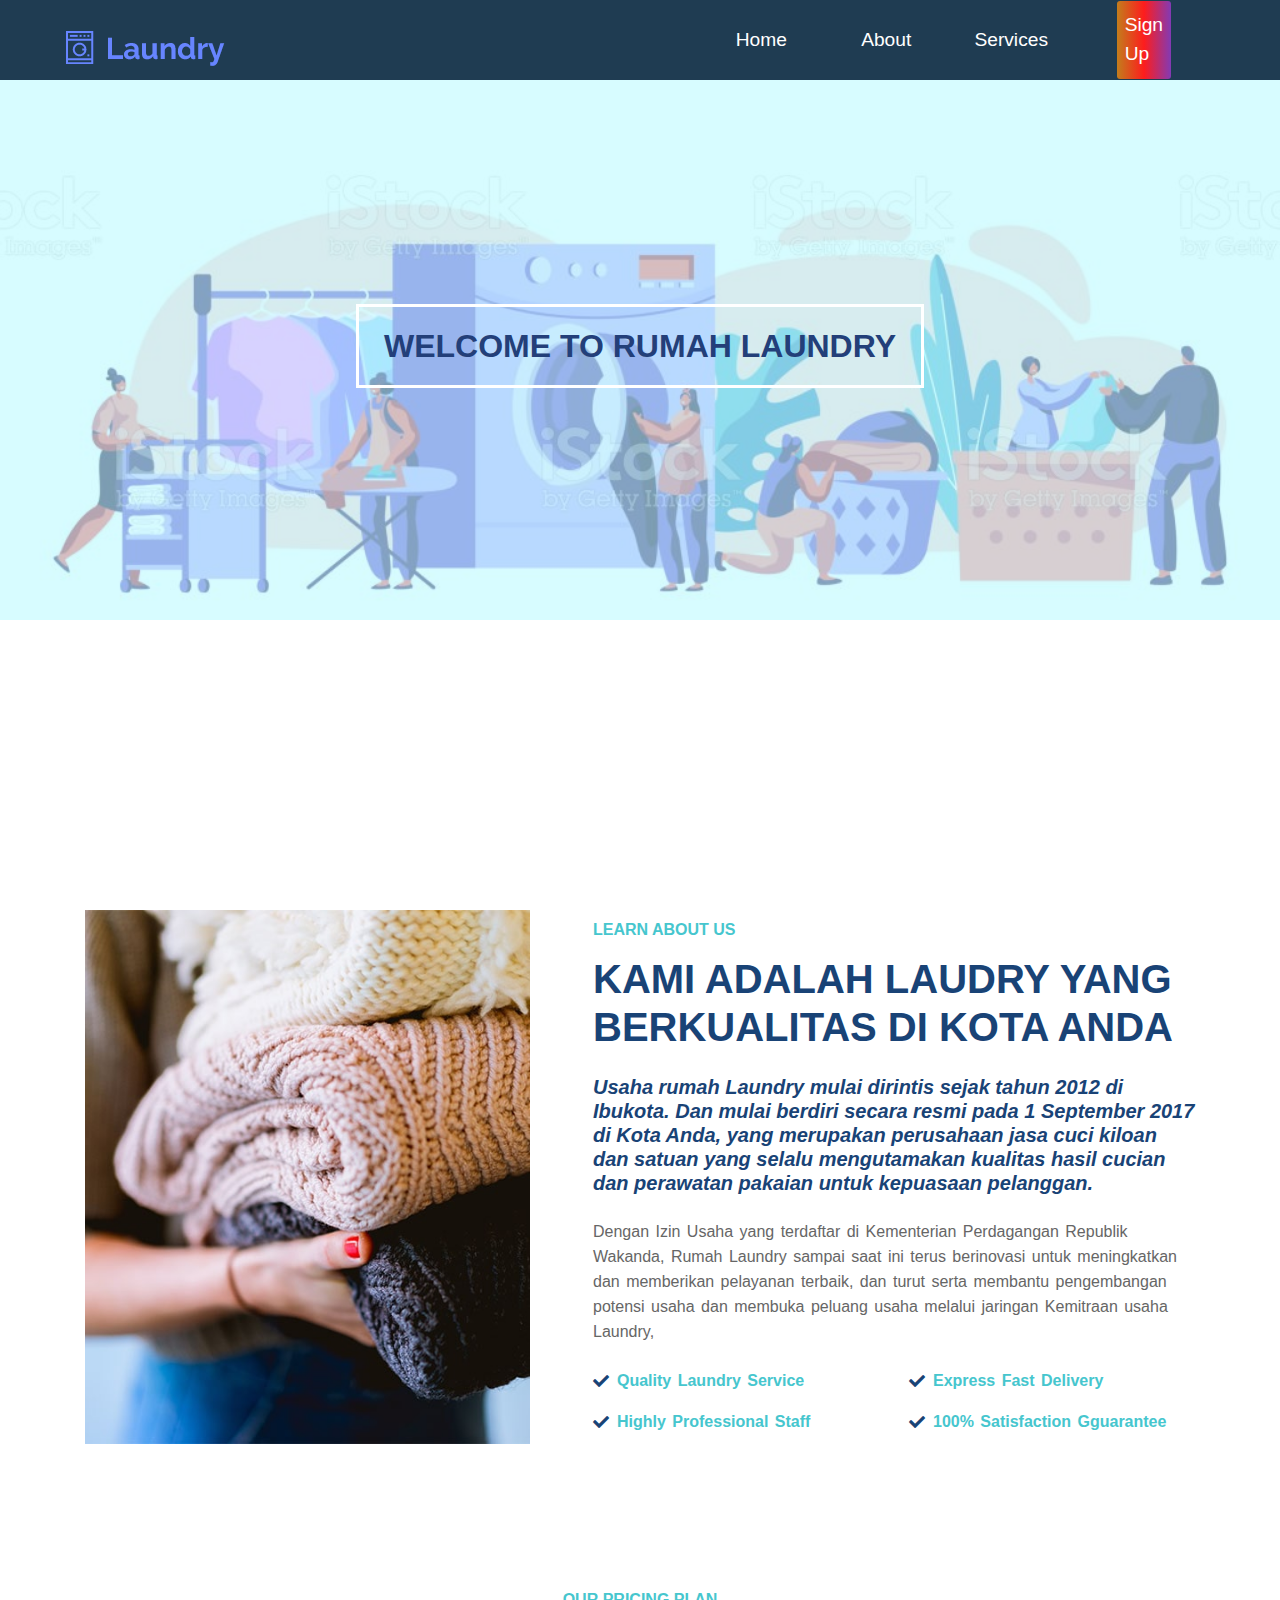
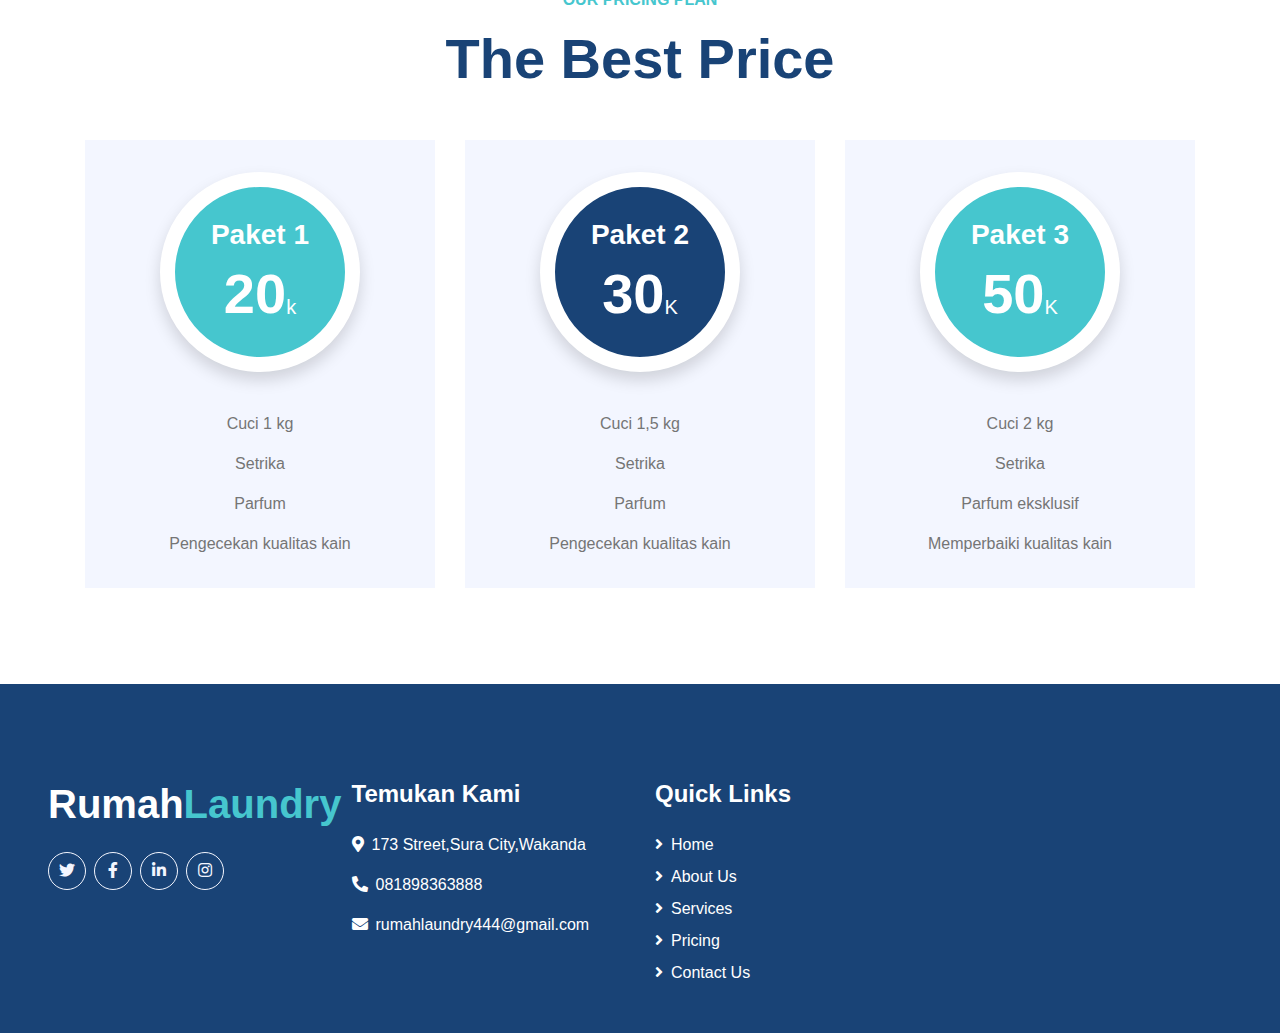
<file: index.html>
<!DOCTYPE html>
<html>
<head>
	<meta charset="utf-8">
	<meta name="viewport" content="width=device-width, initial-scale=1">
	<title>Muhammad Fahreza</title>
	<link rel="stylesheet" type="text/css" href="css/style.css">
	<link rel="stylesheet" href="about/css/style.css">
	<link rel="stylesheet" type="text/css" href="css/styles2.css">
	<link rel="stylesheet" type="text/css" href="https://cdnjs.cloudflare.com/ajax/libs/font-awesome/5.15.3/css/all.min.css">
</head>
<body>

	<!-- header -->

	<header>
		<nav class="navbar">
			<div class="navbar__container">
			  <a href="#home" id="navbar__logo"><img src="img/logo.png" alt=""></a>
			  <div class="navbar__toggle" id="mobile-menu">
				<span class="bar"></span> <span class="bar"></span>
				<span class="bar"></span>
			  </div>
			  <ul class="navbar__menu">
				<li class="navbar__item">
				  <a href="index.html" class="navbar__links" id="home-page">Home</a>
				</li>
				<li class="navbar__item">
				  <a href="about.html" class="navbar__links" id="about-page">About</a>
				</li>
				<li class="navbar__item">
				  <a href="servis.html" class="navbar__links" id="services-page">Services</a
				  >
				</li>
				<li class="navbar__btn">
				  <a href="input.php" class="button" id="signup">Sign Up</a>
				</li>
			  </ul>
			</div>
		  </nav>
		  <script src="app.js"></script>
	</header>

	<!-- banner -->
	<section class="banner">
		<h2>WELCOME TO RUMAH LAUNDRY</h2>
	</section>

	<!-- about -->
	<section class="about">
		<div class="container py-5">
            <div class="row align-items-center py-4">
                <div class="col-md-6 text-center text-md-left">
                    <h1 class="mb-4 mb-md-0 text-white">About Us</h1>
                </div>
                <div class="col-md-6 text-center text-md-right">
                    <div class="d-inline-flex align-items-center">
                        <a class="btn text-white" href="">Home</a>
                        <i class="fas fa-angle-right text-white"></i>
                        <a class="btn text-white disabled" href="">About Us</a>
                    </div>
                </div>
            </div>
        </div>
    </div>
    <!-- Page Header Start -->


    <!-- About Start -->
    <div class="container-fluid py-5">
        <div class="container">
            <div class="row align-items-center">
                <div class="col-lg-5">
                    <img class="img-fluid" src="img/about.jpg" alt="">
                </div>
                <div class="col-lg-7 mt-5 mt-lg-0 pl-lg-5">
                    <h6 class="text-secondary text-uppercase font-weight-medium mb-3">Learn About Us</h6>
                    <h1 class="mb-4">KAMI ADALAH LAUDRY YANG BERKUALITAS DI KOTA ANDA</h1>
                    <h5 class="font-weight-medium font-italic mb-4">Usaha rumah Laundry mulai dirintis sejak tahun 2012 di Ibukota. 
                        Dan mulai berdiri secara resmi pada 1 September 2017 di Kota Anda, yang merupakan perusahaan jasa cuci kiloan 
                        dan satuan yang selalu mengutamakan kualitas hasil cucian dan perawatan pakaian untuk kepuasaan pelanggan.</h5>
                    <p class="mb-2">Dengan Izin Usaha yang terdaftar di Kementerian Perdagangan Republik Wakanda, Rumah Laundry sampai 
                        saat ini terus berinovasi untuk meningkatkan dan memberikan pelayanan terbaik, dan turut serta membantu pengembangan 
                        potensi usaha dan membuka peluang usaha melalui jaringan Kemitraan usaha Laundry,</p>
                    <div class="row">
                        <div class="col-sm-6 pt-3">
                            <div class="d-flex align-items-center">
                                <i class="fa fa-check text-primary mr-2"></i>
                                <p class="text-secondary font-weight-medium m-0">Quality Laundry Service</p>
                            </div>
                        </div>
                        <div class="col-sm-6 pt-3">
                            <div class="d-flex align-items-center">
                                <i class="fa fa-check text-primary mr-2"></i>
                                <p class="text-secondary font-weight-medium m-0">Express Fast Delivery</p>
                            </div>
                        </div>
                        <div class="col-sm-6 pt-3">
                            <div class="d-flex align-items-center">
                                <i class="fa fa-check text-primary mr-2"></i>
                                <p class="text-secondary font-weight-medium m-0">Highly Professional Staff</p>
                            </div>
                        </div>
                        <div class="col-sm-6 pt-3">
                            <div class="d-flex align-items-center">
                                <i class="fa fa-check text-primary mr-2"></i>
                                <p class="text-secondary font-weight-medium m-0">100% Satisfaction Gguarantee</p>
                            </div>
                        </div>
                    </div>
                </div>
            </div>
        </div>
    </div>
	</section>
	<div class="container-fluid pt-5 pb-3">
        <div class="container">
            <h6 class="text-secondary text-uppercase text-center font-weight-medium mb-3">Our Pricing Plan</h6>
            <h1 class="display-4 text-center mb-5">The Best Price</h1>
            <div class="row">
                <div class="col-lg-4 mb-4">
                    <div class="bg-light text-center mb-2 pt-4">
                        <div class="d-inline-flex flex-column align-items-center justify-content-center bg-secondary rounded-circle shadow mt-2 mb-4" style="width: 200px; height: 200px; border: 15px solid #ffffff;">
                            <h3 class="text-white">Paket 1</h3>
                            <h1 class="display-4 text-white mb-0">
                             20<small class="align-bottom" style="font-size: 20px; line-height: 40px;">k</small>
                            </h1>
                        </div>
                        <div class="d-flex flex-column align-items-center py-3">
							<p>Cuci 1 kg</p>
                            <p>Setrika </p>
                            <p>Parfum </p>
							<p>Pengecekan kualitas kain</p>
                        </div>
                    </div>
                </div>
                <div class="col-lg-4 mb-4">
                    <div class="bg-light text-center mb-2 pt-4">
                        <div class="d-inline-flex flex-column align-items-center justify-content-center bg-primary rounded-circle shadow mt-2 mb-4" style="width: 200px; height: 200px; border: 15px solid #ffffff;">
                            <h3 class="text-white">Paket 2</h3>
                            <h1 class="display-4 text-white mb-0">
                                30<small class="align-bottom" style="font-size: 20px; line-height: 40px;">K</small>
                            </h1>
                        </div>
                        <div class="d-flex flex-column align-items-center py-3">
                            <p>Cuci 1,5 kg</p>
                            <p>Setrika </p>
                            <p>Parfum </p>
                            <p>Pengecekan kualitas kain</p>
                        </div>
                    </div>
                </div>
                <div class="col-lg-4 mb-4">
                    <div class="bg-light text-center mb-2 pt-4">
                        <div class="d-inline-flex flex-column align-items-center justify-content-center bg-secondary rounded-circle shadow mt-2 mb-4" style="width: 200px; height: 200px; border: 15px solid #ffffff;">
                            <h3 class="text-white">Paket 3</h3>
                            <h1 class="display-4 text-white mb-0">
                                50<small class="align-bottom" style="font-size: 20px; line-height: 40px;">K</small>
                            </h1>
                        </div>
                        <div class="d-flex flex-column align-items-center py-3">
                            <p>Cuci 2 kg</p>
                            <p>Setrika </p>
                            <p>Parfum eksklusif</p>
                            <p>Memperbaiki kualitas kain</p>
                        </div>
                    </div>
                </div>
            </div>
        </div>
    </div>

	<div class="container-fluid bg-primary text-white mt-5 pt-5 px-sm-3 px-md-5">
        <div class="row pt-5">
            <div class="col-lg-3 col-md-6 mb-5">
                <a href=""><h1 class="text-secondary mb-3"><span class="text-white">Rumah</span>Laundry</h1></a>

                <div class="d-flex justify-content-start mt-4">
                    <a class="btn btn-outline-light rounded-circle text-center mr-2 px-0" style="width: 38px; height: 38px;" href="#"><i class="fab fa-twitter"></i></a>
                    <a class="btn btn-outline-light rounded-circle text-center mr-2 px-0" style="width: 38px; height: 38px;" href="#"><i class="fab fa-facebook-f"></i></a>
                    <a class="btn btn-outline-light rounded-circle text-center mr-2 px-0" style="width: 38px; height: 38px;" href="#"><i class="fab fa-linkedin-in"></i></a>
                    <a class="btn btn-outline-light rounded-circle text-center mr-2 px-0" style="width: 38px; height: 38px;" href="#"><i class="fab fa-instagram"></i></a>
                </div>
            </div>
            <div class="col-lg-3 col-md-6 mb-5">
                <h4 class="text-white mb-4">Temukan Kami</h4>
                <p><i class="fa fa-map-marker-alt mr-2"></i>173 Street,Sura City,Wakanda</p>
                <p><i class="fa fa-phone-alt mr-2"></i>081898363888</p>
                <p><i class="fa fa-envelope mr-2"></i>rumahlaundry444@gmail.com</p>
            </div>
            <div class="col-lg-3 col-md-6 mb-5">
                <h4 class="text-white mb-4">Quick Links</h4>
                <div class="d-flex flex-column justify-content-start">
                    <a class="text-white mb-2" href="index.html"><i class="fa fa-angle-right mr-2"></i>Home</a>
                    <a class="text-white mb-2" href="about.html"><i class="fa fa-angle-right mr-2"></i>About Us</a>
                    <a class="text-white mb-2" href="servis.html"><i class="fa fa-angle-right mr-2"></i>Services</a>
                    <a class="text-white mb-2" href="#"><i class="fa fa-angle-right mr-2"></i>Pricing</a>
                    <a class="text-white" href="#"><i class="fa fa-angle-right mr-2"></i>Contact Us</a>
                </div>
            </div>

        </div>
    </div>
    </div>
	
	
		<!-- Back to Top -->
		<a href="#" class="btn btn-lg btn-primary back-to-top"><i class="fa fa-angle-double-up"></i></a>
	
	
</body>
</html>
</file>
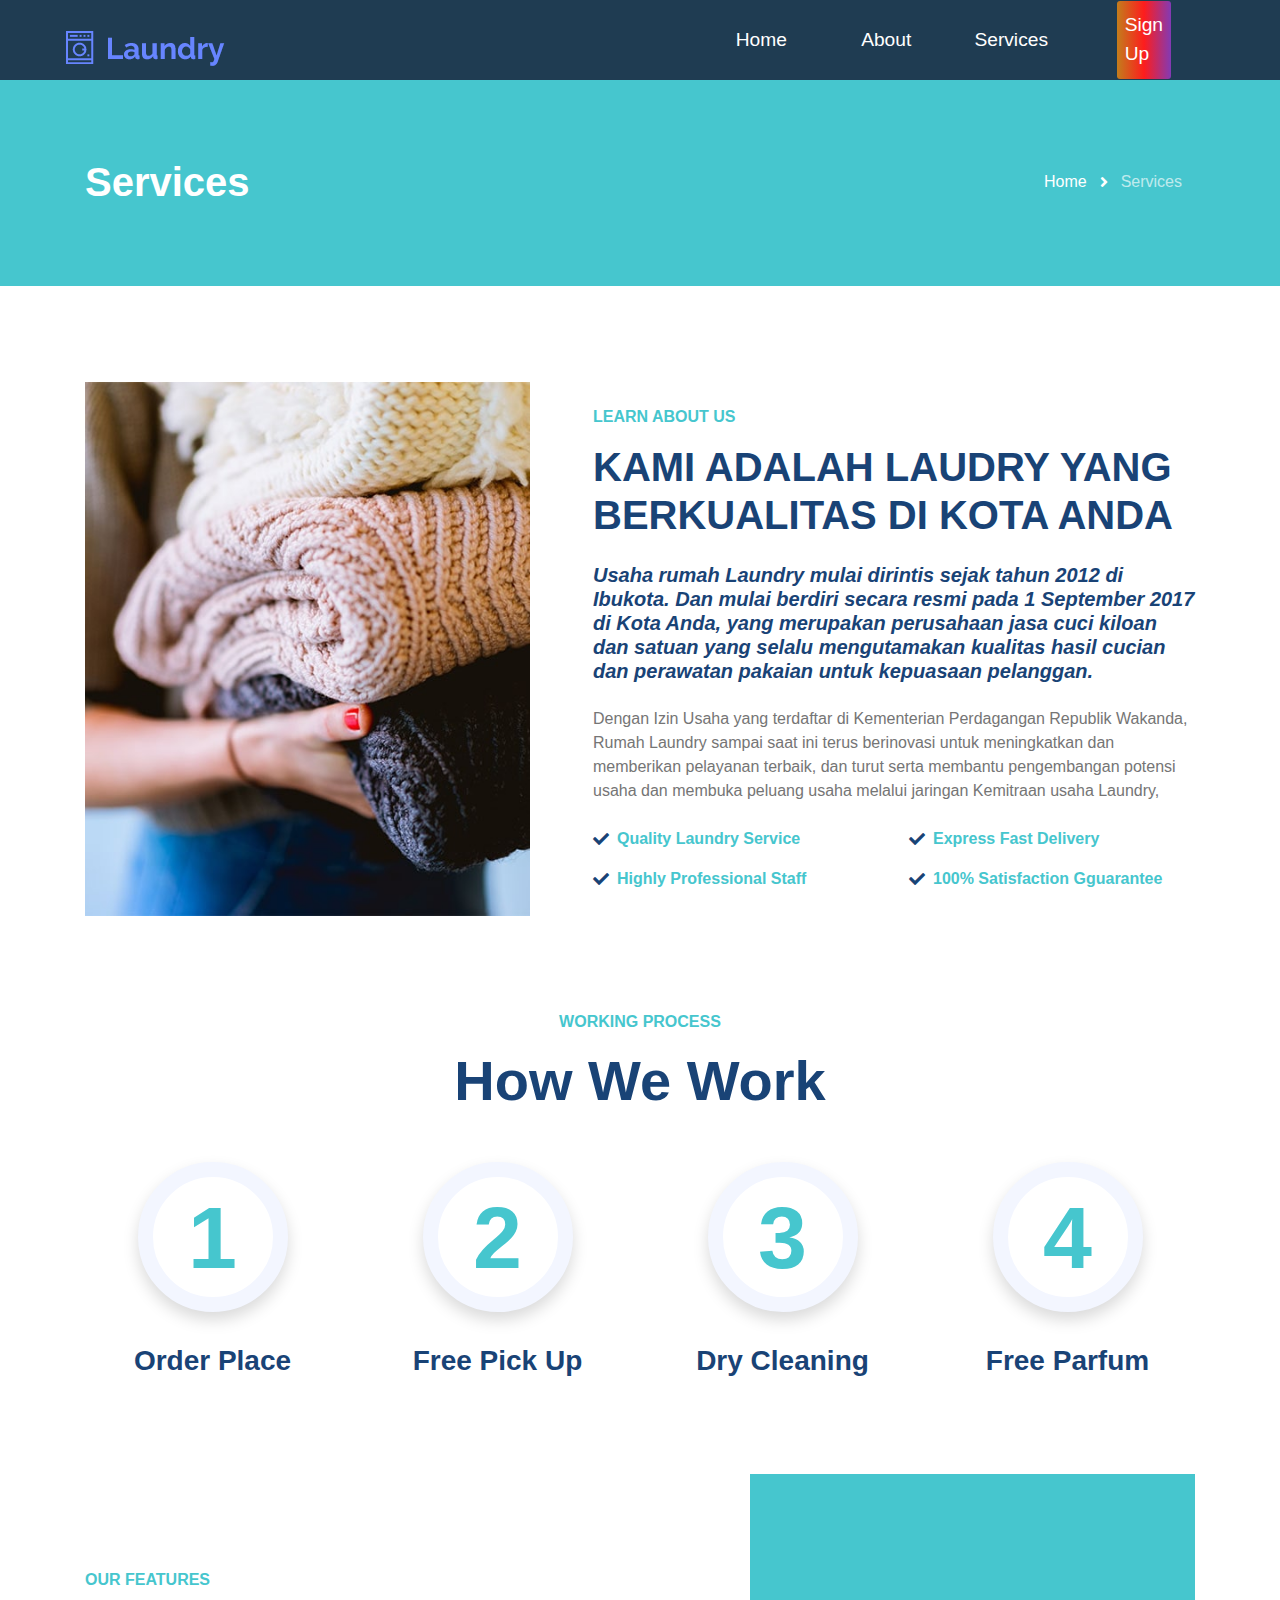
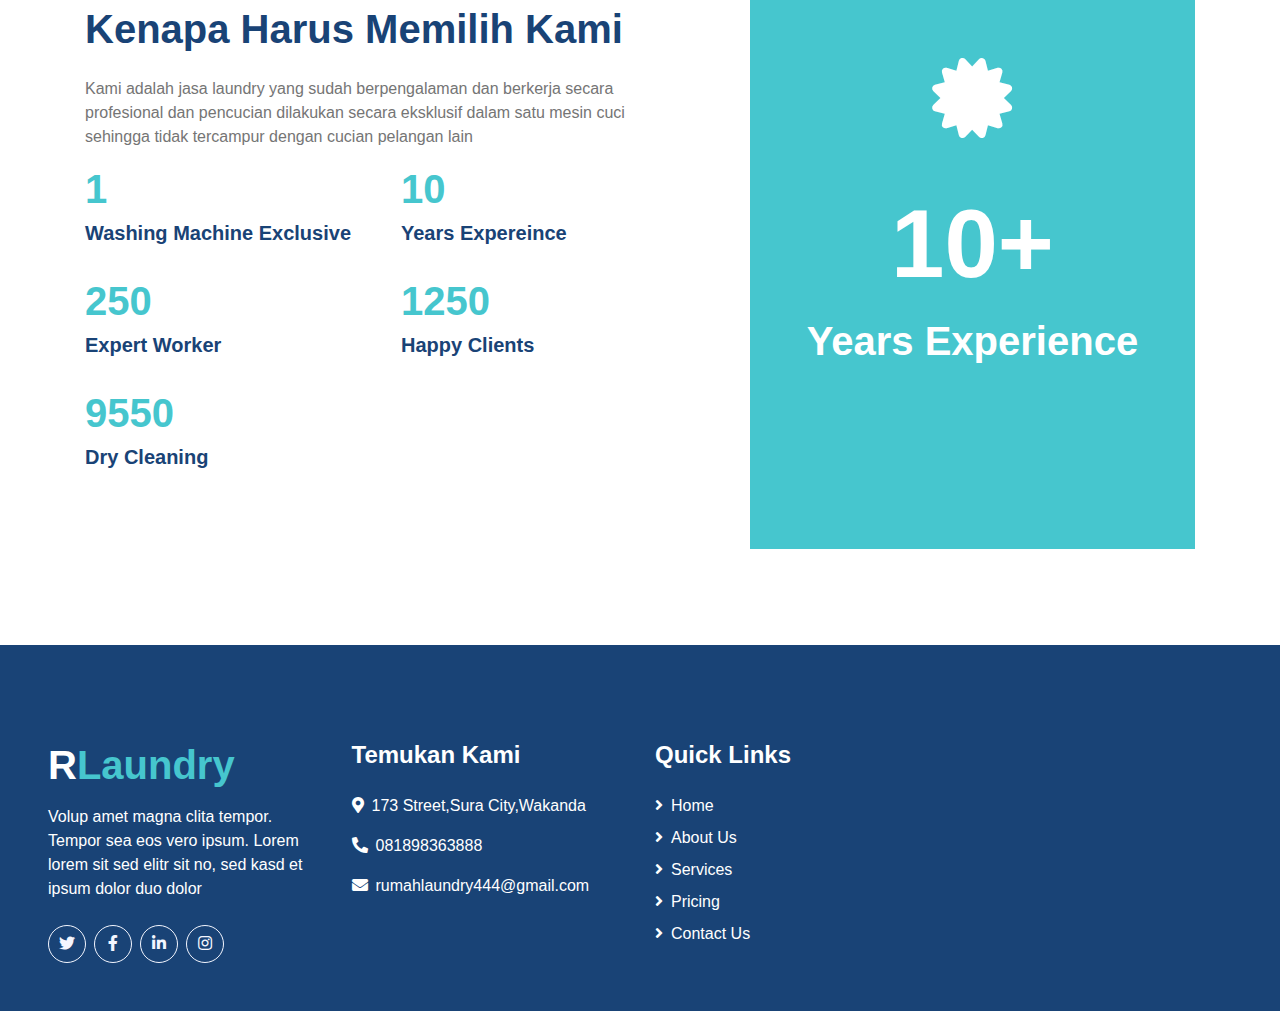
<file: about.html>
<!DOCTYPE html>
<html lang="en">

<head>
    <meta charset="utf-8">
    <title>Muhammad Fahreza</title>

    <!-- Font Awesome -->
    <link href="https://cdnjs.cloudflare.com/ajax/libs/font-awesome/5.15.0/css/all.min.css" rel="stylesheet">

    <!-- Customized Bootstrap Stylesheet -->
    <link href="about/css/style.css" rel="stylesheet">
    <link rel="stylesheet" href="css/styles2.css">
    
</head>

<body>
    <!-- Topbar Start -->
    <!-- Topbar End -->


    <!-- Navbar Start -->
	<header>
		<nav class="navbar">
			<div class="navbar__container">
			  <a href="index.html" id="navbar__logo"><img src="img/logo.png" alt=""></a>
			  <div class="navbar__toggle" id="mobile-menu">
				<span class="bar"></span> <span class="bar"></span>
				<span class="bar"></span>
			  </div>
			  <ul class="navbar__menu">
				<li class="navbar__item">
				  <a href="index.html" class="navbar__links" id="home-page">Home</a>
				</li>
				<li class="navbar__item">
				  <a href="about.html" class="navbar__links" id="about-page">About</a>
				</li>
				<li class="navbar__item">
				  <a href="servis.html" class="navbar__links" id="services-page">Services</a>
				</li>
				<li class="navbar__btn">
				  <a href="input.php" class="button" id="signup">Sign Up</a>
				</li>
			  </ul>
			</div>
		  </nav>
		  <script src="app.js"></script>
	</header>
    <!-- Navbar End -->


    <!-- Page Header Start -->
    <div class="page-header container-fluid bg-secondary pt-2 pt-lg-5 pb-2 mb-5">
        <div class="container py-5">
            <div class="row align-items-center py-4">
                <div class="col-md-6 text-center text-md-left">
                    <h1 class="mb-4 mb-md-0 text-white">Services</h1>
                </div>
                <div class="col-md-6 text-center text-md-right">
                    <div class="d-inline-flex align-items-center">
                        <a class="btn text-white" href="index.html">Home</a>
                        <i class="fas fa-angle-right text-white"></i>
                        <a class="btn text-white disabled" href="servis.html">Services</a>
                    </div>
                </div>
            </div>
        </div>
    </div>
    <!-- Page Header Start -->


    <!-- About Start -->
    <div class="container-fluid py-5">
        <div class="container">
            <div class="row align-items-center">
                <div class="col-lg-5">
                    <img class="img-fluid" src="img/about.jpg" alt="">
                </div>
                <div class="col-lg-7 mt-5 mt-lg-0 pl-lg-5">
                    <h6 class="text-secondary text-uppercase font-weight-medium mb-3">Learn About Us</h6>
                    <h1 class="mb-4">KAMI ADALAH LAUDRY YANG BERKUALITAS DI KOTA ANDA</h1>
                    <h5 class="font-weight-medium font-italic mb-4">Usaha rumah Laundry mulai dirintis sejak tahun 2012 di Ibukota. 
                        Dan mulai berdiri secara resmi pada 1 September 2017 di Kota Anda, yang merupakan perusahaan jasa cuci kiloan 
                        dan satuan yang selalu mengutamakan kualitas hasil cucian dan perawatan pakaian untuk kepuasaan pelanggan.</h5>
                    <p class="mb-2">Dengan Izin Usaha yang terdaftar di Kementerian Perdagangan Republik Wakanda, Rumah Laundry sampai 
                        saat ini terus berinovasi untuk meningkatkan dan memberikan pelayanan terbaik, dan turut serta membantu pengembangan 
                        potensi usaha dan membuka peluang usaha melalui jaringan Kemitraan usaha Laundry,</p>
                    <div class="row">
                        <div class="col-sm-6 pt-3">
                            <div class="d-flex align-items-center">
                                <i class="fa fa-check text-primary mr-2"></i>
                                <p class="text-secondary font-weight-medium m-0">Quality Laundry Service</p>
                            </div>
                        </div>
                        <div class="col-sm-6 pt-3">
                            <div class="d-flex align-items-center">
                                <i class="fa fa-check text-primary mr-2"></i>
                                <p class="text-secondary font-weight-medium m-0">Express Fast Delivery</p>
                            </div>
                        </div>
                        <div class="col-sm-6 pt-3">
                            <div class="d-flex align-items-center">
                                <i class="fa fa-check text-primary mr-2"></i>
                                <p class="text-secondary font-weight-medium m-0">Highly Professional Staff</p>
                            </div>
                        </div>
                        <div class="col-sm-6 pt-3">
                            <div class="d-flex align-items-center">
                                <i class="fa fa-check text-primary mr-2"></i>
                                <p class="text-secondary font-weight-medium m-0">100% Satisfaction Gguarantee</p>
                            </div>
                        </div>
                    </div>
                </div>
            </div>
        </div>
    </div>
    <!-- About End -->


    <!-- Working Process Start -->
    <div class="container-fluid pt-5">
        <div class="container">
            <h6 class="text-secondary text-uppercase text-center font-weight-medium mb-3">Working Process</h6>
            <h1 class="display-4 text-center mb-5">How We Work</h1>
            <div class="row">
                <div class="col-lg-3 col-md-6">
                    <div class="d-flex flex-column align-items-center justify-content-center text-center mb-5">
                        <div class="d-inline-flex align-items-center justify-content-center bg-white border border-light shadow rounded-circle mb-4" style="width: 150px; height: 150px; border-width: 15px !important;">
                            <h2 class="display-2 text-secondary m-0">1</h2>
                        </div>
                        <h3 class="font-weight-bold m-0 mt-2">Order Place</h3>
                    </div>
                </div>
                <div class="col-lg-3 col-md-6">
                    <div class="d-flex flex-column align-items-center justify-content-center text-center mb-5">
                        <div class="d-inline-flex align-items-center justify-content-center bg-white border border-light shadow rounded-circle mb-4" style="width: 150px; height: 150px; border-width: 15px !important;">
                            <h2 class="display-2 text-secondary m-0">2</h2>
                        </div>
                        <h3 class="font-weight-bold m-0 mt-2">Free Pick Up</h3>
                    </div>
                </div>
                <div class="col-lg-3 col-md-6">
                    <div class="d-flex flex-column align-items-center justify-content-center text-center mb-5">
                        <div class="d-inline-flex align-items-center justify-content-center bg-white border border-light shadow rounded-circle mb-4" style="width: 150px; height: 150px; border-width: 15px !important;">
                            <h2 class="display-2 text-secondary m-0">3</h2>
                        </div>
                        <h3 class="font-weight-bold m-0 mt-2">Dry Cleaning</h3>
                    </div>
                </div>
                <div class="col-lg-3 col-md-6">
                    <div class="d-flex flex-column align-items-center justify-content-center text-center mb-5">
                        <div class="d-inline-flex align-items-center justify-content-center bg-white border border-light shadow rounded-circle mb-4" style="width: 150px; height: 150px; border-width: 15px !important;">
                            <h2 class="display-2 text-secondary m-0">4</h2>
                        </div>
                        <h3 class="font-weight-bold m-0 mt-2">Free Parfum</h3>
                    </div>
                </div>
            </div>
        </div>
    </div>
    <!-- Working Process End -->


    <!-- Features Start -->
    <div class="container-fluid py-5">
        <div class="container">
            <div class="row">
                <div class="col-lg-7 m-0 my-lg-5 pt-0 pt-lg-5 pr-lg-5">
                    <h6 class="text-secondary text-uppercase font-weight-medium mb-3">Our Features</h6>
                    <h1 class="mb-4">Kenapa Harus Memilih Kami</h1>
                    <p>Kami adalah jasa laundry yang sudah berpengalaman dan berkerja secara profesional dan 
                        pencucian dilakukan secara eksklusif dalam satu mesin cuci sehingga tidak tercampur dengan cucian pelangan lain</p>
                    <div class="row">
                        <div class="col-sm-6 mb-4">
                            <h1 class="text-secondary" data-toggle="counter-up">1</h1>
                            <h5 class="font-weight-bold">Washing Machine Exclusive</h5>
                        </div>
                        <div class="col-sm-6 mb-4">
                            <h1 class="text-secondary" data-toggle="counter-up">10</h1>
                            <h5 class="font-weight-bold">Years Expereince</h5>
                        </div>
                        <div class="col-sm-6 mb-4">
                            <h1 class="text-secondary" data-toggle="counter-up">250</h1>
                            <h5 class="font-weight-bold">Expert Worker</h5>
                        </div>
                        <div class="col-sm-6 mb-4">
                            <h1 class="text-secondary" data-toggle="counter-up">1250</h1>
                            <h5 class="font-weight-bold">Happy Clients</h5>
                        </div>
                        <div class="col-sm-6 mb-4">
                            <h1 class="text-secondary" data-toggle="counter-up">9550</h1>
                            <h5 class="font-weight-bold">Dry Cleaning</h5>
                        </div>
                    </div>
                </div>
                <div class="col-lg-5">
                    <div class="d-flex flex-column align-items-center justify-content-center bg-secondary h-100 py-5 px-3">
                        <i class="fa fa-5x fa-certificate text-white mb-5"></i>
                        <h1 class="display-1 text-white mb-3">10+</h1>
                        <h1 class="text-white m-0">Years Experience</h1>
                    </div>
                </div>
            </div>
        </div>
    </div>
    <!-- Features End -->


    <!-- Footer Start -->
    <div class="container-fluid bg-primary text-white mt-5 pt-5 px-sm-3 px-md-5">
        <div class="row pt-5">
            <div class="col-lg-3 col-md-6 mb-5">
                <a href=""><h1 class="text-secondary mb-3"><span class="text-white">R</span>Laundry</h1></a>
                <p>Volup amet magna clita tempor. Tempor sea eos vero ipsum. Lorem lorem sit sed elitr sit no, sed kasd et ipsum dolor duo dolor</p>
                <div class="d-flex justify-content-start mt-4">
                    <a class="btn btn-outline-light rounded-circle text-center mr-2 px-0" style="width: 38px; height: 38px;" href="#"><i class="fab fa-twitter"></i></a>
                    <a class="btn btn-outline-light rounded-circle text-center mr-2 px-0" style="width: 38px; height: 38px;" href="#"><i class="fab fa-facebook-f"></i></a>
                    <a class="btn btn-outline-light rounded-circle text-center mr-2 px-0" style="width: 38px; height: 38px;" href="#"><i class="fab fa-linkedin-in"></i></a>
                    <a class="btn btn-outline-light rounded-circle text-center mr-2 px-0" style="width: 38px; height: 38px;" href="#"><i class="fab fa-instagram"></i></a>
                </div>
            </div>
            <div class="col-lg-3 col-md-6 mb-5">
                <h4 class="text-white mb-4">Temukan Kami</h4>
                <p><i class="fa fa-map-marker-alt mr-2"></i>173 Street,Sura City,Wakanda</p>
                <p><i class="fa fa-phone-alt mr-2"></i>081898363888</p>
                <p><i class="fa fa-envelope mr-2"></i>rumahlaundry444@gmail.com</p>
            </div>
            <div class="col-lg-3 col-md-6 mb-5">
                <h4 class="text-white mb-4">Quick Links</h4>
                <div class="d-flex flex-column justify-content-start">
                    <a class="text-white mb-2" href="index.html"><i class="fa fa-angle-right mr-2"></i>Home</a>
                    <a class="text-white mb-2" href="about.html"><i class="fa fa-angle-right mr-2"></i>About Us</a>
                    <a class="text-white mb-2" href="servis.html"><i class="fa fa-angle-right mr-2"></i>Services</a>
                    <a class="text-white mb-2" href="#"><i class="fa fa-angle-right mr-2"></i>Pricing</a>
                    <a class="text-white" href="#"><i class="fa fa-angle-right mr-2"></i>Contact Us</a>
                </div>
            </div>

        </div>
    </div>
    </div>
    <!-- Footer End -->


    <!-- Back to Top -->
    <a href="#" class="btn btn-lg btn-primary back-to-top"><i class="fa fa-angle-double-up"></i></a>


    <!-- JavaScript Libraries -->
    <script src="https://code.jquery.com/jquery-3.4.1.min.js"></script>
    <script src="https://stackpath.bootstrapcdn.com/bootstrap/4.4.1/js/bootstrap.bundle.min.js"></script>
    <script src="about/lib/easing/easing.min.js"></script>
    <script src="about/lib/waypoints/waypoints.min.js"></script>
    <script src="about/lib/counterup/counterup.min.js"></script>
    <script src="about/lib/owlcarousel/owl.carousel.min.js"></script>

    <!-- Template Javascript -->
    <script src="about/js/main.js"></script>
</body>

</html>
</file>
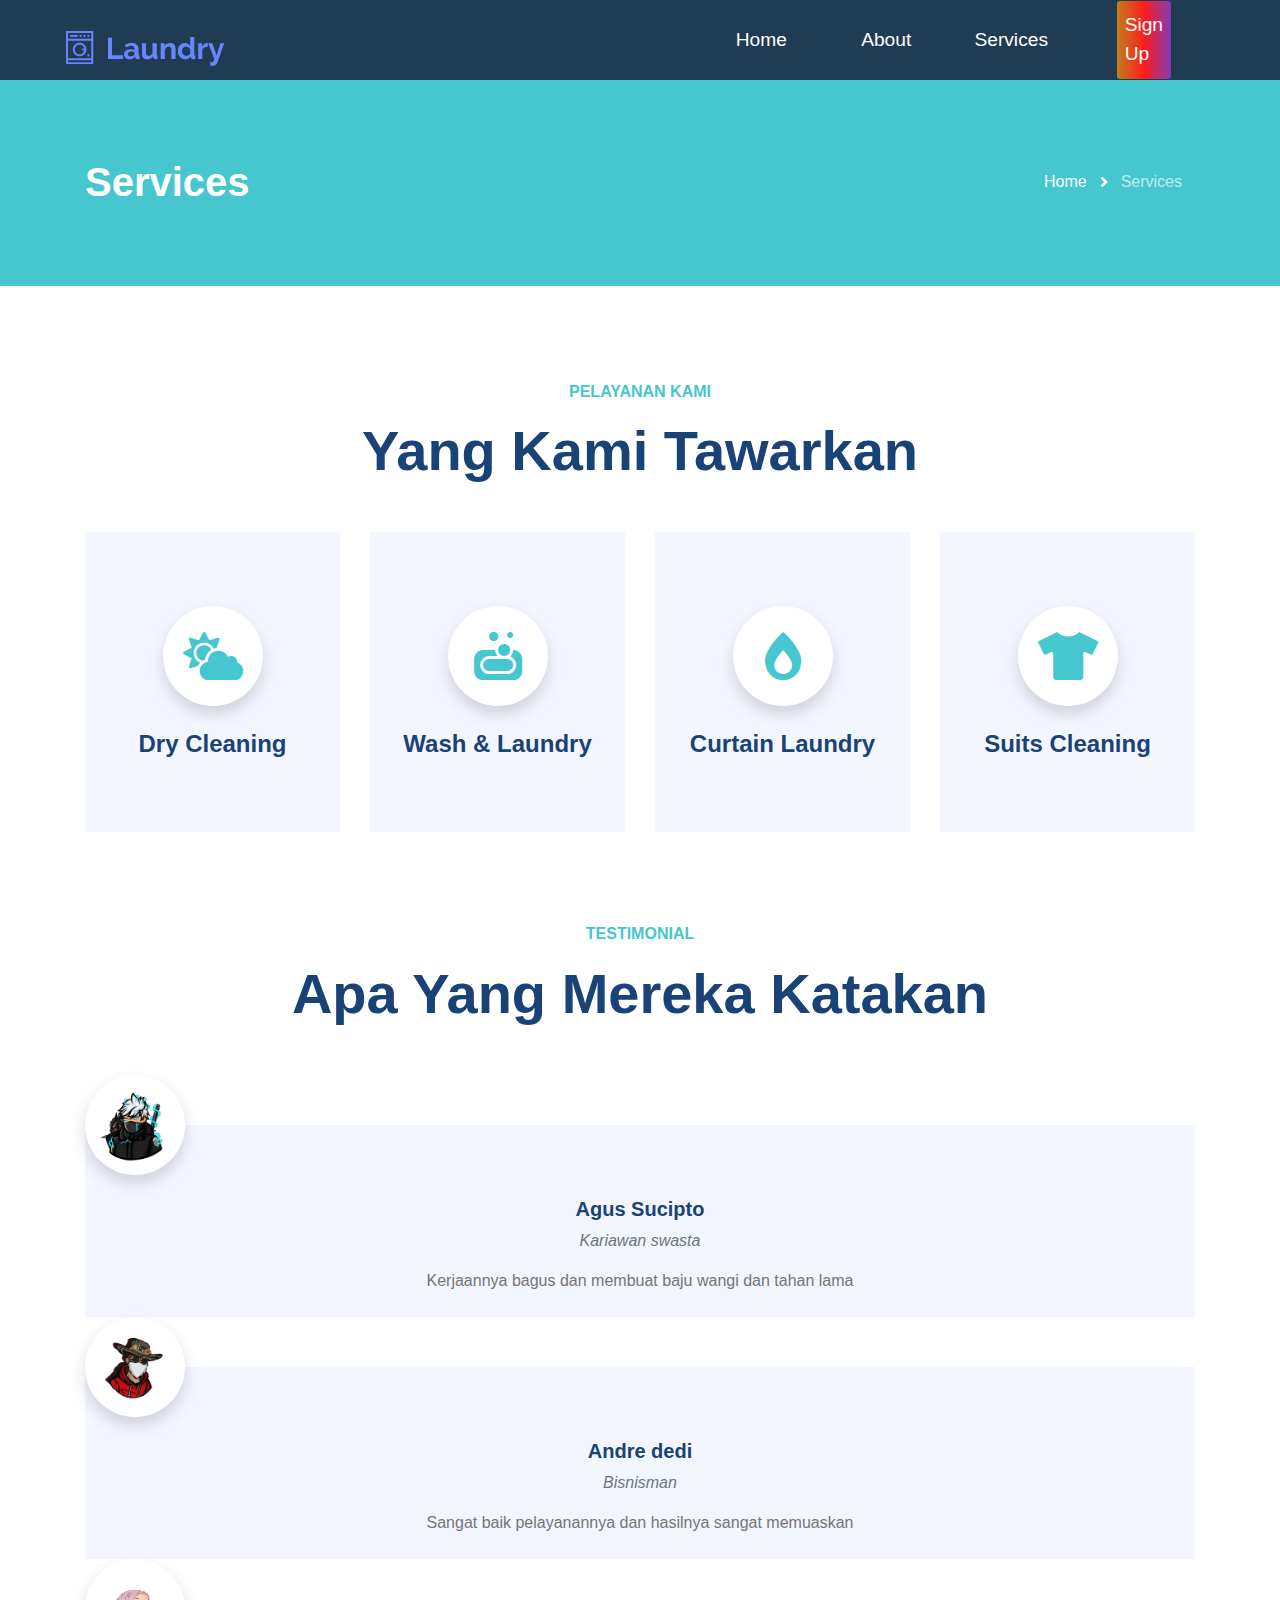
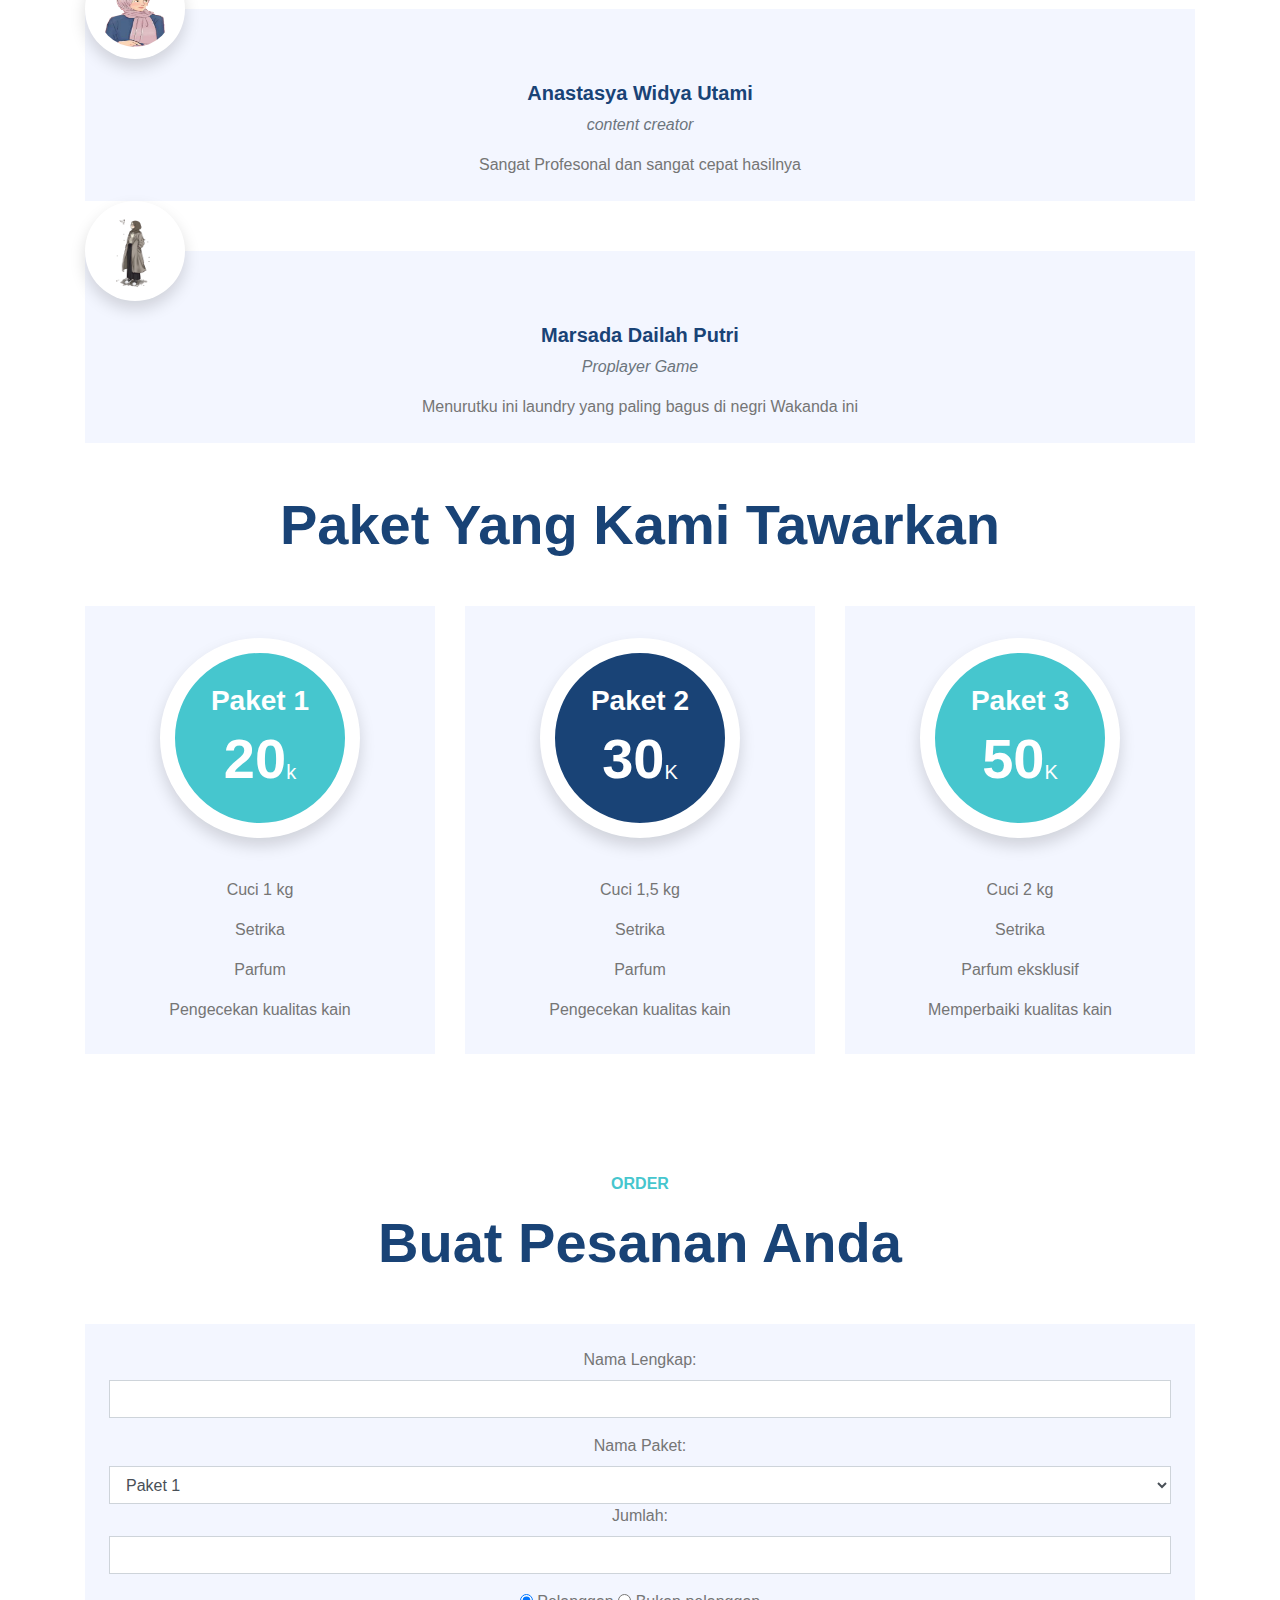
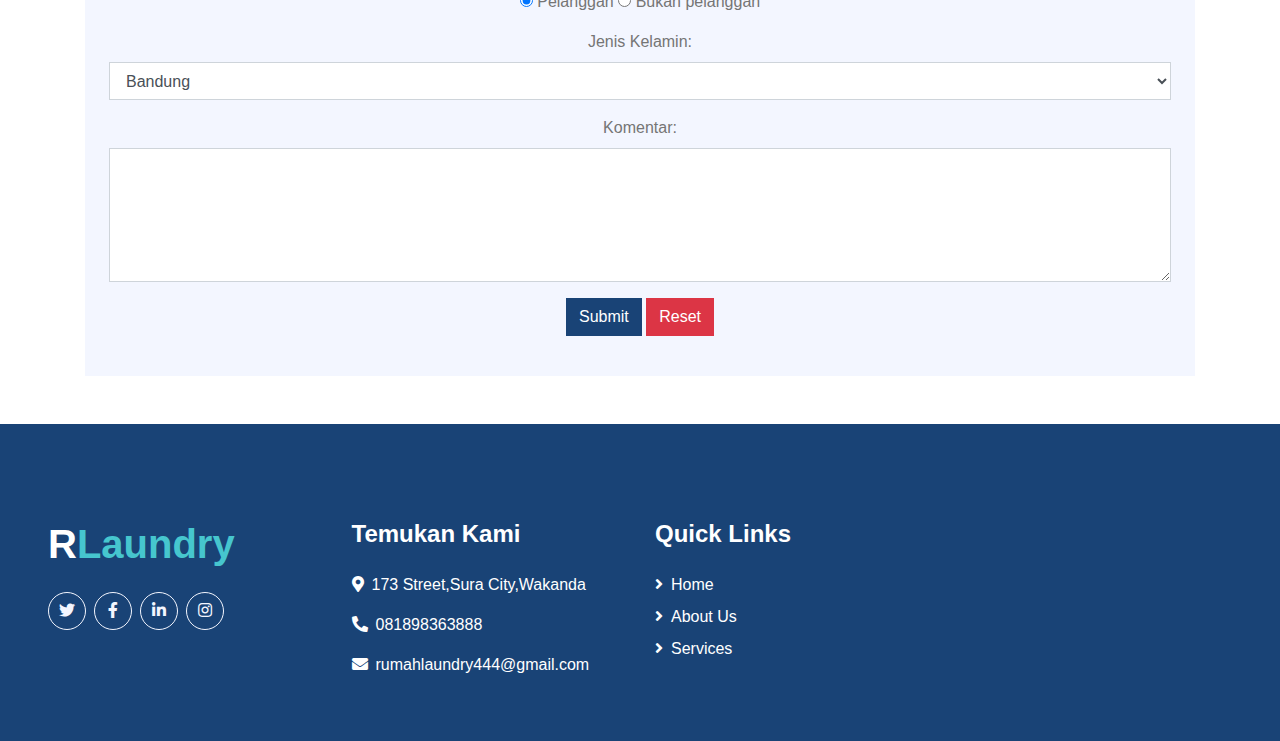
<file: servis.html>
<!DOCTYPE html>
<html>
<head>
	<meta charset="utf-8">
	<meta name="viewport" content="width=device-width, initial-scale=1">
	<title>Muhammad Fahreza</title>
	<link rel="stylesheet" type="text/css" href="css/style.css">
	<link rel="stylesheet" href="about/css/style.css">
	<link rel="stylesheet" type="text/css" href="css/styles2.css">
	<link rel="stylesheet" type="text/css" href="https://cdnjs.cloudflare.com/ajax/libs/font-awesome/5.15.3/css/all.min.css">
</head>
<body>

	<!-- header -->

	<header>
		<nav class="navbar">
			<div class="navbar__container">
			  <a href="#home" id="navbar__logo"><img src="img/logo.png" alt=""></a>
			  <div class="navbar__toggle" id="mobile-menu">
				<span class="bar"></span> <span class="bar"></span>
				<span class="bar"></span>
			  </div>
			  <ul class="navbar__menu">
				<li class="navbar__item">
				  <a href="index.html" class="navbar__links" id="home-page">Home</a>
				</li>
				<li class="navbar__item">
				  <a href="about.html" class="navbar__links" id="about-page">About</a>
				</li>
				<li class="navbar__item">
				  <a href="servis.html" class="navbar__links" id="services-page">Services</a
				  >
				</li>
				<li class="navbar__btn">
				  <a href="input.php" class="button" id="signup">Sign Up</a>
				</li>
			  </ul>
			</div>
		  </nav>
		  <script src="app.js"></script>
	</header>

    <div class="page-header container-fluid bg-secondary pt-2 pt-lg-5 pb-2 mb-5">
        <div class="container py-5">
            <div class="row align-items-center py-4">
                <div class="col-md-6 text-center text-md-left">
                    <h1 class="mb-4 mb-md-0 text-white">Services</h1>
                </div>
                <div class="col-md-6 text-center text-md-right">
                    <div class="d-inline-flex align-items-center">
                        <a class="btn text-white" href="index.html">Home</a>
                        <i class="fas fa-angle-right text-white"></i>
                        <a class="btn text-white disabled" href="servis.php">Services</a>
                    </div>
                </div>
            </div>
        </div>
    </div>

   <!-- Services Start -->
   <div class="container-fluid pt-5 pb-3">
    <div class="container">
        <h6 class="text-secondary text-uppercase text-center font-weight-medium mb-3">PELAYANAN KAMI</h6>
        <h1 class="display-4 text-center mb-5">Yang Kami Tawarkan</h1>
        <div class="row">
            <div class="col-lg-3 col-md-6 pb-1">
                <div class="d-flex flex-column align-items-center justify-content-center text-center bg-light mb-4 px-4" style="height: 300px;">
                    <div class="d-inline-flex align-items-center justify-content-center bg-white shadow rounded-circle mb-4" style="width: 100px; height: 100px;">
                        <i class="fa fa-3x fa-cloud-sun text-secondary"></i>
                    </div>
                    <h4 class="font-weight-bold m-0">Dry Cleaning</h4>
                </div>
            </div>
            <div class="col-lg-3 col-md-6 pb-1">
                <div class="d-flex flex-column align-items-center justify-content-center text-center bg-light mb-4 px-4" style="height: 300px;">
                    <div class="d-inline-flex align-items-center justify-content-center bg-white shadow rounded-circle mb-4" style="width: 100px; height: 100px;">
                        <i class="fas fa-3x fa-soap text-secondary"></i>
                    </div>
                    <h4 class="font-weight-bold m-0">Wash & Laundry</h4>
                </div>
            </div>
            <div class="col-lg-3 col-md-6 pb-1">
                <div class="d-flex flex-column align-items-center justify-content-center text-center bg-light mb-4 px-4" style="height: 300px;">
                    <div class="d-inline-flex align-items-center justify-content-center bg-white shadow rounded-circle mb-4" style="width: 100px; height: 100px;">
                        <i class="fa fa-3x fa-burn text-secondary"></i>
                    </div>
                    <h4 class="font-weight-bold m-0">Curtain Laundry</h4>
                </div>
            </div>
            <div class="col-lg-3 col-md-6 pb-1">
                <div class="d-flex flex-column align-items-center justify-content-center text-center bg-light mb-4 px-4" style="height: 300px;">
                    <div class="d-inline-flex align-items-center justify-content-center bg-white shadow rounded-circle mb-4" style="width: 100px; height: 100px;">
                        <i class="fa fa-3x fa-tshirt text-secondary"></i>
                    </div>
                    <h4 class="font-weight-bold m-0">Suits Cleaning</h4>
                </div>
            </div>
        </div>
    </div>
</div>
<!-- Services End -->


<!-- Testimonial Start -->
<div class="container-fluid py-5">
    <div class="container">
        <h6 class="text-secondary text-uppercase text-center font-weight-medium mb-3">Testimonial</h6>
        <h1 class="display-4 text-center mb-5">Apa Yang Mereka Katakan</h1>
        <div class="owl-carousel testimonial-carousel">
            <div class="testimonial-item">
                <img class="position-relative rounded-circle bg-white shadow mx-auto" src="img/profil1.png" 
                style="width: 100px; height: 100px; padding: 12px; margin-bottom: -50px; z-index: 1;" alt="">
                <div class="bg-light text-center p-4 pt-0">
                    <h5 class="font-weight-medium mt-5">Agus Sucipto</S></h5>
                    <p class="text-muted font-italic">Kariawan swasta</p>
                    <p class="m-0">Kerjaannya bagus dan membuat baju wangi dan tahan lama</p>
                </div>
            </div>
            <div class="testimonial-item">
                <img class="position-relative rounded-circle bg-white shadow mx-auto" src="img/profil2.png" 
                style="width: 100px; height: 100px; padding: 12px; margin-bottom: -50px; z-index: 1;" alt="">
                <div class="bg-light text-center p-4 pt-0">
                    <h5 class="font-weight-medium mt-5">Andre dedi</h5>
                    <p class="text-muted font-italic">Bisnisman</p>
                    <p class="m-0">Sangat baik pelayanannya dan hasilnya sangat memuaskan</p>
                </div>
            </div>
            <div class="testimonial-item">
                <img class="position-relative rounded-circle bg-white shadow mx-auto" src="img/profil3.png" 
                style="width: 100px; height: 100px; padding: 12px; margin-bottom: -50px; z-index: 1;" alt="">
                <div class="bg-light text-center p-4 pt-0">
                    <h5 class="font-weight-medium mt-5">Anastasya Widya Utami</h5>
                    <p class="text-muted font-italic">content creator</p>
                    <p class="m-0">Sangat Profesonal dan sangat cepat hasilnya</p>
                </div>
            </div>
            <div class="testimonial-item">
                <img class="position-relative rounded-circle bg-white shadow mx-auto" src="img/profil4.png" 
                style="width: 100px; height: 100px; padding: 12px; margin-bottom: -50px; z-index: 1;" alt="">
                <div class="bg-light text-center p-4 pt-0">
                    <h5 class="font-weight-medium mt-5">Marsada Dailah Putri</h5>
                    <p class="text-muted font-italic">Proplayer Game</p>
                    <p class="m-0">Menurutku ini laundry yang paling bagus di negri Wakanda ini</p>
                </div>
            </div>
        </div>
    </div>
    <div class="container-fluid pt-5 pb-3">
        <div class="container">
            <h1 class="display-4 text-center mb-5">Paket Yang Kami Tawarkan</h1>
            <div class="row">
                <div class="col-lg-4 mb-4">
                    <div class="bg-light text-center mb-2 pt-4">
                        <div class="d-inline-flex flex-column align-items-center justify-content-center bg-secondary rounded-circle shadow mt-2 mb-4" style="width: 200px; height: 200px; border: 15px solid #ffffff;">
                            <h3 class="text-white">Paket 1</h3>
                            <h1 class="display-4 text-white mb-0">
                             20<small class="align-bottom" style="font-size: 20px; line-height: 40px;">k</small>
                            </h1>
                        </div>
                        <div class="d-flex flex-column align-items-center py-3">
							<p>Cuci 1 kg</p>
                            <p>Setrika </p>
                            <p>Parfum </p>
							<p>Pengecekan kualitas kain</p>
                        </div>
                    </div>
                </div>
                <div class="col-lg-4 mb-4">
                    <div class="bg-light text-center mb-2 pt-4">
                        <div class="d-inline-flex flex-column align-items-center justify-content-center bg-primary rounded-circle shadow mt-2 mb-4" style="width: 200px; height: 200px; border: 15px solid #ffffff;">
                            <h3 class="text-white">Paket 2</h3>
                            <h1 class="display-4 text-white mb-0">
                                30<small class="align-bottom" style="font-size: 20px; line-height: 40px;">K</small>
                            </h1>
                        </div>
                        <div class="d-flex flex-column align-items-center py-3">
                            <p>Cuci 1,5 kg</p>
                            <p>Setrika </p>
                            <p>Parfum </p>
                            <p>Pengecekan kualitas kain</p>
                        </div>
                    </div>
                </div>
                <div class="col-lg-4 mb-4">
                    <div class="bg-light text-center mb-2 pt-4">
                        <div class="d-inline-flex flex-column align-items-center justify-content-center bg-secondary rounded-circle shadow mt-2 mb-4" style="width: 200px; height: 200px; border: 15px solid #ffffff;">
                            <h3 class="text-white">Paket 3</h3>
                            <h1 class="display-4 text-white mb-0">
                                50<small class="align-bottom" style="font-size: 20px; line-height: 40px;">K</small>
                            </h1>
                        </div>
                        <div class="d-flex flex-column align-items-center py-3">
                            <p>Cuci 2 kg</p>
                            <p>Setrika </p>
                            <p>Parfum eksklusif</p>
                            <p>Memperbaiki kualitas kain</p>
                        </div>
                    </div>
                </div>
            </div>
        </div>
    </div>
    <br>

</div>
    <div class="container">
        <h6 class="text-secondary text-uppercase text-center font-weight-medium mb-3">Order</h6>
        <h1 class="display-4 text-center mb-5">Buat Pesanan Anda</h1>
    <div class="bg-light text-center p-4 pt-0">	
            <form id="form1" action="proses.php" name="form1" method="post" >
           <div class="form-group">
             <label for="nama" >Nama Lengkap:</label>
             <input type="text" name="nama" class="form-control" id="nama">
           </div>
           <div>
             <label for="nama_barang" >Nama Paket:</label>
             <select class="form-control" name="nama_barang" id="nama_barang">
               <option>Paket 1</option>
               <option>Paket 2</option>
               <option>Paket 3</option>
               </select>
           </div>
           <div class="form-group">
             <label for="jumlah" >Jumlah:</label>
             <input type="text" name="jumlah" class="form-control" id="jumlah">
           </div>
           <div class="form-group">
           <label for="jk">
           <label>
             <input type="radio" name="status" value="Pelanggan" id="status_0" checked="checked" />
             Pelanggan</label>
             <label>
             <input type="radio" name="status" value="Bukan pelanggan" id="status_1" />
             Bukan pelanggan</label>
           </label>
           <div class="form-group">
           <label for="jk">Jenis Kelamin:</label>
           <select class="form-control" name="kota" id="kota">
             <option>Bandung</option>
             <option>Jakarta</option>
             <option>Bali</option>
             </select>
         </div>
           <div class="form-group">
             <label for="komen">Komentar:</label>
             <textarea class="form-control" name="komen" rows="5" id="komen"></textarea>
           </div>
             <button type="submit" name="Submit" class="btn btn-primary">Submit</button>
             <button type="reset" name="Submit2" class="btn btn-danger">Reset</button>
         </form>
            </div>
           </form>
    </div>
</div>
<!-- Testimonial End -->






<div class="container-fluid bg-primary text-white mt-5 pt-5 px-sm-3 px-md-5">
    <div class="row pt-5">
        <div class="col-lg-3 col-md-6 mb-5">
            <a href=""><h1 class="text-secondary mb-3"><span class="text-white">R</span>Laundry</h1></a>
            <div class="d-flex justify-content-start mt-4">
                <a class="btn btn-outline-light rounded-circle text-center mr-2 px-0" style="width: 38px; height: 38px;" href="#"><i class="fab fa-twitter"></i></a>
                <a class="btn btn-outline-light rounded-circle text-center mr-2 px-0" style="width: 38px; height: 38px;" href="#"><i class="fab fa-facebook-f"></i></a>
                <a class="btn btn-outline-light rounded-circle text-center mr-2 px-0" style="width: 38px; height: 38px;" href="#"><i class="fab fa-linkedin-in"></i></a>
                <a class="btn btn-outline-light rounded-circle text-center mr-2 px-0" style="width: 38px; height: 38px;" href="#"><i class="fab fa-instagram"></i></a>
            </div>
        </div>
        <br>
        <div class="col-lg-3 col-md-6 mb-5">
            <h4 class="text-white mb-4">Temukan Kami</h4>
            <p><i class="fa fa-map-marker-alt mr-2"></i>173 Street,Sura City,Wakanda</p>
            <p><i class="fa fa-phone-alt mr-2"></i>081898363888</p>
            <p><i class="fa fa-envelope mr-2"></i>rumahlaundry444@gmail.com</p>
        </div>
        <div class="col-lg-3 col-md-6 mb-5">
            <h4 class="text-white mb-4">Quick Links</h4>
            <div class="d-flex flex-column justify-content-start">
                <a class="text-white mb-2" href="index.html"><i class="fa fa-angle-right mr-2"></i>Home</a>
                <a class="text-white mb-2" href="about.html"><i class="fa fa-angle-right mr-2"></i>About Us</a>
                <a class="text-white mb-2" href="servis.html"><i class="fa fa-angle-right mr-2"></i>Services</a>
            </div>
        </div>

    </div>
</div>
</div>
</div>
</div>


    <!-- Back to Top -->
    <a href="#" class="btn btn-lg btn-primary back-to-top"><i class="fa fa-angle-double-up"></i></a>

</body>
</html>
</file>
<file: css/style.css>
*{
	padding: 0;
	margin-top: 0;
	font-family: sans-serif;
}
.banner{
	height: 60vh;
	background-image: url(../img/l.jpg);
	background-size: cover;
	position: relative;
	display: flex;
	justify-content: center;
	align-items: center;
}
.banner:after{
	content: " ";
	display: block;
	position: absolute;
	top: 0;
	left: 0;
	right: 0;
	bottom: 0;
	background-color: rgba(189, 250, 255, 0.6);
}
.banner h2{
	color: rgb(35, 63, 121);
	z-index: 1;
	padding: 20px 25px;
	border: 3px solid #fff;
}
section{
	padding: 50px 0;
}
section h3{
	text-align: center;
	padding: 20px 0;
	color: #37E6F7;
}
.about p{
	color: #666;
	word-spacing: 2px;
	line-height: 25px;
}
.contact{
	background-color: #B3FAE9;
}
footer{
	padding: 30px 0;
	background-color: #AAF9EF;
	color: #FFC300;
	text-align: center;
}
</file>
<file: css/styles2.css>
* {
  box-sizing: border-box;
  margin: 0;
  padding: 0;
  font-family: 'Kumbh Sans', sans-serif;
  scroll-behavior: smooth;
}

.navbar {
  background: #1f3c52;
  height: 80px;
  display: flex;
  justify-content: center;
  align-items: center;
  font-size: 1.2rem;
  position: sticky;
  top: 0;
  z-index: 999;
}

.navbar__container {
  display: flex;
  justify-content: space-between;
  height: 80px;
  z-index: 1;
  width: 100%;
  max-width: 1300px;
  margin: 0 auto;
  padding: 0 50px;
}

#navbar__logo {
  background-color: #ff8177;
  background-image: linear-gradient(to top, #8204ff 0%, #7276cc 100%);
  background-size: 100%;
  -webkit-background-clip: text;
  -moz-background-clip: text;
  -webkit-text-fill-color: transparent;
  -moz-text-fill-color: transparent;
  display: flex;
  align-items: center;
  cursor: pointer;
  text-decoration: none;
  font-size: 2rem;
}

.navbar__menu {
  display: flex;
  align-items: center;
  list-style: none;
}

.navbar__item {
  height: 80px;
}

.navbar__links {
  color: #fff;
  display: flex;
  align-items: center;
  justify-content: center;
  width: 125px;
  text-decoration: none;
  height: 100%;
  transition: all 0.3s ease;
}

.navbar__btn {
  display: flex;
  justify-content: center;
  align-items: center;
  padding: 0 1rem;
  width: 100%;
}

.button {
  display: flex;
  justify-content: center;
  align-items: center;
  text-decoration: none;
  padding: 10px 20px;
  height: 100%;
  width: 50%;
  border: none;
  outline: none;
  border-radius: 3px;
  background: #3a89b4;
  background: -webkit-linear-gradient(to right, #fcb045, #fd1d1d, #833ab4);
  background: linear-gradient(to right, #c37d1c, #fd1d1d, #833ab4);
  color: #fff;
  transition: all 0.3s ease;
}

.navbar__links:hover {
  color: #1d5865;
  transition: all 0.3s ease;
}

@media screen and (max-width: 960px) {
  .navbar__container {
    display: flex;
    justify-content: space-between;
    height: 80px;
    z-index: 1;
    width: 100%;
    max-width: 1300px;
    padding: 0;
  }

  .navbar__menu {
    display: grid;
    grid-template-columns: auto;
    margin: 0;
    width: 100%;
    position: absolute;
    top: -1000px;
    opacity: 1;
    transition: all 0.5s ease;
    z-index: -1;
  }

  .navbar__menu.active {
    background: #1f3c52;
    top: 100%;
    opacity: 1;
    transition: all 0.5s ease;
    z-index: 99;
    height: 60vh;
    font-size: 1.6rem;
  }

  #navbar__logo {
    padding-left: 25px;
  }

  .navbar__toggle .bar {
    width: 25px;
    height: 5px;
    margin: 5px auto;
    transition: all 0.3s ease-in-out;
    background: #fff;
  }

  .navbar__item {
    width: 100%;
  }

  .navbar__links {
    text-align: center;
    padding: 2rem;
    width: 100%;
    display: table;
  }

  .navbar__btn {
    padding-bottom: 2rem;
  }

  .button {
    display: flex;
    justify-content: center;
    align-items: center;
    width: 100%;
    height: 70px;
    margin: 0;
  }

  #mobile-menu {
    position: absolute;
    top: 20%;
    right: 5%;
    transform: translate(5%, 20%);
  }

  .navbar__toggle .bar {
    display: block;
    cursor: pointer;
  }

  #mobile-menu.is-active .bar:nth-child(2) {
    opacity: 0;
  }

  #mobile-menu.is-active .bar:nth-child(1) {
    transform: translateY(8px) rotate(45deg);
  }

  #mobile-menu.is-active .bar:nth-child(3) {
    transform: translateY(-8px) rotate(-45deg);
  }
}
</file>
<file: about/css/style.css>
/******* Bootstrap Theming ********/
/*!
 * Bootstrap v4.5.3 (https://getbootstrap.com/)
 * Copyright 2011-2020 The Bootstrap Authors
 * Copyright 2011-2020 Twitter, Inc.
 * Licensed under MIT (https://github.com/twbs/bootstrap/blob/main/LICENSE)
 */
:root {
  --blue: #007bff;
  --indigo: #6610f2;
  --purple: #6f42c1;
  --pink: #e83e8c;
  --red: #dc3545;
  --orange: #fd7e14;
  --yellow: #ffc107;
  --green: #28a745;
  --teal: #20c997;
  --cyan: #17a2b8;
  --white: #fff;
  --gray: #6c757d;
  --gray-dark: #343a40;
  --primary: #194376;
  --secondary: #46C6CE;
  --success: #28a745;
  --info: #17a2b8;
  --warning: #ffc107;
  --danger: #dc3545;
  --light: #F3F6FF;
  --dark: #1A1A1A;
  --breakpoint-xs: 0;
  --breakpoint-sm: 576px;
  --breakpoint-md: 768px;
  --breakpoint-lg: 992px;
  --breakpoint-xl: 1200px;
  --font-family-sans-serif: "Open Sans", sans-serif;
  --font-family-monospace: SFMono-Regular, Menlo, Monaco, Consolas, "Liberation Mono", "Courier New", monospace;
}

*,
*::before,
*::after {
  box-sizing: border-box;
}

html {
  font-family: sans-serif;
  line-height: 1.15;
  -webkit-text-size-adjust: 100%;
  -webkit-tap-highlight-color: rgba(0, 0, 0, 0);
}

article, aside, figcaption, figure, footer, header, hgroup, main, nav, section {
  display: block;
}

body {
  margin: 0;
  font-family: "Open Sans", sans-serif;
  font-size: 1rem;
  font-weight: 400;
  line-height: 1.5;
  color: #757575;
  text-align: left;
  background-color: #fff;
}

[tabindex="-1"]:focus:not(:focus-visible) {
  outline: 0 !important;
}

hr {
  box-sizing: content-box;
  height: 0;
  overflow: visible;
}

h1, h2, h3, h4, h5, h6 {
  margin-top: 0;
  margin-bottom: 0.5rem;
}

p {
  margin-top: 0;
  margin-bottom: 1rem;
}

abbr[title],
abbr[data-original-title] {
  text-decoration: underline;
  text-decoration: underline dotted;
  cursor: help;
  border-bottom: 0;
  text-decoration-skip-ink: none;
}

address {
  margin-bottom: 1rem;
  font-style: normal;
  line-height: inherit;
}

ol,
ul,
dl {
  margin-top: 0;
  margin-bottom: 1rem;
}

ol ol,
ul ul,
ol ul,
ul ol {
  margin-bottom: 0;
}

dt {
  font-weight: 700;
}

dd {
  margin-bottom: .5rem;
  margin-left: 0;
}

blockquote {
  margin: 0 0 1rem;
}

b,
strong {
  font-weight: bolder;
}

small {
  font-size: 80%;
}

sub,
sup {
  position: relative;
  font-size: 75%;
  line-height: 0;
  vertical-align: baseline;
}

sub {
  bottom: -.25em;
}

sup {
  top: -.5em;
}

a {
  color: #194376;
  text-decoration: none;
  background-color: transparent;
}

a:hover {
  color: #0c1f37;
  text-decoration: underline;
}

a:not([href]):not([class]) {
  color: inherit;
  text-decoration: none;
}

a:not([href]):not([class]):hover {
  color: inherit;
  text-decoration: none;
}

pre,
code,
kbd,
samp {
  font-family: SFMono-Regular, Menlo, Monaco, Consolas, "Liberation Mono", "Courier New", monospace;
  font-size: 1em;
}

pre {
  margin-top: 0;
  margin-bottom: 1rem;
  overflow: auto;
  -ms-overflow-style: scrollbar;
}

figure {
  margin: 0 0 1rem;
}

img {
  vertical-align: middle;
  border-style: none;
}

svg {
  overflow: hidden;
  vertical-align: middle;
}

table {
  border-collapse: collapse;
}

caption {
  padding-top: 0.75rem;
  padding-bottom: 0.75rem;
  color: #6c757d;
  text-align: left;
  caption-side: bottom;
}

th {
  text-align: inherit;
  text-align: -webkit-match-parent;
}

label {
  display: inline-block;
  margin-bottom: 0.5rem;
}

button {
  border-radius: 0;
}

button:focus {
  outline: 1px dotted;
  outline: 5px auto -webkit-focus-ring-color;
}

input,
button,
select,
optgroup,
textarea {
  margin: 0;
  font-family: inherit;
  font-size: inherit;
  line-height: inherit;
}

button,
input {
  overflow: visible;
}

button,
select {
  text-transform: none;
}

[role="button"] {
  cursor: pointer;
}

select {
  word-wrap: normal;
}

button,
[type="button"],
[type="reset"],
[type="submit"] {
  -webkit-appearance: button;
}

button:not(:disabled),
[type="button"]:not(:disabled),
[type="reset"]:not(:disabled),
[type="submit"]:not(:disabled) {
  cursor: pointer;
}

button::-moz-focus-inner,
[type="button"]::-moz-focus-inner,
[type="reset"]::-moz-focus-inner,
[type="submit"]::-moz-focus-inner {
  padding: 0;
  border-style: none;
}

input[type="radio"],
input[type="checkbox"] {
  box-sizing: border-box;
  padding: 0;
}

textarea {
  overflow: auto;
  resize: vertical;
}

fieldset {
  min-width: 0;
  padding: 0;
  margin: 0;
  border: 0;
}

legend {
  display: block;
  width: 100%;
  max-width: 100%;
  padding: 0;
  margin-bottom: .5rem;
  font-size: 1.5rem;
  line-height: inherit;
  color: inherit;
  white-space: normal;
}

@media (max-width: 1200px) {
  legend {
    font-size: calc(1.275rem + 0.3vw) ;
  }
}

progress {
  vertical-align: baseline;
}

[type="number"]::-webkit-inner-spin-button,
[type="number"]::-webkit-outer-spin-button {
  height: auto;
}

[type="search"] {
  outline-offset: -2px;
  -webkit-appearance: none;
}

[type="search"]::-webkit-search-decoration {
  -webkit-appearance: none;
}

::-webkit-file-upload-button {
  font: inherit;
  -webkit-appearance: button;
}

output {
  display: inline-block;
}

summary {
  display: list-item;
  cursor: pointer;
}

template {
  display: none;
}

[hidden] {
  display: none !important;
}

h1, h2, h3, h4, h5, h6,
.h1, .h2, .h3, .h4, .h5, .h6 {
  margin-bottom: 0.5rem;
  font-weight: 500;
  line-height: 1.2;
  color: #194376;
}

h1, .h1 {
  font-size: 2.5rem;
}

@media (max-width: 1200px) {
  h1, .h1 {
    font-size: calc(1.375rem + 1.5vw) ;
  }
}

h2, .h2 {
  font-size: 2rem;
}

@media (max-width: 1200px) {
  h2, .h2 {
    font-size: calc(1.325rem + 0.9vw) ;
  }
}

h3, .h3 {
  font-size: 1.75rem;
}

@media (max-width: 1200px) {
  h3, .h3 {
    font-size: calc(1.3rem + 0.6vw) ;
  }
}

h4, .h4 {
  font-size: 1.5rem;
}

@media (max-width: 1200px) {
  h4, .h4 {
    font-size: calc(1.275rem + 0.3vw) ;
  }
}

h5, .h5 {
  font-size: 1.25rem;
}

h6, .h6 {
  font-size: 1rem;
}

.lead {
  font-size: 1.25rem;
  font-weight: 300;
}

.display-1 {
  font-size: 6rem;
  font-weight: 300;
  line-height: 1.2;
}

@media (max-width: 1200px) {
  .display-1 {
    font-size: calc(1.725rem + 5.7vw) ;
  }
}

.display-2 {
  font-size: 5.5rem;
  font-weight: 300;
  line-height: 1.2;
}

@media (max-width: 1200px) {
  .display-2 {
    font-size: calc(1.675rem + 5.1vw) ;
  }
}

.display-3 {
  font-size: 4.5rem;
  font-weight: 300;
  line-height: 1.2;
}

@media (max-width: 1200px) {
  .display-3 {
    font-size: calc(1.575rem + 3.9vw) ;
  }
}

.display-4 {
  font-size: 3.5rem;
  font-weight: 300;
  line-height: 1.2;
}

@media (max-width: 1200px) {
  .display-4 {
    font-size: calc(1.475rem + 2.7vw) ;
  }
}

hr {
  margin-top: 1rem;
  margin-bottom: 1rem;
  border: 0;
  border-top: 1px solid rgba(0, 0, 0, 0.1);
}

small,
.small {
  font-size: 80%;
  font-weight: 400;
}

mark,
.mark {
  padding: 0.2em;
  background-color: #fcf8e3;
}

.list-unstyled {
  padding-left: 0;
  list-style: none;
}

.list-inline {
  padding-left: 0;
  list-style: none;
}

.list-inline-item {
  display: inline-block;
}

.list-inline-item:not(:last-child) {
  margin-right: 0.5rem;
}

.initialism {
  font-size: 90%;
  text-transform: uppercase;
}

.blockquote {
  margin-bottom: 1rem;
  font-size: 1.25rem;
}

.blockquote-footer {
  display: block;
  font-size: 80%;
  color: #6c757d;
}

.blockquote-footer::before {
  content: "\2014\00A0";
}

.img-fluid {
  max-width: 100%;
  height: auto;
}

.img-thumbnail {
  padding: 0.25rem;
  background-color: #fff;
  border: 1px solid #dee2e6;
  max-width: 100%;
  height: auto;
}

.figure {
  display: inline-block;
}

.figure-img {
  margin-bottom: 0.5rem;
  line-height: 1;
}

.figure-caption {
  font-size: 90%;
  color: #6c757d;
}

code {
  font-size: 87.5%;
  color: #e83e8c;
  word-wrap: break-word;
}

a > code {
  color: inherit;
}

kbd {
  padding: 0.2rem 0.4rem;
  font-size: 87.5%;
  color: #fff;
  background-color: #212529;
}

kbd kbd {
  padding: 0;
  font-size: 100%;
  font-weight: 700;
}

pre {
  display: block;
  font-size: 87.5%;
  color: #212529;
}

pre code {
  font-size: inherit;
  color: inherit;
  word-break: normal;
}

.pre-scrollable {
  max-height: 340px;
  overflow-y: scroll;
}

.container,
.container-fluid,
.container-sm,
.container-md,
.container-lg,
.container-xl {
  width: 100%;
  padding-right: 15px;
  padding-left: 15px;
  margin-right: auto;
  margin-left: auto;
}

@media (min-width: 576px) {
  .container, .container-sm {
    max-width: 540px;
  }
}

@media (min-width: 768px) {
  .container, .container-sm, .container-md {
    max-width: 720px;
  }
}

@media (min-width: 992px) {
  .container, .container-sm, .container-md, .container-lg {
    max-width: 960px;
  }
}

@media (min-width: 1200px) {
  .container, .container-sm, .container-md, .container-lg, .container-xl {
    max-width: 1140px;
  }
}

.row {
  display: flex;
  flex-wrap: wrap;
  margin-right: -15px;
  margin-left: -15px;
}

.no-gutters {
  margin-right: 0;
  margin-left: 0;
}

.no-gutters > .col,
.no-gutters > [class*="col-"] {
  padding-right: 0;
  padding-left: 0;
}

.col-1, .col-2, .col-3, .col-4, .col-5, .col-6, .col-7, .col-8, .col-9, .col-10, .col-11, .col-12, .col,
.col-auto, .col-sm-1, .col-sm-2, .col-sm-3, .col-sm-4, .col-sm-5, .col-sm-6, .col-sm-7, .col-sm-8, .col-sm-9, .col-sm-10, .col-sm-11, .col-sm-12, .col-sm,
.col-sm-auto, .col-md-1, .col-md-2, .col-md-3, .col-md-4, .col-md-5, .col-md-6, .col-md-7, .col-md-8, .col-md-9, .col-md-10, .col-md-11, .col-md-12, .col-md,
.col-md-auto, .col-lg-1, .col-lg-2, .col-lg-3, .col-lg-4, .col-lg-5, .col-lg-6, .col-lg-7, .col-lg-8, .col-lg-9, .col-lg-10, .col-lg-11, .col-lg-12, .col-lg,
.col-lg-auto, .col-xl-1, .col-xl-2, .col-xl-3, .col-xl-4, .col-xl-5, .col-xl-6, .col-xl-7, .col-xl-8, .col-xl-9, .col-xl-10, .col-xl-11, .col-xl-12, .col-xl,
.col-xl-auto {
  position: relative;
  width: 100%;
  padding-right: 15px;
  padding-left: 15px;
}

.col {
  flex-basis: 0;
  flex-grow: 1;
  max-width: 100%;
}

.row-cols-1 > * {
  flex: 0 0 100%;
  max-width: 100%;
}

.row-cols-2 > * {
  flex: 0 0 50%;
  max-width: 50%;
}

.row-cols-3 > * {
  flex: 0 0 33.33333%;
  max-width: 33.33333%;
}

.row-cols-4 > * {
  flex: 0 0 25%;
  max-width: 25%;
}

.row-cols-5 > * {
  flex: 0 0 20%;
  max-width: 20%;
}

.row-cols-6 > * {
  flex: 0 0 16.66667%;
  max-width: 16.66667%;
}

.col-auto {
  flex: 0 0 auto;
  width: auto;
  max-width: 100%;
}

.col-1 {
  flex: 0 0 8.33333%;
  max-width: 8.33333%;
}

.col-2 {
  flex: 0 0 16.66667%;
  max-width: 16.66667%;
}

.col-3 {
  flex: 0 0 25%;
  max-width: 25%;
}

.col-4 {
  flex: 0 0 33.33333%;
  max-width: 33.33333%;
}

.col-5 {
  flex: 0 0 41.66667%;
  max-width: 41.66667%;
}

.col-6 {
  flex: 0 0 50%;
  max-width: 50%;
}

.col-7 {
  flex: 0 0 58.33333%;
  max-width: 58.33333%;
}

.col-8 {
  flex: 0 0 66.66667%;
  max-width: 66.66667%;
}

.col-9 {
  flex: 0 0 75%;
  max-width: 75%;
}

.col-10 {
  flex: 0 0 83.33333%;
  max-width: 83.33333%;
}

.col-11 {
  flex: 0 0 91.66667%;
  max-width: 91.66667%;
}

.col-12 {
  flex: 0 0 100%;
  max-width: 100%;
}

.order-first {
  order: -1;
}

.order-last {
  order: 13;
}

.order-0 {
  order: 0;
}

.order-1 {
  order: 1;
}

.order-2 {
  order: 2;
}

.order-3 {
  order: 3;
}

.order-4 {
  order: 4;
}

.order-5 {
  order: 5;
}

.order-6 {
  order: 6;
}

.order-7 {
  order: 7;
}

.order-8 {
  order: 8;
}

.order-9 {
  order: 9;
}

.order-10 {
  order: 10;
}

.order-11 {
  order: 11;
}

.order-12 {
  order: 12;
}

.offset-1 {
  margin-left: 8.33333%;
}

.offset-2 {
  margin-left: 16.66667%;
}

.offset-3 {
  margin-left: 25%;
}

.offset-4 {
  margin-left: 33.33333%;
}

.offset-5 {
  margin-left: 41.66667%;
}

.offset-6 {
  margin-left: 50%;
}

.offset-7 {
  margin-left: 58.33333%;
}

.offset-8 {
  margin-left: 66.66667%;
}

.offset-9 {
  margin-left: 75%;
}

.offset-10 {
  margin-left: 83.33333%;
}

.offset-11 {
  margin-left: 91.66667%;
}

@media (min-width: 576px) {
  .col-sm {
    flex-basis: 0;
    flex-grow: 1;
    max-width: 100%;
  }
  .row-cols-sm-1 > * {
    flex: 0 0 100%;
    max-width: 100%;
  }
  .row-cols-sm-2 > * {
    flex: 0 0 50%;
    max-width: 50%;
  }
  .row-cols-sm-3 > * {
    flex: 0 0 33.33333%;
    max-width: 33.33333%;
  }
  .row-cols-sm-4 > * {
    flex: 0 0 25%;
    max-width: 25%;
  }
  .row-cols-sm-5 > * {
    flex: 0 0 20%;
    max-width: 20%;
  }
  .row-cols-sm-6 > * {
    flex: 0 0 16.66667%;
    max-width: 16.66667%;
  }
  .col-sm-auto {
    flex: 0 0 auto;
    width: auto;
    max-width: 100%;
  }
  .col-sm-1 {
    flex: 0 0 8.33333%;
    max-width: 8.33333%;
  }
  .col-sm-2 {
    flex: 0 0 16.66667%;
    max-width: 16.66667%;
  }
  .col-sm-3 {
    flex: 0 0 25%;
    max-width: 25%;
  }
  .col-sm-4 {
    flex: 0 0 33.33333%;
    max-width: 33.33333%;
  }
  .col-sm-5 {
    flex: 0 0 41.66667%;
    max-width: 41.66667%;
  }
  .col-sm-6 {
    flex: 0 0 50%;
    max-width: 50%;
  }
  .col-sm-7 {
    flex: 0 0 58.33333%;
    max-width: 58.33333%;
  }
  .col-sm-8 {
    flex: 0 0 66.66667%;
    max-width: 66.66667%;
  }
  .col-sm-9 {
    flex: 0 0 75%;
    max-width: 75%;
  }
  .col-sm-10 {
    flex: 0 0 83.33333%;
    max-width: 83.33333%;
  }
  .col-sm-11 {
    flex: 0 0 91.66667%;
    max-width: 91.66667%;
  }
  .col-sm-12 {
    flex: 0 0 100%;
    max-width: 100%;
  }
  .order-sm-first {
    order: -1;
  }
  .order-sm-last {
    order: 13;
  }
  .order-sm-0 {
    order: 0;
  }
  .order-sm-1 {
    order: 1;
  }
  .order-sm-2 {
    order: 2;
  }
  .order-sm-3 {
    order: 3;
  }
  .order-sm-4 {
    order: 4;
  }
  .order-sm-5 {
    order: 5;
  }
  .order-sm-6 {
    order: 6;
  }
  .order-sm-7 {
    order: 7;
  }
  .order-sm-8 {
    order: 8;
  }
  .order-sm-9 {
    order: 9;
  }
  .order-sm-10 {
    order: 10;
  }
  .order-sm-11 {
    order: 11;
  }
  .order-sm-12 {
    order: 12;
  }
  .offset-sm-0 {
    margin-left: 0;
  }
  .offset-sm-1 {
    margin-left: 8.33333%;
  }
  .offset-sm-2 {
    margin-left: 16.66667%;
  }
  .offset-sm-3 {
    margin-left: 25%;
  }
  .offset-sm-4 {
    margin-left: 33.33333%;
  }
  .offset-sm-5 {
    margin-left: 41.66667%;
  }
  .offset-sm-6 {
    margin-left: 50%;
  }
  .offset-sm-7 {
    margin-left: 58.33333%;
  }
  .offset-sm-8 {
    margin-left: 66.66667%;
  }
  .offset-sm-9 {
    margin-left: 75%;
  }
  .offset-sm-10 {
    margin-left: 83.33333%;
  }
  .offset-sm-11 {
    margin-left: 91.66667%;
  }
}

@media (min-width: 768px) {
  .col-md {
    flex-basis: 0;
    flex-grow: 1;
    max-width: 100%;
  }
  .row-cols-md-1 > * {
    flex: 0 0 100%;
    max-width: 100%;
  }
  .row-cols-md-2 > * {
    flex: 0 0 50%;
    max-width: 50%;
  }
  .row-cols-md-3 > * {
    flex: 0 0 33.33333%;
    max-width: 33.33333%;
  }
  .row-cols-md-4 > * {
    flex: 0 0 25%;
    max-width: 25%;
  }
  .row-cols-md-5 > * {
    flex: 0 0 20%;
    max-width: 20%;
  }
  .row-cols-md-6 > * {
    flex: 0 0 16.66667%;
    max-width: 16.66667%;
  }
  .col-md-auto {
    flex: 0 0 auto;
    width: auto;
    max-width: 100%;
  }
  .col-md-1 {
    flex: 0 0 8.33333%;
    max-width: 8.33333%;
  }
  .col-md-2 {
    flex: 0 0 16.66667%;
    max-width: 16.66667%;
  }
  .col-md-3 {
    flex: 0 0 25%;
    max-width: 25%;
  }
  .col-md-4 {
    flex: 0 0 33.33333%;
    max-width: 33.33333%;
  }
  .col-md-5 {
    flex: 0 0 41.66667%;
    max-width: 41.66667%;
  }
  .col-md-6 {
    flex: 0 0 50%;
    max-width: 50%;
  }
  .col-md-7 {
    flex: 0 0 58.33333%;
    max-width: 58.33333%;
  }
  .col-md-8 {
    flex: 0 0 66.66667%;
    max-width: 66.66667%;
  }
  .col-md-9 {
    flex: 0 0 75%;
    max-width: 75%;
  }
  .col-md-10 {
    flex: 0 0 83.33333%;
    max-width: 83.33333%;
  }
  .col-md-11 {
    flex: 0 0 91.66667%;
    max-width: 91.66667%;
  }
  .col-md-12 {
    flex: 0 0 100%;
    max-width: 100%;
  }
  .order-md-first {
    order: -1;
  }
  .order-md-last {
    order: 13;
  }
  .order-md-0 {
    order: 0;
  }
  .order-md-1 {
    order: 1;
  }
  .order-md-2 {
    order: 2;
  }
  .order-md-3 {
    order: 3;
  }
  .order-md-4 {
    order: 4;
  }
  .order-md-5 {
    order: 5;
  }
  .order-md-6 {
    order: 6;
  }
  .order-md-7 {
    order: 7;
  }
  .order-md-8 {
    order: 8;
  }
  .order-md-9 {
    order: 9;
  }
  .order-md-10 {
    order: 10;
  }
  .order-md-11 {
    order: 11;
  }
  .order-md-12 {
    order: 12;
  }
  .offset-md-0 {
    margin-left: 0;
  }
  .offset-md-1 {
    margin-left: 8.33333%;
  }
  .offset-md-2 {
    margin-left: 16.66667%;
  }
  .offset-md-3 {
    margin-left: 25%;
  }
  .offset-md-4 {
    margin-left: 33.33333%;
  }
  .offset-md-5 {
    margin-left: 41.66667%;
  }
  .offset-md-6 {
    margin-left: 50%;
  }
  .offset-md-7 {
    margin-left: 58.33333%;
  }
  .offset-md-8 {
    margin-left: 66.66667%;
  }
  .offset-md-9 {
    margin-left: 75%;
  }
  .offset-md-10 {
    margin-left: 83.33333%;
  }
  .offset-md-11 {
    margin-left: 91.66667%;
  }
}

@media (min-width: 992px) {
  .col-lg {
    flex-basis: 0;
    flex-grow: 1;
    max-width: 100%;
  }
  .row-cols-lg-1 > * {
    flex: 0 0 100%;
    max-width: 100%;
  }
  .row-cols-lg-2 > * {
    flex: 0 0 50%;
    max-width: 50%;
  }
  .row-cols-lg-3 > * {
    flex: 0 0 33.33333%;
    max-width: 33.33333%;
  }
  .row-cols-lg-4 > * {
    flex: 0 0 25%;
    max-width: 25%;
  }
  .row-cols-lg-5 > * {
    flex: 0 0 20%;
    max-width: 20%;
  }
  .row-cols-lg-6 > * {
    flex: 0 0 16.66667%;
    max-width: 16.66667%;
  }
  .col-lg-auto {
    flex: 0 0 auto;
    width: auto;
    max-width: 100%;
  }
  .col-lg-1 {
    flex: 0 0 8.33333%;
    max-width: 8.33333%;
  }
  .col-lg-2 {
    flex: 0 0 16.66667%;
    max-width: 16.66667%;
  }
  .col-lg-3 {
    flex: 0 0 25%;
    max-width: 25%;
  }
  .col-lg-4 {
    flex: 0 0 33.33333%;
    max-width: 33.33333%;
  }
  .col-lg-5 {
    flex: 0 0 41.66667%;
    max-width: 41.66667%;
  }
  .col-lg-6 {
    flex: 0 0 50%;
    max-width: 50%;
  }
  .col-lg-7 {
    flex: 0 0 58.33333%;
    max-width: 58.33333%;
  }
  .col-lg-8 {
    flex: 0 0 66.66667%;
    max-width: 66.66667%;
  }
  .col-lg-9 {
    flex: 0 0 75%;
    max-width: 75%;
  }
  .col-lg-10 {
    flex: 0 0 83.33333%;
    max-width: 83.33333%;
  }
  .col-lg-11 {
    flex: 0 0 91.66667%;
    max-width: 91.66667%;
  }
  .col-lg-12 {
    flex: 0 0 100%;
    max-width: 100%;
  }
  .order-lg-first {
    order: -1;
  }
  .order-lg-last {
    order: 13;
  }
  .order-lg-0 {
    order: 0;
  }
  .order-lg-1 {
    order: 1;
  }
  .order-lg-2 {
    order: 2;
  }
  .order-lg-3 {
    order: 3;
  }
  .order-lg-4 {
    order: 4;
  }
  .order-lg-5 {
    order: 5;
  }
  .order-lg-6 {
    order: 6;
  }
  .order-lg-7 {
    order: 7;
  }
  .order-lg-8 {
    order: 8;
  }
  .order-lg-9 {
    order: 9;
  }
  .order-lg-10 {
    order: 10;
  }
  .order-lg-11 {
    order: 11;
  }
  .order-lg-12 {
    order: 12;
  }
  .offset-lg-0 {
    margin-left: 0;
  }
  .offset-lg-1 {
    margin-left: 8.33333%;
  }
  .offset-lg-2 {
    margin-left: 16.66667%;
  }
  .offset-lg-3 {
    margin-left: 25%;
  }
  .offset-lg-4 {
    margin-left: 33.33333%;
  }
  .offset-lg-5 {
    margin-left: 41.66667%;
  }
  .offset-lg-6 {
    margin-left: 50%;
  }
  .offset-lg-7 {
    margin-left: 58.33333%;
  }
  .offset-lg-8 {
    margin-left: 66.66667%;
  }
  .offset-lg-9 {
    margin-left: 75%;
  }
  .offset-lg-10 {
    margin-left: 83.33333%;
  }
  .offset-lg-11 {
    margin-left: 91.66667%;
  }
}

@media (min-width: 1200px) {
  .col-xl {
    flex-basis: 0;
    flex-grow: 1;
    max-width: 100%;
  }
  .row-cols-xl-1 > * {
    flex: 0 0 100%;
    max-width: 100%;
  }
  .row-cols-xl-2 > * {
    flex: 0 0 50%;
    max-width: 50%;
  }
  .row-cols-xl-3 > * {
    flex: 0 0 33.33333%;
    max-width: 33.33333%;
  }
  .row-cols-xl-4 > * {
    flex: 0 0 25%;
    max-width: 25%;
  }
  .row-cols-xl-5 > * {
    flex: 0 0 20%;
    max-width: 20%;
  }
  .row-cols-xl-6 > * {
    flex: 0 0 16.66667%;
    max-width: 16.66667%;
  }
  .col-xl-auto {
    flex: 0 0 auto;
    width: auto;
    max-width: 100%;
  }
  .col-xl-1 {
    flex: 0 0 8.33333%;
    max-width: 8.33333%;
  }
  .col-xl-2 {
    flex: 0 0 16.66667%;
    max-width: 16.66667%;
  }
  .col-xl-3 {
    flex: 0 0 25%;
    max-width: 25%;
  }
  .col-xl-4 {
    flex: 0 0 33.33333%;
    max-width: 33.33333%;
  }
  .col-xl-5 {
    flex: 0 0 41.66667%;
    max-width: 41.66667%;
  }
  .col-xl-6 {
    flex: 0 0 50%;
    max-width: 50%;
  }
  .col-xl-7 {
    flex: 0 0 58.33333%;
    max-width: 58.33333%;
  }
  .col-xl-8 {
    flex: 0 0 66.66667%;
    max-width: 66.66667%;
  }
  .col-xl-9 {
    flex: 0 0 75%;
    max-width: 75%;
  }
  .col-xl-10 {
    flex: 0 0 83.33333%;
    max-width: 83.33333%;
  }
  .col-xl-11 {
    flex: 0 0 91.66667%;
    max-width: 91.66667%;
  }
  .col-xl-12 {
    flex: 0 0 100%;
    max-width: 100%;
  }
  .order-xl-first {
    order: -1;
  }
  .order-xl-last {
    order: 13;
  }
  .order-xl-0 {
    order: 0;
  }
  .order-xl-1 {
    order: 1;
  }
  .order-xl-2 {
    order: 2;
  }
  .order-xl-3 {
    order: 3;
  }
  .order-xl-4 {
    order: 4;
  }
  .order-xl-5 {
    order: 5;
  }
  .order-xl-6 {
    order: 6;
  }
  .order-xl-7 {
    order: 7;
  }
  .order-xl-8 {
    order: 8;
  }
  .order-xl-9 {
    order: 9;
  }
  .order-xl-10 {
    order: 10;
  }
  .order-xl-11 {
    order: 11;
  }
  .order-xl-12 {
    order: 12;
  }
  .offset-xl-0 {
    margin-left: 0;
  }
  .offset-xl-1 {
    margin-left: 8.33333%;
  }
  .offset-xl-2 {
    margin-left: 16.66667%;
  }
  .offset-xl-3 {
    margin-left: 25%;
  }
  .offset-xl-4 {
    margin-left: 33.33333%;
  }
  .offset-xl-5 {
    margin-left: 41.66667%;
  }
  .offset-xl-6 {
    margin-left: 50%;
  }
  .offset-xl-7 {
    margin-left: 58.33333%;
  }
  .offset-xl-8 {
    margin-left: 66.66667%;
  }
  .offset-xl-9 {
    margin-left: 75%;
  }
  .offset-xl-10 {
    margin-left: 83.33333%;
  }
  .offset-xl-11 {
    margin-left: 91.66667%;
  }
}

.table {
  width: 100%;
  margin-bottom: 1rem;
  color: #757575;
}

.table th,
.table td {
  padding: 0.75rem;
  vertical-align: top;
  border-top: 1px solid #dee2e6;
}

.table thead th {
  vertical-align: bottom;
  border-bottom: 2px solid #dee2e6;
}

.table tbody + tbody {
  border-top: 2px solid #dee2e6;
}

.table-sm th,
.table-sm td {
  padding: 0.3rem;
}

.table-bordered {
  border: 1px solid #dee2e6;
}

.table-bordered th,
.table-bordered td {
  border: 1px solid #dee2e6;
}

.table-bordered thead th,
.table-bordered thead td {
  border-bottom-width: 2px;
}

.table-borderless th,
.table-borderless td,
.table-borderless thead th,
.table-borderless tbody + tbody {
  border: 0;
}

.table-striped tbody tr:nth-of-type(odd) {
  background-color: rgba(0, 0, 0, 0.05);
}

.table-hover tbody tr:hover {
  color: #757575;
  background-color: rgba(0, 0, 0, 0.075);
}

.table-primary,
.table-primary > th,
.table-primary > td {
  background-color: #bfcad9;
}

.table-primary th,
.table-primary td,
.table-primary thead th,
.table-primary tbody + tbody {
  border-color: #879db8;
}

.table-hover .table-primary:hover {
  background-color: #afbdd0;
}

.table-hover .table-primary:hover > td,
.table-hover .table-primary:hover > th {
  background-color: #afbdd0;
}

.table-secondary,
.table-secondary > th,
.table-secondary > td {
  background-color: #cbeff1;
}

.table-secondary th,
.table-secondary td,
.table-secondary thead th,
.table-secondary tbody + tbody {
  border-color: #9fe1e6;
}

.table-hover .table-secondary:hover {
  background-color: #b7e9ec;
}

.table-hover .table-secondary:hover > td,
.table-hover .table-secondary:hover > th {
  background-color: #b7e9ec;
}

.table-success,
.table-success > th,
.table-success > td {
  background-color: #c3e6cb;
}

.table-success th,
.table-success td,
.table-success thead th,
.table-success tbody + tbody {
  border-color: #8fd19e;
}

.table-hover .table-success:hover {
  background-color: #b1dfbb;
}

.table-hover .table-success:hover > td,
.table-hover .table-success:hover > th {
  background-color: #b1dfbb;
}

.table-info,
.table-info > th,
.table-info > td {
  background-color: #bee5eb;
}

.table-info th,
.table-info td,
.table-info thead th,
.table-info tbody + tbody {
  border-color: #86cfda;
}

.table-hover .table-info:hover {
  background-color: #abdde5;
}

.table-hover .table-info:hover > td,
.table-hover .table-info:hover > th {
  background-color: #abdde5;
}

.table-warning,
.table-warning > th,
.table-warning > td {
  background-color: #ffeeba;
}

.table-warning th,
.table-warning td,
.table-warning thead th,
.table-warning tbody + tbody {
  border-color: #ffdf7e;
}

.table-hover .table-warning:hover {
  background-color: #ffe8a1;
}

.table-hover .table-warning:hover > td,
.table-hover .table-warning:hover > th {
  background-color: #ffe8a1;
}

.table-danger,
.table-danger > th,
.table-danger > td {
  background-color: #f5c6cb;
}

.table-danger th,
.table-danger td,
.table-danger thead th,
.table-danger tbody + tbody {
  border-color: #ed969e;
}

.table-hover .table-danger:hover {
  background-color: #f1b0b7;
}

.table-hover .table-danger:hover > td,
.table-hover .table-danger:hover > th {
  background-color: #f1b0b7;
}

.table-light,
.table-light > th,
.table-light > td {
  background-color: #fcfcff;
}

.table-light th,
.table-light td,
.table-light thead th,
.table-light tbody + tbody {
  border-color: #f9faff;
}

.table-hover .table-light:hover {
  background-color: #e3e3ff;
}

.table-hover .table-light:hover > td,
.table-hover .table-light:hover > th {
  background-color: #e3e3ff;
}

.table-dark,
.table-dark > th,
.table-dark > td {
  background-color: #bfbfbf;
}

.table-dark th,
.table-dark td,
.table-dark thead th,
.table-dark tbody + tbody {
  border-color: #888888;
}

.table-hover .table-dark:hover {
  background-color: #b2b2b2;
}

.table-hover .table-dark:hover > td,
.table-hover .table-dark:hover > th {
  background-color: #b2b2b2;
}

.table-active,
.table-active > th,
.table-active > td {
  background-color: rgba(0, 0, 0, 0.075);
}

.table-hover .table-active:hover {
  background-color: rgba(0, 0, 0, 0.075);
}

.table-hover .table-active:hover > td,
.table-hover .table-active:hover > th {
  background-color: rgba(0, 0, 0, 0.075);
}

.table .thead-dark th {
  color: #fff;
  background-color: #343a40;
  border-color: #454d55;
}

.table .thead-light th {
  color: #495057;
  background-color: #e9ecef;
  border-color: #dee2e6;
}

.table-dark {
  color: #fff;
  background-color: #343a40;
}

.table-dark th,
.table-dark td,
.table-dark thead th {
  border-color: #454d55;
}

.table-dark.table-bordered {
  border: 0;
}

.table-dark.table-striped tbody tr:nth-of-type(odd) {
  background-color: rgba(255, 255, 255, 0.05);
}

.table-dark.table-hover tbody tr:hover {
  color: #fff;
  background-color: rgba(255, 255, 255, 0.075);
}

@media (max-width: 575.98px) {
  .table-responsive-sm {
    display: block;
    width: 100%;
    overflow-x: auto;
    -webkit-overflow-scrolling: touch;
  }
  .table-responsive-sm > .table-bordered {
    border: 0;
  }
}

@media (max-width: 767.98px) {
  .table-responsive-md {
    display: block;
    width: 100%;
    overflow-x: auto;
    -webkit-overflow-scrolling: touch;
  }
  .table-responsive-md > .table-bordered {
    border: 0;
  }
}

@media (max-width: 991.98px) {
  .table-responsive-lg {
    display: block;
    width: 100%;
    overflow-x: auto;
    -webkit-overflow-scrolling: touch;
  }
  .table-responsive-lg > .table-bordered {
    border: 0;
  }
}

@media (max-width: 1199.98px) {
  .table-responsive-xl {
    display: block;
    width: 100%;
    overflow-x: auto;
    -webkit-overflow-scrolling: touch;
  }
  .table-responsive-xl > .table-bordered {
    border: 0;
  }
}

.table-responsive {
  display: block;
  width: 100%;
  overflow-x: auto;
  -webkit-overflow-scrolling: touch;
}

.table-responsive > .table-bordered {
  border: 0;
}

.form-control {
  display: block;
  width: 100%;
  height: calc(1.5em + 0.75rem + 2px);
  padding: 0.375rem 0.75rem;
  font-size: 1rem;
  font-weight: 400;
  line-height: 1.5;
  color: #495057;
  background-color: #fff;
  background-clip: padding-box;
  border: 1px solid #ced4da;
  border-radius: 0;
  transition: border-color 0.15s ease-in-out, box-shadow 0.15s ease-in-out;
}

@media (prefers-reduced-motion: reduce) {
  .form-control {
    transition: none;
  }
}

.form-control::-ms-expand {
  background-color: transparent;
  border: 0;
}

.form-control:-moz-focusring {
  color: transparent;
  text-shadow: 0 0 0 #495057;
}

.form-control:focus {
  color: #495057;
  background-color: #fff;
  border-color: #3980d5;
  outline: 0;
  box-shadow: 0 0 0 0.2rem rgba(25, 67, 118, 0.25);
}

.form-control::placeholder {
  color: #6c757d;
  opacity: 1;
}

.form-control:disabled, .form-control[readonly] {
  background-color: #e9ecef;
  opacity: 1;
}

input[type="date"].form-control,
input[type="time"].form-control,
input[type="datetime-local"].form-control,
input[type="month"].form-control {
  appearance: none;
}

select.form-control:focus::-ms-value {
  color: #495057;
  background-color: #fff;
}

.form-control-file,
.form-control-range {
  display: block;
  width: 100%;
}

.col-form-label {
  padding-top: calc(0.375rem + 1px);
  padding-bottom: calc(0.375rem + 1px);
  margin-bottom: 0;
  font-size: inherit;
  line-height: 1.5;
}

.col-form-label-lg {
  padding-top: calc(0.5rem + 1px);
  padding-bottom: calc(0.5rem + 1px);
  font-size: 1.25rem;
  line-height: 1.5;
}

.col-form-label-sm {
  padding-top: calc(0.25rem + 1px);
  padding-bottom: calc(0.25rem + 1px);
  font-size: 0.875rem;
  line-height: 1.5;
}

.form-control-plaintext {
  display: block;
  width: 100%;
  padding: 0.375rem 0;
  margin-bottom: 0;
  font-size: 1rem;
  line-height: 1.5;
  color: #757575;
  background-color: transparent;
  border: solid transparent;
  border-width: 1px 0;
}

.form-control-plaintext.form-control-sm, .form-control-plaintext.form-control-lg {
  padding-right: 0;
  padding-left: 0;
}

.form-control-sm {
  height: calc(1.5em + 0.5rem + 2px);
  padding: 0.25rem 0.5rem;
  font-size: 0.875rem;
  line-height: 1.5;
}

.form-control-lg {
  height: calc(1.5em + 1rem + 2px);
  padding: 0.5rem 1rem;
  font-size: 1.25rem;
  line-height: 1.5;
}

select.form-control[size], select.form-control[multiple] {
  height: auto;
}

textarea.form-control {
  height: auto;
}

.form-group {
  margin-bottom: 1rem;
}

.form-text {
  display: block;
  margin-top: 0.25rem;
}

.form-row {
  display: flex;
  flex-wrap: wrap;
  margin-right: -5px;
  margin-left: -5px;
}

.form-row > .col,
.form-row > [class*="col-"] {
  padding-right: 5px;
  padding-left: 5px;
}

.form-check {
  position: relative;
  display: block;
  padding-left: 1.25rem;
}

.form-check-input {
  position: absolute;
  margin-top: 0.3rem;
  margin-left: -1.25rem;
}

.form-check-input[disabled] ~ .form-check-label,
.form-check-input:disabled ~ .form-check-label {
  color: #6c757d;
}

.form-check-label {
  margin-bottom: 0;
}

.form-check-inline {
  display: inline-flex;
  align-items: center;
  padding-left: 0;
  margin-right: 0.75rem;
}

.form-check-inline .form-check-input {
  position: static;
  margin-top: 0;
  margin-right: 0.3125rem;
  margin-left: 0;
}

.valid-feedback {
  display: none;
  width: 100%;
  margin-top: 0.25rem;
  font-size: 80%;
  color: #28a745;
}

.valid-tooltip {
  position: absolute;
  top: 100%;
  left: 0;
  z-index: 5;
  display: none;
  max-width: 100%;
  padding: 0.25rem 0.5rem;
  margin-top: .1rem;
  font-size: 0.875rem;
  line-height: 1.5;
  color: #fff;
  background-color: rgba(40, 167, 69, 0.9);
}

.was-validated :valid ~ .valid-feedback,
.was-validated :valid ~ .valid-tooltip,
.is-valid ~ .valid-feedback,
.is-valid ~ .valid-tooltip {
  display: block;
}

.was-validated .form-control:valid, .form-control.is-valid {
  border-color: #28a745;
  padding-right: calc(1.5em + 0.75rem);
  background-image: url("data:image/svg+xml,%3csvg xmlns='http://www.w3.org/2000/svg' width='8' height='8' viewBox='0 0 8 8'%3e%3cpath fill='%2328a745' d='M2.3 6.73L.6 4.53c-.4-1.04.46-1.4 1.1-.8l1.1 1.4 3.4-3.8c.6-.63 1.6-.27 1.2.7l-4 4.6c-.43.5-.8.4-1.1.1z'/%3e%3c/svg%3e");
  background-repeat: no-repeat;
  background-position: right calc(0.375em + 0.1875rem) center;
  background-size: calc(0.75em + 0.375rem) calc(0.75em + 0.375rem);
}

.was-validated .form-control:valid:focus, .form-control.is-valid:focus {
  border-color: #28a745;
  box-shadow: 0 0 0 0.2rem rgba(40, 167, 69, 0.25);
}

.was-validated textarea.form-control:valid, textarea.form-control.is-valid {
  padding-right: calc(1.5em + 0.75rem);
  background-position: top calc(0.375em + 0.1875rem) right calc(0.375em + 0.1875rem);
}

.was-validated .custom-select:valid, .custom-select.is-valid {
  border-color: #28a745;
  padding-right: calc(0.75em + 2.3125rem);
  background: url("data:image/svg+xml,%3csvg xmlns='http://www.w3.org/2000/svg' width='4' height='5' viewBox='0 0 4 5'%3e%3cpath fill='%23343a40' d='M2 0L0 2h4zm0 5L0 3h4z'/%3e%3c/svg%3e") no-repeat right 0.75rem center/8px 10px, url("data:image/svg+xml,%3csvg xmlns='http://www.w3.org/2000/svg' width='8' height='8' viewBox='0 0 8 8'%3e%3cpath fill='%2328a745' d='M2.3 6.73L.6 4.53c-.4-1.04.46-1.4 1.1-.8l1.1 1.4 3.4-3.8c.6-.63 1.6-.27 1.2.7l-4 4.6c-.43.5-.8.4-1.1.1z'/%3e%3c/svg%3e") #fff no-repeat center right 1.75rem/calc(0.75em + 0.375rem) calc(0.75em + 0.375rem);
}

.was-validated .custom-select:valid:focus, .custom-select.is-valid:focus {
  border-color: #28a745;
  box-shadow: 0 0 0 0.2rem rgba(40, 167, 69, 0.25);
}

.was-validated .form-check-input:valid ~ .form-check-label, .form-check-input.is-valid ~ .form-check-label {
  color: #28a745;
}

.was-validated .form-check-input:valid ~ .valid-feedback,
.was-validated .form-check-input:valid ~ .valid-tooltip, .form-check-input.is-valid ~ .valid-feedback,
.form-check-input.is-valid ~ .valid-tooltip {
  display: block;
}

.was-validated .custom-control-input:valid ~ .custom-control-label, .custom-control-input.is-valid ~ .custom-control-label {
  color: #28a745;
}

.was-validated .custom-control-input:valid ~ .custom-control-label::before, .custom-control-input.is-valid ~ .custom-control-label::before {
  border-color: #28a745;
}

.was-validated .custom-control-input:valid:checked ~ .custom-control-label::before, .custom-control-input.is-valid:checked ~ .custom-control-label::before {
  border-color: #34ce57;
  background-color: #34ce57;
}

.was-validated .custom-control-input:valid:focus ~ .custom-control-label::before, .custom-control-input.is-valid:focus ~ .custom-control-label::before {
  box-shadow: 0 0 0 0.2rem rgba(40, 167, 69, 0.25);
}

.was-validated .custom-control-input:valid:focus:not(:checked) ~ .custom-control-label::before, .custom-control-input.is-valid:focus:not(:checked) ~ .custom-control-label::before {
  border-color: #28a745;
}

.was-validated .custom-file-input:valid ~ .custom-file-label, .custom-file-input.is-valid ~ .custom-file-label {
  border-color: #28a745;
}

.was-validated .custom-file-input:valid:focus ~ .custom-file-label, .custom-file-input.is-valid:focus ~ .custom-file-label {
  border-color: #28a745;
  box-shadow: 0 0 0 0.2rem rgba(40, 167, 69, 0.25);
}

.invalid-feedback {
  display: none;
  width: 100%;
  margin-top: 0.25rem;
  font-size: 80%;
  color: #dc3545;
}

.invalid-tooltip {
  position: absolute;
  top: 100%;
  left: 0;
  z-index: 5;
  display: none;
  max-width: 100%;
  padding: 0.25rem 0.5rem;
  margin-top: .1rem;
  font-size: 0.875rem;
  line-height: 1.5;
  color: #fff;
  background-color: rgba(220, 53, 69, 0.9);
}

.was-validated :invalid ~ .invalid-feedback,
.was-validated :invalid ~ .invalid-tooltip,
.is-invalid ~ .invalid-feedback,
.is-invalid ~ .invalid-tooltip {
  display: block;
}

.was-validated .form-control:invalid, .form-control.is-invalid {
  border-color: #dc3545;
  padding-right: calc(1.5em + 0.75rem);
  background-image: url("data:image/svg+xml,%3csvg xmlns='http://www.w3.org/2000/svg' width='12' height='12' fill='none' stroke='%23dc3545' viewBox='0 0 12 12'%3e%3ccircle cx='6' cy='6' r='4.5'/%3e%3cpath stroke-linejoin='round' d='M5.8 3.6h.4L6 6.5z'/%3e%3ccircle cx='6' cy='8.2' r='.6' fill='%23dc3545' stroke='none'/%3e%3c/svg%3e");
  background-repeat: no-repeat;
  background-position: right calc(0.375em + 0.1875rem) center;
  background-size: calc(0.75em + 0.375rem) calc(0.75em + 0.375rem);
}

.was-validated .form-control:invalid:focus, .form-control.is-invalid:focus {
  border-color: #dc3545;
  box-shadow: 0 0 0 0.2rem rgba(220, 53, 69, 0.25);
}

.was-validated textarea.form-control:invalid, textarea.form-control.is-invalid {
  padding-right: calc(1.5em + 0.75rem);
  background-position: top calc(0.375em + 0.1875rem) right calc(0.375em + 0.1875rem);
}

.was-validated .custom-select:invalid, .custom-select.is-invalid {
  border-color: #dc3545;
  padding-right: calc(0.75em + 2.3125rem);
  background: url("data:image/svg+xml,%3csvg xmlns='http://www.w3.org/2000/svg' width='4' height='5' viewBox='0 0 4 5'%3e%3cpath fill='%23343a40' d='M2 0L0 2h4zm0 5L0 3h4z'/%3e%3c/svg%3e") no-repeat right 0.75rem center/8px 10px, url("data:image/svg+xml,%3csvg xmlns='http://www.w3.org/2000/svg' width='12' height='12' fill='none' stroke='%23dc3545' viewBox='0 0 12 12'%3e%3ccircle cx='6' cy='6' r='4.5'/%3e%3cpath stroke-linejoin='round' d='M5.8 3.6h.4L6 6.5z'/%3e%3ccircle cx='6' cy='8.2' r='.6' fill='%23dc3545' stroke='none'/%3e%3c/svg%3e") #fff no-repeat center right 1.75rem/calc(0.75em + 0.375rem) calc(0.75em + 0.375rem);
}

.was-validated .custom-select:invalid:focus, .custom-select.is-invalid:focus {
  border-color: #dc3545;
  box-shadow: 0 0 0 0.2rem rgba(220, 53, 69, 0.25);
}

.was-validated .form-check-input:invalid ~ .form-check-label, .form-check-input.is-invalid ~ .form-check-label {
  color: #dc3545;
}

.was-validated .form-check-input:invalid ~ .invalid-feedback,
.was-validated .form-check-input:invalid ~ .invalid-tooltip, .form-check-input.is-invalid ~ .invalid-feedback,
.form-check-input.is-invalid ~ .invalid-tooltip {
  display: block;
}

.was-validated .custom-control-input:invalid ~ .custom-control-label, .custom-control-input.is-invalid ~ .custom-control-label {
  color: #dc3545;
}

.was-validated .custom-control-input:invalid ~ .custom-control-label::before, .custom-control-input.is-invalid ~ .custom-control-label::before {
  border-color: #dc3545;
}

.was-validated .custom-control-input:invalid:checked ~ .custom-control-label::before, .custom-control-input.is-invalid:checked ~ .custom-control-label::before {
  border-color: #e4606d;
  background-color: #e4606d;
}

.was-validated .custom-control-input:invalid:focus ~ .custom-control-label::before, .custom-control-input.is-invalid:focus ~ .custom-control-label::before {
  box-shadow: 0 0 0 0.2rem rgba(220, 53, 69, 0.25);
}

.was-validated .custom-control-input:invalid:focus:not(:checked) ~ .custom-control-label::before, .custom-control-input.is-invalid:focus:not(:checked) ~ .custom-control-label::before {
  border-color: #dc3545;
}

.was-validated .custom-file-input:invalid ~ .custom-file-label, .custom-file-input.is-invalid ~ .custom-file-label {
  border-color: #dc3545;
}

.was-validated .custom-file-input:invalid:focus ~ .custom-file-label, .custom-file-input.is-invalid:focus ~ .custom-file-label {
  border-color: #dc3545;
  box-shadow: 0 0 0 0.2rem rgba(220, 53, 69, 0.25);
}

.form-inline {
  display: flex;
  flex-flow: row wrap;
  align-items: center;
}

.form-inline .form-check {
  width: 100%;
}

@media (min-width: 576px) {
  .form-inline label {
    display: flex;
    align-items: center;
    justify-content: center;
    margin-bottom: 0;
  }
  .form-inline .form-group {
    display: flex;
    flex: 0 0 auto;
    flex-flow: row wrap;
    align-items: center;
    margin-bottom: 0;
  }
  .form-inline .form-control {
    display: inline-block;
    width: auto;
    vertical-align: middle;
  }
  .form-inline .form-control-plaintext {
    display: inline-block;
  }
  .form-inline .input-group,
  .form-inline .custom-select {
    width: auto;
  }
  .form-inline .form-check {
    display: flex;
    align-items: center;
    justify-content: center;
    width: auto;
    padding-left: 0;
  }
  .form-inline .form-check-input {
    position: relative;
    flex-shrink: 0;
    margin-top: 0;
    margin-right: 0.25rem;
    margin-left: 0;
  }
  .form-inline .custom-control {
    align-items: center;
    justify-content: center;
  }
  .form-inline .custom-control-label {
    margin-bottom: 0;
  }
}

.btn {
  display: inline-block;
  font-weight: 400;
  color: #757575;
  text-align: center;
  vertical-align: middle;
  user-select: none;
  background-color: transparent;
  border: 1px solid transparent;
  padding: 0.375rem 0.75rem;
  font-size: 1rem;
  line-height: 1.5;
  border-radius: 0;
  transition: color 0.15s ease-in-out, background-color 0.15s ease-in-out, border-color 0.15s ease-in-out, box-shadow 0.15s ease-in-out;
}

@media (prefers-reduced-motion: reduce) {
  .btn {
    transition: none;
  }
}

.btn:hover {
  color: #757575;
  text-decoration: none;
}

.btn:focus, .btn.focus {
  outline: 0;
  box-shadow: 0 0 0 0.2rem rgba(25, 67, 118, 0.25);
}

.btn.disabled, .btn:disabled {
  opacity: 0.65;
}

.btn:not(:disabled):not(.disabled) {
  cursor: pointer;
}

a.btn.disabled,
fieldset:disabled a.btn {
  pointer-events: none;
}

.btn-primary {
  color: #fff;
  background-color: #194376;
  border-color: #194376;
}

.btn-primary:hover {
  color: #fff;
  background-color: #123156;
  border-color: #102b4c;
}

.btn-primary:focus, .btn-primary.focus {
  color: #fff;
  background-color: #123156;
  border-color: #102b4c;
  box-shadow: 0 0 0 0.2rem rgba(60, 95, 139, 0.5);
}

.btn-primary.disabled, .btn-primary:disabled {
  color: #fff;
  background-color: #194376;
  border-color: #194376;
}

.btn-primary:not(:disabled):not(.disabled):active, .btn-primary:not(:disabled):not(.disabled).active,
.show > .btn-primary.dropdown-toggle {
  color: #fff;
  background-color: #102b4c;
  border-color: #0e2541;
}

.btn-primary:not(:disabled):not(.disabled):active:focus, .btn-primary:not(:disabled):not(.disabled).active:focus,
.show > .btn-primary.dropdown-toggle:focus {
  box-shadow: 0 0 0 0.2rem rgba(60, 95, 139, 0.5);
}

.btn-secondary {
  color: #212529;
  background-color: #46C6CE;
  border-color: #46C6CE;
}

.btn-secondary:hover {
  color: #fff;
  background-color: #32b4bc;
  border-color: #2faab2;
}

.btn-secondary:focus, .btn-secondary.focus {
  color: #fff;
  background-color: #32b4bc;
  border-color: #2faab2;
  box-shadow: 0 0 0 0.2rem rgba(64, 174, 181, 0.5);
}

.btn-secondary.disabled, .btn-secondary:disabled {
  color: #212529;
  background-color: #46C6CE;
  border-color: #46C6CE;
}

.btn-secondary:not(:disabled):not(.disabled):active, .btn-secondary:not(:disabled):not(.disabled).active,
.show > .btn-secondary.dropdown-toggle {
  color: #fff;
  background-color: #2faab2;
  border-color: #2ca1a8;
}

.btn-secondary:not(:disabled):not(.disabled):active:focus, .btn-secondary:not(:disabled):not(.disabled).active:focus,
.show > .btn-secondary.dropdown-toggle:focus {
  box-shadow: 0 0 0 0.2rem rgba(64, 174, 181, 0.5);
}

.btn-success {
  color: #fff;
  background-color: #28a745;
  border-color: #28a745;
}

.btn-success:hover {
  color: #fff;
  background-color: #218838;
  border-color: #1e7e34;
}

.btn-success:focus, .btn-success.focus {
  color: #fff;
  background-color: #218838;
  border-color: #1e7e34;
  box-shadow: 0 0 0 0.2rem rgba(72, 180, 97, 0.5);
}

.btn-success.disabled, .btn-success:disabled {
  color: #fff;
  background-color: #28a745;
  border-color: #28a745;
}

.btn-success:not(:disabled):not(.disabled):active, .btn-success:not(:disabled):not(.disabled).active,
.show > .btn-success.dropdown-toggle {
  color: #fff;
  background-color: #1e7e34;
  border-color: #1c7430;
}

.btn-success:not(:disabled):not(.disabled):active:focus, .btn-success:not(:disabled):not(.disabled).active:focus,
.show > .btn-success.dropdown-toggle:focus {
  box-shadow: 0 0 0 0.2rem rgba(72, 180, 97, 0.5);
}

.btn-info {
  color: #fff;
  background-color: #17a2b8;
  border-color: #17a2b8;
}

.btn-info:hover {
  color: #fff;
  background-color: #138496;
  border-color: #117a8b;
}

.btn-info:focus, .btn-info.focus {
  color: #fff;
  background-color: #138496;
  border-color: #117a8b;
  box-shadow: 0 0 0 0.2rem rgba(58, 176, 195, 0.5);
}

.btn-info.disabled, .btn-info:disabled {
  color: #fff;
  background-color: #17a2b8;
  border-color: #17a2b8;
}

.btn-info:not(:disabled):not(.disabled):active, .btn-info:not(:disabled):not(.disabled).active,
.show > .btn-info.dropdown-toggle {
  color: #fff;
  background-color: #117a8b;
  border-color: #10707f;
}

.btn-info:not(:disabled):not(.disabled):active:focus, .btn-info:not(:disabled):not(.disabled).active:focus,
.show > .btn-info.dropdown-toggle:focus {
  box-shadow: 0 0 0 0.2rem rgba(58, 176, 195, 0.5);
}

.btn-warning {
  color: #212529;
  background-color: #ffc107;
  border-color: #ffc107;
}

.btn-warning:hover {
  color: #212529;
  background-color: #e0a800;
  border-color: #d39e00;
}

.btn-warning:focus, .btn-warning.focus {
  color: #212529;
  background-color: #e0a800;
  border-color: #d39e00;
  box-shadow: 0 0 0 0.2rem rgba(222, 170, 12, 0.5);
}

.btn-warning.disabled, .btn-warning:disabled {
  color: #212529;
  background-color: #ffc107;
  border-color: #ffc107;
}

.btn-warning:not(:disabled):not(.disabled):active, .btn-warning:not(:disabled):not(.disabled).active,
.show > .btn-warning.dropdown-toggle {
  color: #212529;
  background-color: #d39e00;
  border-color: #c69500;
}

.btn-warning:not(:disabled):not(.disabled):active:focus, .btn-warning:not(:disabled):not(.disabled).active:focus,
.show > .btn-warning.dropdown-toggle:focus {
  box-shadow: 0 0 0 0.2rem rgba(222, 170, 12, 0.5);
}

.btn-danger {
  color: #fff;
  background-color: #dc3545;
  border-color: #dc3545;
}

.btn-danger:hover {
  color: #fff;
  background-color: #c82333;
  border-color: #bd2130;
}

.btn-danger:focus, .btn-danger.focus {
  color: #fff;
  background-color: #c82333;
  border-color: #bd2130;
  box-shadow: 0 0 0 0.2rem rgba(225, 83, 97, 0.5);
}

.btn-danger.disabled, .btn-danger:disabled {
  color: #fff;
  background-color: #dc3545;
  border-color: #dc3545;
}

.btn-danger:not(:disabled):not(.disabled):active, .btn-danger:not(:disabled):not(.disabled).active,
.show > .btn-danger.dropdown-toggle {
  color: #fff;
  background-color: #bd2130;
  border-color: #b21f2d;
}

.btn-danger:not(:disabled):not(.disabled):active:focus, .btn-danger:not(:disabled):not(.disabled).active:focus,
.show > .btn-danger.dropdown-toggle:focus {
  box-shadow: 0 0 0 0.2rem rgba(225, 83, 97, 0.5);
}

.btn-light {
  color: #212529;
  background-color: #F3F6FF;
  border-color: #F3F6FF;
}

.btn-light:hover {
  color: #212529;
  background-color: #cdd9ff;
  border-color: #c0d0ff;
}

.btn-light:focus, .btn-light.focus {
  color: #212529;
  background-color: #cdd9ff;
  border-color: #c0d0ff;
  box-shadow: 0 0 0 0.2rem rgba(212, 215, 223, 0.5);
}

.btn-light.disabled, .btn-light:disabled {
  color: #212529;
  background-color: #F3F6FF;
  border-color: #F3F6FF;
}

.btn-light:not(:disabled):not(.disabled):active, .btn-light:not(:disabled):not(.disabled).active,
.show > .btn-light.dropdown-toggle {
  color: #212529;
  background-color: #c0d0ff;
  border-color: #b3c6ff;
}

.btn-light:not(:disabled):not(.disabled):active:focus, .btn-light:not(:disabled):not(.disabled).active:focus,
.show > .btn-light.dropdown-toggle:focus {
  box-shadow: 0 0 0 0.2rem rgba(212, 215, 223, 0.5);
}

.btn-dark {
  color: #fff;
  background-color: #1A1A1A;
  border-color: #1A1A1A;
}

.btn-dark:hover {
  color: #fff;
  background-color: #070707;
  border-color: #010101;
}

.btn-dark:focus, .btn-dark.focus {
  color: #fff;
  background-color: #070707;
  border-color: #010101;
  box-shadow: 0 0 0 0.2rem rgba(60, 60, 60, 0.5);
}

.btn-dark.disabled, .btn-dark:disabled {
  color: #fff;
  background-color: #1A1A1A;
  border-color: #1A1A1A;
}

.btn-dark:not(:disabled):not(.disabled):active, .btn-dark:not(:disabled):not(.disabled).active,
.show > .btn-dark.dropdown-toggle {
  color: #fff;
  background-color: #010101;
  border-color: black;
}

.btn-dark:not(:disabled):not(.disabled):active:focus, .btn-dark:not(:disabled):not(.disabled).active:focus,
.show > .btn-dark.dropdown-toggle:focus {
  box-shadow: 0 0 0 0.2rem rgba(60, 60, 60, 0.5);
}

.btn-outline-primary {
  color: #194376;
  border-color: #194376;
}

.btn-outline-primary:hover {
  color: #fff;
  background-color: #194376;
  border-color: #194376;
}

.btn-outline-primary:focus, .btn-outline-primary.focus {
  box-shadow: 0 0 0 0.2rem rgba(25, 67, 118, 0.5);
}

.btn-outline-primary.disabled, .btn-outline-primary:disabled {
  color: #194376;
  background-color: transparent;
}

.btn-outline-primary:not(:disabled):not(.disabled):active, .btn-outline-primary:not(:disabled):not(.disabled).active,
.show > .btn-outline-primary.dropdown-toggle {
  color: #fff;
  background-color: #194376;
  border-color: #194376;
}

.btn-outline-primary:not(:disabled):not(.disabled):active:focus, .btn-outline-primary:not(:disabled):not(.disabled).active:focus,
.show > .btn-outline-primary.dropdown-toggle:focus {
  box-shadow: 0 0 0 0.2rem rgba(25, 67, 118, 0.5);
}

.btn-outline-secondary {
  color: #46C6CE;
  border-color: #46C6CE;
}

.btn-outline-secondary:hover {
  color: #212529;
  background-color: #46C6CE;
  border-color: #46C6CE;
}

.btn-outline-secondary:focus, .btn-outline-secondary.focus {
  box-shadow: 0 0 0 0.2rem rgba(70, 198, 206, 0.5);
}

.btn-outline-secondary.disabled, .btn-outline-secondary:disabled {
  color: #46C6CE;
  background-color: transparent;
}

.btn-outline-secondary:not(:disabled):not(.disabled):active, .btn-outline-secondary:not(:disabled):not(.disabled).active,
.show > .btn-outline-secondary.dropdown-toggle {
  color: #212529;
  background-color: #46C6CE;
  border-color: #46C6CE;
}

.btn-outline-secondary:not(:disabled):not(.disabled):active:focus, .btn-outline-secondary:not(:disabled):not(.disabled).active:focus,
.show > .btn-outline-secondary.dropdown-toggle:focus {
  box-shadow: 0 0 0 0.2rem rgba(70, 198, 206, 0.5);
}

.btn-outline-success {
  color: #28a745;
  border-color: #28a745;
}

.btn-outline-success:hover {
  color: #fff;
  background-color: #28a745;
  border-color: #28a745;
}

.btn-outline-success:focus, .btn-outline-success.focus {
  box-shadow: 0 0 0 0.2rem rgba(40, 167, 69, 0.5);
}

.btn-outline-success.disabled, .btn-outline-success:disabled {
  color: #28a745;
  background-color: transparent;
}

.btn-outline-success:not(:disabled):not(.disabled):active, .btn-outline-success:not(:disabled):not(.disabled).active,
.show > .btn-outline-success.dropdown-toggle {
  color: #fff;
  background-color: #28a745;
  border-color: #28a745;
}

.btn-outline-success:not(:disabled):not(.disabled):active:focus, .btn-outline-success:not(:disabled):not(.disabled).active:focus,
.show > .btn-outline-success.dropdown-toggle:focus {
  box-shadow: 0 0 0 0.2rem rgba(40, 167, 69, 0.5);
}

.btn-outline-info {
  color: #17a2b8;
  border-color: #17a2b8;
}

.btn-outline-info:hover {
  color: #fff;
  background-color: #17a2b8;
  border-color: #17a2b8;
}

.btn-outline-info:focus, .btn-outline-info.focus {
  box-shadow: 0 0 0 0.2rem rgba(23, 162, 184, 0.5);
}

.btn-outline-info.disabled, .btn-outline-info:disabled {
  color: #17a2b8;
  background-color: transparent;
}

.btn-outline-info:not(:disabled):not(.disabled):active, .btn-outline-info:not(:disabled):not(.disabled).active,
.show > .btn-outline-info.dropdown-toggle {
  color: #fff;
  background-color: #17a2b8;
  border-color: #17a2b8;
}

.btn-outline-info:not(:disabled):not(.disabled):active:focus, .btn-outline-info:not(:disabled):not(.disabled).active:focus,
.show > .btn-outline-info.dropdown-toggle:focus {
  box-shadow: 0 0 0 0.2rem rgba(23, 162, 184, 0.5);
}

.btn-outline-warning {
  color: #ffc107;
  border-color: #ffc107;
}

.btn-outline-warning:hover {
  color: #212529;
  background-color: #ffc107;
  border-color: #ffc107;
}

.btn-outline-warning:focus, .btn-outline-warning.focus {
  box-shadow: 0 0 0 0.2rem rgba(255, 193, 7, 0.5);
}

.btn-outline-warning.disabled, .btn-outline-warning:disabled {
  color: #ffc107;
  background-color: transparent;
}

.btn-outline-warning:not(:disabled):not(.disabled):active, .btn-outline-warning:not(:disabled):not(.disabled).active,
.show > .btn-outline-warning.dropdown-toggle {
  color: #212529;
  background-color: #ffc107;
  border-color: #ffc107;
}

.btn-outline-warning:not(:disabled):not(.disabled):active:focus, .btn-outline-warning:not(:disabled):not(.disabled).active:focus,
.show > .btn-outline-warning.dropdown-toggle:focus {
  box-shadow: 0 0 0 0.2rem rgba(255, 193, 7, 0.5);
}

.btn-outline-danger {
  color: #dc3545;
  border-color: #dc3545;
}

.btn-outline-danger:hover {
  color: #fff;
  background-color: #dc3545;
  border-color: #dc3545;
}

.btn-outline-danger:focus, .btn-outline-danger.focus {
  box-shadow: 0 0 0 0.2rem rgba(220, 53, 69, 0.5);
}

.btn-outline-danger.disabled, .btn-outline-danger:disabled {
  color: #dc3545;
  background-color: transparent;
}

.btn-outline-danger:not(:disabled):not(.disabled):active, .btn-outline-danger:not(:disabled):not(.disabled).active,
.show > .btn-outline-danger.dropdown-toggle {
  color: #fff;
  background-color: #dc3545;
  border-color: #dc3545;
}

.btn-outline-danger:not(:disabled):not(.disabled):active:focus, .btn-outline-danger:not(:disabled):not(.disabled).active:focus,
.show > .btn-outline-danger.dropdown-toggle:focus {
  box-shadow: 0 0 0 0.2rem rgba(220, 53, 69, 0.5);
}

.btn-outline-light {
  color: #F3F6FF;
  border-color: #F3F6FF;
}

.btn-outline-light:hover {
  color: #212529;
  background-color: #F3F6FF;
  border-color: #F3F6FF;
}

.btn-outline-light:focus, .btn-outline-light.focus {
  box-shadow: 0 0 0 0.2rem rgba(243, 246, 255, 0.5);
}

.btn-outline-light.disabled, .btn-outline-light:disabled {
  color: #F3F6FF;
  background-color: transparent;
}

.btn-outline-light:not(:disabled):not(.disabled):active, .btn-outline-light:not(:disabled):not(.disabled).active,
.show > .btn-outline-light.dropdown-toggle {
  color: #212529;
  background-color: #F3F6FF;
  border-color: #F3F6FF;
}

.btn-outline-light:not(:disabled):not(.disabled):active:focus, .btn-outline-light:not(:disabled):not(.disabled).active:focus,
.show > .btn-outline-light.dropdown-toggle:focus {
  box-shadow: 0 0 0 0.2rem rgba(243, 246, 255, 0.5);
}

.btn-outline-dark {
  color: #1A1A1A;
  border-color: #1A1A1A;
}

.btn-outline-dark:hover {
  color: #fff;
  background-color: #1A1A1A;
  border-color: #1A1A1A;
}

.btn-outline-dark:focus, .btn-outline-dark.focus {
  box-shadow: 0 0 0 0.2rem rgba(26, 26, 26, 0.5);
}

.btn-outline-dark.disabled, .btn-outline-dark:disabled {
  color: #1A1A1A;
  background-color: transparent;
}

.btn-outline-dark:not(:disabled):not(.disabled):active, .btn-outline-dark:not(:disabled):not(.disabled).active,
.show > .btn-outline-dark.dropdown-toggle {
  color: #fff;
  background-color: #1A1A1A;
  border-color: #1A1A1A;
}

.btn-outline-dark:not(:disabled):not(.disabled):active:focus, .btn-outline-dark:not(:disabled):not(.disabled).active:focus,
.show > .btn-outline-dark.dropdown-toggle:focus {
  box-shadow: 0 0 0 0.2rem rgba(26, 26, 26, 0.5);
}

.btn-link {
  font-weight: 400;
  color: #194376;
  text-decoration: none;
}

.btn-link:hover {
  color: #0c1f37;
  text-decoration: underline;
}

.btn-link:focus, .btn-link.focus {
  text-decoration: underline;
}

.btn-link:disabled, .btn-link.disabled {
  color: #6c757d;
  pointer-events: none;
}

.btn-lg, .btn-group-lg > .btn {
  padding: 0.5rem 1rem;
  font-size: 1.25rem;
  line-height: 1.5;
  border-radius: 0;
}

.btn-sm, .btn-group-sm > .btn {
  padding: 0.25rem 0.5rem;
  font-size: 0.875rem;
  line-height: 1.5;
  border-radius: 0;
}

.btn-block {
  display: block;
  width: 100%;
}

.btn-block + .btn-block {
  margin-top: 0.5rem;
}

input[type="submit"].btn-block,
input[type="reset"].btn-block,
input[type="button"].btn-block {
  width: 100%;
}

.fade {
  transition: opacity 0.15s linear;
}

@media (prefers-reduced-motion: reduce) {
  .fade {
    transition: none;
  }
}

.fade:not(.show) {
  opacity: 0;
}

.collapse:not(.show) {
  display: none;
}

.collapsing {
  position: relative;
  height: 0;
  overflow: hidden;
  transition: height 0.35s ease;
}

@media (prefers-reduced-motion: reduce) {
  .collapsing {
    transition: none;
  }
}

.dropup,
.dropright,
.dropdown,
.dropleft {
  position: relative;
}

.dropdown-toggle {
  white-space: nowrap;
}

.dropdown-toggle::after {
  display: inline-block;
  margin-left: 0.255em;
  vertical-align: 0.255em;
  content: "";
  border-top: 0.3em solid;
  border-right: 0.3em solid transparent;
  border-bottom: 0;
  border-left: 0.3em solid transparent;
}

.dropdown-toggle:empty::after {
  margin-left: 0;
}

.dropdown-menu {
  position: absolute;
  top: 100%;
  left: 0;
  z-index: 1000;
  display: none;
  float: left;
  min-width: 10rem;
  padding: 0.5rem 0;
  margin: 0.125rem 0 0;
  font-size: 1rem;
  color: #757575;
  text-align: left;
  list-style: none;
  background-color: #fff;
  background-clip: padding-box;
  border: 1px solid rgba(0, 0, 0, 0.15);
}

.dropdown-menu-left {
  right: auto;
  left: 0;
}

.dropdown-menu-right {
  right: 0;
  left: auto;
}

@media (min-width: 576px) {
  .dropdown-menu-sm-left {
    right: auto;
    left: 0;
  }
  .dropdown-menu-sm-right {
    right: 0;
    left: auto;
  }
}

@media (min-width: 768px) {
  .dropdown-menu-md-left {
    right: auto;
    left: 0;
  }
  .dropdown-menu-md-right {
    right: 0;
    left: auto;
  }
}

@media (min-width: 992px) {
  .dropdown-menu-lg-left {
    right: auto;
    left: 0;
  }
  .dropdown-menu-lg-right {
    right: 0;
    left: auto;
  }
}

@media (min-width: 1200px) {
  .dropdown-menu-xl-left {
    right: auto;
    left: 0;
  }
  .dropdown-menu-xl-right {
    right: 0;
    left: auto;
  }
}

.dropup .dropdown-menu {
  top: auto;
  bottom: 100%;
  margin-top: 0;
  margin-bottom: 0.125rem;
}

.dropup .dropdown-toggle::after {
  display: inline-block;
  margin-left: 0.255em;
  vertical-align: 0.255em;
  content: "";
  border-top: 0;
  border-right: 0.3em solid transparent;
  border-bottom: 0.3em solid;
  border-left: 0.3em solid transparent;
}

.dropup .dropdown-toggle:empty::after {
  margin-left: 0;
}

.dropright .dropdown-menu {
  top: 0;
  right: auto;
  left: 100%;
  margin-top: 0;
  margin-left: 0.125rem;
}

.dropright .dropdown-toggle::after {
  display: inline-block;
  margin-left: 0.255em;
  vertical-align: 0.255em;
  content: "";
  border-top: 0.3em solid transparent;
  border-right: 0;
  border-bottom: 0.3em solid transparent;
  border-left: 0.3em solid;
}

.dropright .dropdown-toggle:empty::after {
  margin-left: 0;
}

.dropright .dropdown-toggle::after {
  vertical-align: 0;
}

.dropleft .dropdown-menu {
  top: 0;
  right: 100%;
  left: auto;
  margin-top: 0;
  margin-right: 0.125rem;
}

.dropleft .dropdown-toggle::after {
  display: inline-block;
  margin-left: 0.255em;
  vertical-align: 0.255em;
  content: "";
}

.dropleft .dropdown-toggle::after {
  display: none;
}

.dropleft .dropdown-toggle::before {
  display: inline-block;
  margin-right: 0.255em;
  vertical-align: 0.255em;
  content: "";
  border-top: 0.3em solid transparent;
  border-right: 0.3em solid;
  border-bottom: 0.3em solid transparent;
}

.dropleft .dropdown-toggle:empty::after {
  margin-left: 0;
}

.dropleft .dropdown-toggle::before {
  vertical-align: 0;
}

.dropdown-menu[x-placement^="top"], .dropdown-menu[x-placement^="right"], .dropdown-menu[x-placement^="bottom"], .dropdown-menu[x-placement^="left"] {
  right: auto;
  bottom: auto;
}

.dropdown-divider {
  height: 0;
  margin: 0.5rem 0;
  overflow: hidden;
  border-top: 1px solid #e9ecef;
}

.dropdown-item {
  display: block;
  width: 100%;
  padding: 0.25rem 1.5rem;
  clear: both;
  font-weight: 400;
  color: #212529;
  text-align: inherit;
  white-space: nowrap;
  background-color: transparent;
  border: 0;
}

.dropdown-item:hover, .dropdown-item:focus {
  color: #16181b;
  text-decoration: none;
  background-color: #f8f9fa;
}

.dropdown-item.active, .dropdown-item:active {
  color: #fff;
  text-decoration: none;
  background-color: #194376;
}

.dropdown-item.disabled, .dropdown-item:disabled {
  color: #6c757d;
  pointer-events: none;
  background-color: transparent;
}

.dropdown-menu.show {
  display: block;
}

.dropdown-header {
  display: block;
  padding: 0.5rem 1.5rem;
  margin-bottom: 0;
  font-size: 0.875rem;
  color: #6c757d;
  white-space: nowrap;
}

.dropdown-item-text {
  display: block;
  padding: 0.25rem 1.5rem;
  color: #212529;
}

.btn-group,
.btn-group-vertical {
  position: relative;
  display: inline-flex;
  vertical-align: middle;
}

.btn-group > .btn,
.btn-group-vertical > .btn {
  position: relative;
  flex: 1 1 auto;
}

.btn-group > .btn:hover,
.btn-group-vertical > .btn:hover {
  z-index: 1;
}

.btn-group > .btn:focus, .btn-group > .btn:active, .btn-group > .btn.active,
.btn-group-vertical > .btn:focus,
.btn-group-vertical > .btn:active,
.btn-group-vertical > .btn.active {
  z-index: 1;
}

.btn-toolbar {
  display: flex;
  flex-wrap: wrap;
  justify-content: flex-start;
}

.btn-toolbar .input-group {
  width: auto;
}

.btn-group > .btn:not(:first-child),
.btn-group > .btn-group:not(:first-child) {
  margin-left: -1px;
}

.dropdown-toggle-split {
  padding-right: 0.5625rem;
  padding-left: 0.5625rem;
}

.dropdown-toggle-split::after,
.dropup .dropdown-toggle-split::after,
.dropright .dropdown-toggle-split::after {
  margin-left: 0;
}

.dropleft .dropdown-toggle-split::before {
  margin-right: 0;
}

.btn-sm + .dropdown-toggle-split, .btn-group-sm > .btn + .dropdown-toggle-split {
  padding-right: 0.375rem;
  padding-left: 0.375rem;
}

.btn-lg + .dropdown-toggle-split, .btn-group-lg > .btn + .dropdown-toggle-split {
  padding-right: 0.75rem;
  padding-left: 0.75rem;
}

.btn-group-vertical {
  flex-direction: column;
  align-items: flex-start;
  justify-content: center;
}

.btn-group-vertical > .btn,
.btn-group-vertical > .btn-group {
  width: 100%;
}

.btn-group-vertical > .btn:not(:first-child),
.btn-group-vertical > .btn-group:not(:first-child) {
  margin-top: -1px;
}

.btn-group-toggle > .btn,
.btn-group-toggle > .btn-group > .btn {
  margin-bottom: 0;
}

.btn-group-toggle > .btn input[type="radio"],
.btn-group-toggle > .btn input[type="checkbox"],
.btn-group-toggle > .btn-group > .btn input[type="radio"],
.btn-group-toggle > .btn-group > .btn input[type="checkbox"] {
  position: absolute;
  clip: rect(0, 0, 0, 0);
  pointer-events: none;
}

.input-group {
  position: relative;
  display: flex;
  flex-wrap: wrap;
  align-items: stretch;
  width: 100%;
}

.input-group > .form-control,
.input-group > .form-control-plaintext,
.input-group > .custom-select,
.input-group > .custom-file {
  position: relative;
  flex: 1 1 auto;
  width: 1%;
  min-width: 0;
  margin-bottom: 0;
}

.input-group > .form-control + .form-control,
.input-group > .form-control + .custom-select,
.input-group > .form-control + .custom-file,
.input-group > .form-control-plaintext + .form-control,
.input-group > .form-control-plaintext + .custom-select,
.input-group > .form-control-plaintext + .custom-file,
.input-group > .custom-select + .form-control,
.input-group > .custom-select + .custom-select,
.input-group > .custom-select + .custom-file,
.input-group > .custom-file + .form-control,
.input-group > .custom-file + .custom-select,
.input-group > .custom-file + .custom-file {
  margin-left: -1px;
}

.input-group > .form-control:focus,
.input-group > .custom-select:focus,
.input-group > .custom-file .custom-file-input:focus ~ .custom-file-label {
  z-index: 3;
}

.input-group > .custom-file .custom-file-input:focus {
  z-index: 4;
}

.input-group > .custom-file {
  display: flex;
  align-items: center;
}

.input-group-prepend,
.input-group-append {
  display: flex;
}

.input-group-prepend .btn,
.input-group-append .btn {
  position: relative;
  z-index: 2;
}

.input-group-prepend .btn:focus,
.input-group-append .btn:focus {
  z-index: 3;
}

.input-group-prepend .btn + .btn,
.input-group-prepend .btn + .input-group-text,
.input-group-prepend .input-group-text + .input-group-text,
.input-group-prepend .input-group-text + .btn,
.input-group-append .btn + .btn,
.input-group-append .btn + .input-group-text,
.input-group-append .input-group-text + .input-group-text,
.input-group-append .input-group-text + .btn {
  margin-left: -1px;
}

.input-group-prepend {
  margin-right: -1px;
}

.input-group-append {
  margin-left: -1px;
}

.input-group-text {
  display: flex;
  align-items: center;
  padding: 0.375rem 0.75rem;
  margin-bottom: 0;
  font-size: 1rem;
  font-weight: 400;
  line-height: 1.5;
  color: #495057;
  text-align: center;
  white-space: nowrap;
  background-color: #e9ecef;
  border: 1px solid #ced4da;
}

.input-group-text input[type="radio"],
.input-group-text input[type="checkbox"] {
  margin-top: 0;
}

.input-group-lg > .form-control:not(textarea),
.input-group-lg > .custom-select {
  height: calc(1.5em + 1rem + 2px);
}

.input-group-lg > .form-control,
.input-group-lg > .custom-select,
.input-group-lg > .input-group-prepend > .input-group-text,
.input-group-lg > .input-group-append > .input-group-text,
.input-group-lg > .input-group-prepend > .btn,
.input-group-lg > .input-group-append > .btn {
  padding: 0.5rem 1rem;
  font-size: 1.25rem;
  line-height: 1.5;
}

.input-group-sm > .form-control:not(textarea),
.input-group-sm > .custom-select {
  height: calc(1.5em + 0.5rem + 2px);
}

.input-group-sm > .form-control,
.input-group-sm > .custom-select,
.input-group-sm > .input-group-prepend > .input-group-text,
.input-group-sm > .input-group-append > .input-group-text,
.input-group-sm > .input-group-prepend > .btn,
.input-group-sm > .input-group-append > .btn {
  padding: 0.25rem 0.5rem;
  font-size: 0.875rem;
  line-height: 1.5;
}

.input-group-lg > .custom-select,
.input-group-sm > .custom-select {
  padding-right: 1.75rem;
}

.custom-control {
  position: relative;
  z-index: 1;
  display: block;
  min-height: 1.5rem;
  padding-left: 1.5rem;
  color-adjust: exact;
}

.custom-control-inline {
  display: inline-flex;
  margin-right: 1rem;
}

.custom-control-input {
  position: absolute;
  left: 0;
  z-index: -1;
  width: 1rem;
  height: 1.25rem;
  opacity: 0;
}

.custom-control-input:checked ~ .custom-control-label::before {
  color: #fff;
  border-color: #194376;
  background-color: #194376;
}

.custom-control-input:focus ~ .custom-control-label::before {
  box-shadow: 0 0 0 0.2rem rgba(25, 67, 118, 0.25);
}

.custom-control-input:focus:not(:checked) ~ .custom-control-label::before {
  border-color: #3980d5;
}

.custom-control-input:not(:disabled):active ~ .custom-control-label::before {
  color: #fff;
  background-color: #639bde;
  border-color: #639bde;
}

.custom-control-input[disabled] ~ .custom-control-label, .custom-control-input:disabled ~ .custom-control-label {
  color: #6c757d;
}

.custom-control-input[disabled] ~ .custom-control-label::before, .custom-control-input:disabled ~ .custom-control-label::before {
  background-color: #e9ecef;
}

.custom-control-label {
  position: relative;
  margin-bottom: 0;
  vertical-align: top;
}

.custom-control-label::before {
  position: absolute;
  top: 0.25rem;
  left: -1.5rem;
  display: block;
  width: 1rem;
  height: 1rem;
  pointer-events: none;
  content: "";
  background-color: #fff;
  border: #adb5bd solid 1px;
}

.custom-control-label::after {
  position: absolute;
  top: 0.25rem;
  left: -1.5rem;
  display: block;
  width: 1rem;
  height: 1rem;
  content: "";
  background: no-repeat 50% / 50% 50%;
}

.custom-checkbox .custom-control-input:checked ~ .custom-control-label::after {
  background-image: url("data:image/svg+xml,%3csvg xmlns='http://www.w3.org/2000/svg' width='8' height='8' viewBox='0 0 8 8'%3e%3cpath fill='%23fff' d='M6.564.75l-3.59 3.612-1.538-1.55L0 4.26l2.974 2.99L8 2.193z'/%3e%3c/svg%3e");
}

.custom-checkbox .custom-control-input:indeterminate ~ .custom-control-label::before {
  border-color: #194376;
  background-color: #194376;
}

.custom-checkbox .custom-control-input:indeterminate ~ .custom-control-label::after {
  background-image: url("data:image/svg+xml,%3csvg xmlns='http://www.w3.org/2000/svg' width='4' height='4' viewBox='0 0 4 4'%3e%3cpath stroke='%23fff' d='M0 2h4'/%3e%3c/svg%3e");
}

.custom-checkbox .custom-control-input:disabled:checked ~ .custom-control-label::before {
  background-color: rgba(25, 67, 118, 0.5);
}

.custom-checkbox .custom-control-input:disabled:indeterminate ~ .custom-control-label::before {
  background-color: rgba(25, 67, 118, 0.5);
}

.custom-radio .custom-control-label::before {
  border-radius: 50%;
}

.custom-radio .custom-control-input:checked ~ .custom-control-label::after {
  background-image: url("data:image/svg+xml,%3csvg xmlns='http://www.w3.org/2000/svg' width='12' height='12' viewBox='-4 -4 8 8'%3e%3ccircle r='3' fill='%23fff'/%3e%3c/svg%3e");
}

.custom-radio .custom-control-input:disabled:checked ~ .custom-control-label::before {
  background-color: rgba(25, 67, 118, 0.5);
}

.custom-switch {
  padding-left: 2.25rem;
}

.custom-switch .custom-control-label::before {
  left: -2.25rem;
  width: 1.75rem;
  pointer-events: all;
  border-radius: 0.5rem;
}

.custom-switch .custom-control-label::after {
  top: calc(0.25rem + 2px);
  left: calc(-2.25rem + 2px);
  width: calc(1rem - 4px);
  height: calc(1rem - 4px);
  background-color: #adb5bd;
  border-radius: 0.5rem;
  transition: transform 0.15s ease-in-out, background-color 0.15s ease-in-out, border-color 0.15s ease-in-out, box-shadow 0.15s ease-in-out;
}

@media (prefers-reduced-motion: reduce) {
  .custom-switch .custom-control-label::after {
    transition: none;
  }
}

.custom-switch .custom-control-input:checked ~ .custom-control-label::after {
  background-color: #fff;
  transform: translateX(0.75rem);
}

.custom-switch .custom-control-input:disabled:checked ~ .custom-control-label::before {
  background-color: rgba(25, 67, 118, 0.5);
}

.custom-select {
  display: inline-block;
  width: 100%;
  height: calc(1.5em + 0.75rem + 2px);
  padding: 0.375rem 1.75rem 0.375rem 0.75rem;
  font-size: 1rem;
  font-weight: 400;
  line-height: 1.5;
  color: #495057;
  vertical-align: middle;
  background: #fff url("data:image/svg+xml,%3csvg xmlns='http://www.w3.org/2000/svg' width='4' height='5' viewBox='0 0 4 5'%3e%3cpath fill='%23343a40' d='M2 0L0 2h4zm0 5L0 3h4z'/%3e%3c/svg%3e") no-repeat right 0.75rem center/8px 10px;
  border: 1px solid #ced4da;
  border-radius: 0;
  appearance: none;
}

.custom-select:focus {
  border-color: #3980d5;
  outline: 0;
  box-shadow: 0 0 0 0.2rem rgba(25, 67, 118, 0.25);
}

.custom-select:focus::-ms-value {
  color: #495057;
  background-color: #fff;
}

.custom-select[multiple], .custom-select[size]:not([size="1"]) {
  height: auto;
  padding-right: 0.75rem;
  background-image: none;
}

.custom-select:disabled {
  color: #6c757d;
  background-color: #e9ecef;
}

.custom-select::-ms-expand {
  display: none;
}

.custom-select:-moz-focusring {
  color: transparent;
  text-shadow: 0 0 0 #495057;
}

.custom-select-sm {
  height: calc(1.5em + 0.5rem + 2px);
  padding-top: 0.25rem;
  padding-bottom: 0.25rem;
  padding-left: 0.5rem;
  font-size: 0.875rem;
}

.custom-select-lg {
  height: calc(1.5em + 1rem + 2px);
  padding-top: 0.5rem;
  padding-bottom: 0.5rem;
  padding-left: 1rem;
  font-size: 1.25rem;
}

.custom-file {
  position: relative;
  display: inline-block;
  width: 100%;
  height: calc(1.5em + 0.75rem + 2px);
  margin-bottom: 0;
}

.custom-file-input {
  position: relative;
  z-index: 2;
  width: 100%;
  height: calc(1.5em + 0.75rem + 2px);
  margin: 0;
  opacity: 0;
}

.custom-file-input:focus ~ .custom-file-label {
  border-color: #3980d5;
  box-shadow: 0 0 0 0.2rem rgba(25, 67, 118, 0.25);
}

.custom-file-input[disabled] ~ .custom-file-label,
.custom-file-input:disabled ~ .custom-file-label {
  background-color: #e9ecef;
}

.custom-file-input:lang(en) ~ .custom-file-label::after {
  content: "Browse";
}

.custom-file-input ~ .custom-file-label[data-browse]::after {
  content: attr(data-browse);
}

.custom-file-label {
  position: absolute;
  top: 0;
  right: 0;
  left: 0;
  z-index: 1;
  height: calc(1.5em + 0.75rem + 2px);
  padding: 0.375rem 0.75rem;
  font-weight: 400;
  line-height: 1.5;
  color: #495057;
  background-color: #fff;
  border: 1px solid #ced4da;
}

.custom-file-label::after {
  position: absolute;
  top: 0;
  right: 0;
  bottom: 0;
  z-index: 3;
  display: block;
  height: calc(1.5em + 0.75rem);
  padding: 0.375rem 0.75rem;
  line-height: 1.5;
  color: #495057;
  content: "Browse";
  background-color: #e9ecef;
  border-left: inherit;
}

.custom-range {
  width: 100%;
  height: 1.4rem;
  padding: 0;
  background-color: transparent;
  appearance: none;
}

.custom-range:focus {
  outline: none;
}

.custom-range:focus::-webkit-slider-thumb {
  box-shadow: 0 0 0 1px #fff, 0 0 0 0.2rem rgba(25, 67, 118, 0.25);
}

.custom-range:focus::-moz-range-thumb {
  box-shadow: 0 0 0 1px #fff, 0 0 0 0.2rem rgba(25, 67, 118, 0.25);
}

.custom-range:focus::-ms-thumb {
  box-shadow: 0 0 0 1px #fff, 0 0 0 0.2rem rgba(25, 67, 118, 0.25);
}

.custom-range::-moz-focus-outer {
  border: 0;
}

.custom-range::-webkit-slider-thumb {
  width: 1rem;
  height: 1rem;
  margin-top: -0.25rem;
  background-color: #194376;
  border: 0;
  transition: background-color 0.15s ease-in-out, border-color 0.15s ease-in-out, box-shadow 0.15s ease-in-out;
  appearance: none;
}

@media (prefers-reduced-motion: reduce) {
  .custom-range::-webkit-slider-thumb {
    transition: none;
  }
}

.custom-range::-webkit-slider-thumb:active {
  background-color: #639bde;
}

.custom-range::-webkit-slider-runnable-track {
  width: 100%;
  height: 0.5rem;
  color: transparent;
  cursor: pointer;
  background-color: #dee2e6;
  border-color: transparent;
}

.custom-range::-moz-range-thumb {
  width: 1rem;
  height: 1rem;
  background-color: #194376;
  border: 0;
  transition: background-color 0.15s ease-in-out, border-color 0.15s ease-in-out, box-shadow 0.15s ease-in-out;
  appearance: none;
}

@media (prefers-reduced-motion: reduce) {
  .custom-range::-moz-range-thumb {
    transition: none;
  }
}

.custom-range::-moz-range-thumb:active {
  background-color: #639bde;
}

.custom-range::-moz-range-track {
  width: 100%;
  height: 0.5rem;
  color: transparent;
  cursor: pointer;
  background-color: #dee2e6;
  border-color: transparent;
}

.custom-range::-ms-thumb {
  width: 1rem;
  height: 1rem;
  margin-top: 0;
  margin-right: 0.2rem;
  margin-left: 0.2rem;
  background-color: #194376;
  border: 0;
  transition: background-color 0.15s ease-in-out, border-color 0.15s ease-in-out, box-shadow 0.15s ease-in-out;
  appearance: none;
}

@media (prefers-reduced-motion: reduce) {
  .custom-range::-ms-thumb {
    transition: none;
  }
}

.custom-range::-ms-thumb:active {
  background-color: #639bde;
}

.custom-range::-ms-track {
  width: 100%;
  height: 0.5rem;
  color: transparent;
  cursor: pointer;
  background-color: transparent;
  border-color: transparent;
  border-width: 0.5rem;
}

.custom-range::-ms-fill-lower {
  background-color: #dee2e6;
}

.custom-range::-ms-fill-upper {
  margin-right: 15px;
  background-color: #dee2e6;
}

.custom-range:disabled::-webkit-slider-thumb {
  background-color: #adb5bd;
}

.custom-range:disabled::-webkit-slider-runnable-track {
  cursor: default;
}

.custom-range:disabled::-moz-range-thumb {
  background-color: #adb5bd;
}

.custom-range:disabled::-moz-range-track {
  cursor: default;
}

.custom-range:disabled::-ms-thumb {
  background-color: #adb5bd;
}

.custom-control-label::before,
.custom-file-label,
.custom-select {
  transition: background-color 0.15s ease-in-out, border-color 0.15s ease-in-out, box-shadow 0.15s ease-in-out;
}

@media (prefers-reduced-motion: reduce) {
  .custom-control-label::before,
  .custom-file-label,
  .custom-select {
    transition: none;
  }
}

.nav {
  display: flex;
  flex-wrap: wrap;
  padding-left: 0;
  margin-bottom: 0;
  list-style: none;
}

.nav-link {
  display: block;
  padding: 0.5rem 1rem;
}

.nav-link:hover, .nav-link:focus {
  text-decoration: none;
}

.nav-link.disabled {
  color: #6c757d;
  pointer-events: none;
  cursor: default;
}

.nav-tabs {
  border-bottom: 1px solid #dee2e6;
}

.nav-tabs .nav-item {
  margin-bottom: -1px;
}

.nav-tabs .nav-link {
  border: 1px solid transparent;
}

.nav-tabs .nav-link:hover, .nav-tabs .nav-link:focus {
  border-color: #e9ecef #e9ecef #dee2e6;
}

.nav-tabs .nav-link.disabled {
  color: #6c757d;
  background-color: transparent;
  border-color: transparent;
}

.nav-tabs .nav-link.active,
.nav-tabs .nav-item.show .nav-link {
  color: #495057;
  background-color: #fff;
  border-color: #dee2e6 #dee2e6 #fff;
}

.nav-tabs .dropdown-menu {
  margin-top: -1px;
}

.nav-pills .nav-link.active,
.nav-pills .show > .nav-link {
  color: #fff;
  background-color: #194376;
}

.nav-fill > .nav-link,
.nav-fill .nav-item {
  flex: 1 1 auto;
  text-align: center;
}

.nav-justified > .nav-link,
.nav-justified .nav-item {
  flex-basis: 0;
  flex-grow: 1;
  text-align: center;
}

.tab-content > .tab-pane {
  display: none;
}

.tab-content > .active {
  display: block;
}

.navbar {
  position: relative;
  display: flex;
  flex-wrap: wrap;
  align-items: center;
  justify-content: space-between;
  padding: 0.5rem 1rem;
}

.navbar .container,
.navbar .container-fluid, .navbar .container-sm, .navbar .container-md, .navbar .container-lg, .navbar .container-xl {
  display: flex;
  flex-wrap: wrap;
  align-items: center;
  justify-content: space-between;
}

.navbar-brand {
  display: inline-block;
  padding-top: 0.3125rem;
  padding-bottom: 0.3125rem;
  margin-right: 1rem;
  font-size: 1.25rem;
  line-height: inherit;
  white-space: nowrap;
}

.navbar-brand:hover, .navbar-brand:focus {
  text-decoration: none;
}

.navbar-nav {
  display: flex;
  flex-direction: column;
  padding-left: 0;
  margin-bottom: 0;
  list-style: none;
}

.navbar-nav .nav-link {
  padding-right: 0;
  padding-left: 0;
}

.navbar-nav .dropdown-menu {
  position: static;
  float: none;
}

.navbar-text {
  display: inline-block;
  padding-top: 0.5rem;
  padding-bottom: 0.5rem;
}

.navbar-collapse {
  flex-basis: 100%;
  flex-grow: 1;
  align-items: center;
}

.navbar-toggler {
  padding: 0.25rem 0.75rem;
  font-size: 1.25rem;
  line-height: 1;
  background-color: transparent;
  border: 1px solid transparent;
}

.navbar-toggler:hover, .navbar-toggler:focus {
  text-decoration: none;
}

.navbar-toggler-icon {
  display: inline-block;
  width: 1.5em;
  height: 1.5em;
  vertical-align: middle;
  content: "";
  background: no-repeat center center;
  background-size: 100% 100%;
}

@media (max-width: 575.98px) {
  .navbar-expand-sm > .container,
  .navbar-expand-sm > .container-fluid, .navbar-expand-sm > .container-sm, .navbar-expand-sm > .container-md, .navbar-expand-sm > .container-lg, .navbar-expand-sm > .container-xl {
    padding-right: 0;
    padding-left: 0;
  }
}

@media (min-width: 576px) {
  .navbar-expand-sm {
    flex-flow: row nowrap;
    justify-content: flex-start;
  }
  .navbar-expand-sm .navbar-nav {
    flex-direction: row;
  }
  .navbar-expand-sm .navbar-nav .dropdown-menu {
    position: absolute;
  }
  .navbar-expand-sm .navbar-nav .nav-link {
    padding-right: 0.5rem;
    padding-left: 0.5rem;
  }
  .navbar-expand-sm > .container,
  .navbar-expand-sm > .container-fluid, .navbar-expand-sm > .container-sm, .navbar-expand-sm > .container-md, .navbar-expand-sm > .container-lg, .navbar-expand-sm > .container-xl {
    flex-wrap: nowrap;
  }
  .navbar-expand-sm .navbar-collapse {
    display: flex !important;
    flex-basis: auto;
  }
  .navbar-expand-sm .navbar-toggler {
    display: none;
  }
}

@media (max-width: 767.98px) {
  .navbar-expand-md > .container,
  .navbar-expand-md > .container-fluid, .navbar-expand-md > .container-sm, .navbar-expand-md > .container-md, .navbar-expand-md > .container-lg, .navbar-expand-md > .container-xl {
    padding-right: 0;
    padding-left: 0;
  }
}

@media (min-width: 768px) {
  .navbar-expand-md {
    flex-flow: row nowrap;
    justify-content: flex-start;
  }
  .navbar-expand-md .navbar-nav {
    flex-direction: row;
  }
  .navbar-expand-md .navbar-nav .dropdown-menu {
    position: absolute;
  }
  .navbar-expand-md .navbar-nav .nav-link {
    padding-right: 0.5rem;
    padding-left: 0.5rem;
  }
  .navbar-expand-md > .container,
  .navbar-expand-md > .container-fluid, .navbar-expand-md > .container-sm, .navbar-expand-md > .container-md, .navbar-expand-md > .container-lg, .navbar-expand-md > .container-xl {
    flex-wrap: nowrap;
  }
  .navbar-expand-md .navbar-collapse {
    display: flex !important;
    flex-basis: auto;
  }
  .navbar-expand-md .navbar-toggler {
    display: none;
  }
}

@media (max-width: 991.98px) {
  .navbar-expand-lg > .container,
  .navbar-expand-lg > .container-fluid, .navbar-expand-lg > .container-sm, .navbar-expand-lg > .container-md, .navbar-expand-lg > .container-lg, .navbar-expand-lg > .container-xl {
    padding-right: 0;
    padding-left: 0;
  }
}

@media (min-width: 992px) {
  .navbar-expand-lg {
    flex-flow: row nowrap;
    justify-content: flex-start;
  }
  .navbar-expand-lg .navbar-nav {
    flex-direction: row;
  }
  .navbar-expand-lg .navbar-nav .dropdown-menu {
    position: absolute;
  }
  .navbar-expand-lg .navbar-nav .nav-link {
    padding-right: 0.5rem;
    padding-left: 0.5rem;
  }
  .navbar-expand-lg > .container,
  .navbar-expand-lg > .container-fluid, .navbar-expand-lg > .container-sm, .navbar-expand-lg > .container-md, .navbar-expand-lg > .container-lg, .navbar-expand-lg > .container-xl {
    flex-wrap: nowrap;
  }
  .navbar-expand-lg .navbar-collapse {
    display: flex !important;
    flex-basis: auto;
  }
  .navbar-expand-lg .navbar-toggler {
    display: none;
  }
}

@media (max-width: 1199.98px) {
  .navbar-expand-xl > .container,
  .navbar-expand-xl > .container-fluid, .navbar-expand-xl > .container-sm, .navbar-expand-xl > .container-md, .navbar-expand-xl > .container-lg, .navbar-expand-xl > .container-xl {
    padding-right: 0;
    padding-left: 0;
  }
}

@media (min-width: 1200px) {
  .navbar-expand-xl {
    flex-flow: row nowrap;
    justify-content: flex-start;
  }
  .navbar-expand-xl .navbar-nav {
    flex-direction: row;
  }
  .navbar-expand-xl .navbar-nav .dropdown-menu {
    position: absolute;
  }
  .navbar-expand-xl .navbar-nav .nav-link {
    padding-right: 0.5rem;
    padding-left: 0.5rem;
  }
  .navbar-expand-xl > .container,
  .navbar-expand-xl > .container-fluid, .navbar-expand-xl > .container-sm, .navbar-expand-xl > .container-md, .navbar-expand-xl > .container-lg, .navbar-expand-xl > .container-xl {
    flex-wrap: nowrap;
  }
  .navbar-expand-xl .navbar-collapse {
    display: flex !important;
    flex-basis: auto;
  }
  .navbar-expand-xl .navbar-toggler {
    display: none;
  }
}

.navbar-expand {
  flex-flow: row nowrap;
  justify-content: flex-start;
}

.navbar-expand > .container,
.navbar-expand > .container-fluid, .navbar-expand > .container-sm, .navbar-expand > .container-md, .navbar-expand > .container-lg, .navbar-expand > .container-xl {
  padding-right: 0;
  padding-left: 0;
}

.navbar-expand .navbar-nav {
  flex-direction: row;
}

.navbar-expand .navbar-nav .dropdown-menu {
  position: absolute;
}

.navbar-expand .navbar-nav .nav-link {
  padding-right: 0.5rem;
  padding-left: 0.5rem;
}

.navbar-expand > .container,
.navbar-expand > .container-fluid, .navbar-expand > .container-sm, .navbar-expand > .container-md, .navbar-expand > .container-lg, .navbar-expand > .container-xl {
  flex-wrap: nowrap;
}

.navbar-expand .navbar-collapse {
  display: flex !important;
  flex-basis: auto;
}

.navbar-expand .navbar-toggler {
  display: none;
}

.navbar-light .navbar-brand {
  color: rgba(0, 0, 0, 0.9);
}

.navbar-light .navbar-brand:hover, .navbar-light .navbar-brand:focus {
  color: rgba(0, 0, 0, 0.9);
}

.navbar-light .navbar-nav .nav-link {
  color: rgba(0, 0, 0, 0.5);
}

.navbar-light .navbar-nav .nav-link:hover, .navbar-light .navbar-nav .nav-link:focus {
  color: rgba(0, 0, 0, 0.7);
}

.navbar-light .navbar-nav .nav-link.disabled {
  color: rgba(0, 0, 0, 0.3);
}

.navbar-light .navbar-nav .show > .nav-link,
.navbar-light .navbar-nav .active > .nav-link,
.navbar-light .navbar-nav .nav-link.show,
.navbar-light .navbar-nav .nav-link.active {
  color: rgba(0, 0, 0, 0.9);
}

.navbar-light .navbar-toggler {
  color: rgba(0, 0, 0, 0.5);
  border-color: rgba(0, 0, 0, 0.1);
}

.navbar-light .navbar-toggler-icon {
  background-image: url("data:image/svg+xml,%3csvg xmlns='http://www.w3.org/2000/svg' width='30' height='30' viewBox='0 0 30 30'%3e%3cpath stroke='rgba%280, 0, 0, 0.5%29' stroke-linecap='round' stroke-miterlimit='10' stroke-width='2' d='M4 7h22M4 15h22M4 23h22'/%3e%3c/svg%3e");
}

.navbar-light .navbar-text {
  color: rgba(0, 0, 0, 0.5);
}

.navbar-light .navbar-text a {
  color: rgba(0, 0, 0, 0.9);
}

.navbar-light .navbar-text a:hover, .navbar-light .navbar-text a:focus {
  color: rgba(0, 0, 0, 0.9);
}

.navbar-dark .navbar-brand {
  color: #fff;
}

.navbar-dark .navbar-brand:hover, .navbar-dark .navbar-brand:focus {
  color: #fff;
}

.navbar-dark .navbar-nav .nav-link {
  color: rgba(255, 255, 255, 0.5);
}

.navbar-dark .navbar-nav .nav-link:hover, .navbar-dark .navbar-nav .nav-link:focus {
  color: rgba(255, 255, 255, 0.75);
}

.navbar-dark .navbar-nav .nav-link.disabled {
  color: rgba(255, 255, 255, 0.25);
}

.navbar-dark .navbar-nav .show > .nav-link,
.navbar-dark .navbar-nav .active > .nav-link,
.navbar-dark .navbar-nav .nav-link.show,
.navbar-dark .navbar-nav .nav-link.active {
  color: #fff;
}

.navbar-dark .navbar-toggler {
  color: rgba(255, 255, 255, 0.5);
  border-color: rgba(255, 255, 255, 0.1);
}

.navbar-dark .navbar-toggler-icon {
  background-image: url("data:image/svg+xml,%3csvg xmlns='http://www.w3.org/2000/svg' width='30' height='30' viewBox='0 0 30 30'%3e%3cpath stroke='rgba%28255, 255, 255, 0.5%29' stroke-linecap='round' stroke-miterlimit='10' stroke-width='2' d='M4 7h22M4 15h22M4 23h22'/%3e%3c/svg%3e");
}

.navbar-dark .navbar-text {
  color: rgba(255, 255, 255, 0.5);
}

.navbar-dark .navbar-text a {
  color: #fff;
}

.navbar-dark .navbar-text a:hover, .navbar-dark .navbar-text a:focus {
  color: #fff;
}

.card {
  position: relative;
  display: flex;
  flex-direction: column;
  min-width: 0;
  word-wrap: break-word;
  background-color: #fff;
  background-clip: border-box;
  border: 1px solid rgba(0, 0, 0, 0.125);
}

.card > hr {
  margin-right: 0;
  margin-left: 0;
}

.card > .list-group {
  border-top: inherit;
  border-bottom: inherit;
}

.card > .list-group:first-child {
  border-top-width: 0;
}

.card > .list-group:last-child {
  border-bottom-width: 0;
}

.card > .card-header + .list-group,
.card > .list-group + .card-footer {
  border-top: 0;
}

.card-body {
  flex: 1 1 auto;
  min-height: 1px;
  padding: 1.25rem;
}

.card-title {
  margin-bottom: 0.75rem;
}

.card-subtitle {
  margin-top: -0.375rem;
  margin-bottom: 0;
}

.card-text:last-child {
  margin-bottom: 0;
}

.card-link:hover {
  text-decoration: none;
}

.card-link + .card-link {
  margin-left: 1.25rem;
}

.card-header {
  padding: 0.75rem 1.25rem;
  margin-bottom: 0;
  background-color: rgba(0, 0, 0, 0.03);
  border-bottom: 1px solid rgba(0, 0, 0, 0.125);
}

.card-footer {
  padding: 0.75rem 1.25rem;
  background-color: rgba(0, 0, 0, 0.03);
  border-top: 1px solid rgba(0, 0, 0, 0.125);
}

.card-header-tabs {
  margin-right: -0.625rem;
  margin-bottom: -0.75rem;
  margin-left: -0.625rem;
  border-bottom: 0;
}

.card-header-pills {
  margin-right: -0.625rem;
  margin-left: -0.625rem;
}

.card-img-overlay {
  position: absolute;
  top: 0;
  right: 0;
  bottom: 0;
  left: 0;
  padding: 1.25rem;
}

.card-img,
.card-img-top,
.card-img-bottom {
  flex-shrink: 0;
  width: 100%;
}

.card-deck .card {
  margin-bottom: 15px;
}

@media (min-width: 576px) {
  .card-deck {
    display: flex;
    flex-flow: row wrap;
    margin-right: -15px;
    margin-left: -15px;
  }
  .card-deck .card {
    flex: 1 0 0%;
    margin-right: 15px;
    margin-bottom: 0;
    margin-left: 15px;
  }
}

.card-group > .card {
  margin-bottom: 15px;
}

@media (min-width: 576px) {
  .card-group {
    display: flex;
    flex-flow: row wrap;
  }
  .card-group > .card {
    flex: 1 0 0%;
    margin-bottom: 0;
  }
  .card-group > .card + .card {
    margin-left: 0;
    border-left: 0;
  }
}

.card-columns .card {
  margin-bottom: 0.75rem;
}

@media (min-width: 576px) {
  .card-columns {
    column-count: 3;
    column-gap: 1.25rem;
    orphans: 1;
    widows: 1;
  }
  .card-columns .card {
    display: inline-block;
    width: 100%;
  }
}

.accordion {
  overflow-anchor: none;
}

.accordion > .card {
  overflow: hidden;
}

.accordion > .card:not(:last-of-type) {
  border-bottom: 0;
}

.accordion > .card > .card-header {
  margin-bottom: -1px;
}

.breadcrumb {
  display: flex;
  flex-wrap: wrap;
  padding: 0.75rem 1rem;
  margin-bottom: 1rem;
  list-style: none;
  background-color: #e9ecef;
}

.breadcrumb-item {
  display: flex;
}

.breadcrumb-item + .breadcrumb-item {
  padding-left: 0.5rem;
}

.breadcrumb-item + .breadcrumb-item::before {
  display: inline-block;
  padding-right: 0.5rem;
  color: #6c757d;
  content: "/";
}

.breadcrumb-item + .breadcrumb-item:hover::before {
  text-decoration: underline;
}

.breadcrumb-item + .breadcrumb-item:hover::before {
  text-decoration: none;
}

.breadcrumb-item.active {
  color: #6c757d;
}

.pagination {
  display: flex;
  padding-left: 0;
  list-style: none;
}

.page-link {
  position: relative;
  display: block;
  padding: 0.5rem 0.75rem;
  margin-left: -1px;
  line-height: 1.25;
  color: #194376;
  background-color: #fff;
  border: 1px solid #dee2e6;
}

.page-link:hover {
  z-index: 2;
  color: #0c1f37;
  text-decoration: none;
  background-color: #e9ecef;
  border-color: #dee2e6;
}

.page-link:focus {
  z-index: 3;
  outline: 0;
  box-shadow: 0 0 0 0.2rem rgba(25, 67, 118, 0.25);
}

.page-item:first-child .page-link {
  margin-left: 0;
}

.page-item.active .page-link {
  z-index: 3;
  color: #fff;
  background-color: #194376;
  border-color: #194376;
}

.page-item.disabled .page-link {
  color: #6c757d;
  pointer-events: none;
  cursor: auto;
  background-color: #fff;
  border-color: #dee2e6;
}

.pagination-lg .page-link {
  padding: 0.75rem 1.5rem;
  font-size: 1.25rem;
  line-height: 1.5;
}

.pagination-sm .page-link {
  padding: 0.25rem 0.5rem;
  font-size: 0.875rem;
  line-height: 1.5;
}

.badge {
  display: inline-block;
  padding: 0.25em 0.4em;
  font-size: 75%;
  font-weight: 700;
  line-height: 1;
  text-align: center;
  white-space: nowrap;
  vertical-align: baseline;
  transition: color 0.15s ease-in-out, background-color 0.15s ease-in-out, border-color 0.15s ease-in-out, box-shadow 0.15s ease-in-out;
}

@media (prefers-reduced-motion: reduce) {
  .badge {
    transition: none;
  }
}

a.badge:hover, a.badge:focus {
  text-decoration: none;
}

.badge:empty {
  display: none;
}

.btn .badge {
  position: relative;
  top: -1px;
}

.badge-pill {
  padding-right: 0.6em;
  padding-left: 0.6em;
}

.badge-primary {
  color: #fff;
  background-color: #194376;
}

a.badge-primary:hover, a.badge-primary:focus {
  color: #fff;
  background-color: #102b4c;
}

a.badge-primary:focus, a.badge-primary.focus {
  outline: 0;
  box-shadow: 0 0 0 0.2rem rgba(25, 67, 118, 0.5);
}

.badge-secondary {
  color: #212529;
  background-color: #46C6CE;
}

a.badge-secondary:hover, a.badge-secondary:focus {
  color: #212529;
  background-color: #2faab2;
}

a.badge-secondary:focus, a.badge-secondary.focus {
  outline: 0;
  box-shadow: 0 0 0 0.2rem rgba(70, 198, 206, 0.5);
}

.badge-success {
  color: #fff;
  background-color: #28a745;
}

a.badge-success:hover, a.badge-success:focus {
  color: #fff;
  background-color: #1e7e34;
}

a.badge-success:focus, a.badge-success.focus {
  outline: 0;
  box-shadow: 0 0 0 0.2rem rgba(40, 167, 69, 0.5);
}

.badge-info {
  color: #fff;
  background-color: #17a2b8;
}

a.badge-info:hover, a.badge-info:focus {
  color: #fff;
  background-color: #117a8b;
}

a.badge-info:focus, a.badge-info.focus {
  outline: 0;
  box-shadow: 0 0 0 0.2rem rgba(23, 162, 184, 0.5);
}

.badge-warning {
  color: #212529;
  background-color: #ffc107;
}

a.badge-warning:hover, a.badge-warning:focus {
  color: #212529;
  background-color: #d39e00;
}

a.badge-warning:focus, a.badge-warning.focus {
  outline: 0;
  box-shadow: 0 0 0 0.2rem rgba(255, 193, 7, 0.5);
}

.badge-danger {
  color: #fff;
  background-color: #dc3545;
}

a.badge-danger:hover, a.badge-danger:focus {
  color: #fff;
  background-color: #bd2130;
}

a.badge-danger:focus, a.badge-danger.focus {
  outline: 0;
  box-shadow: 0 0 0 0.2rem rgba(220, 53, 69, 0.5);
}

.badge-light {
  color: #212529;
  background-color: #F3F6FF;
}

a.badge-light:hover, a.badge-light:focus {
  color: #212529;
  background-color: #c0d0ff;
}

a.badge-light:focus, a.badge-light.focus {
  outline: 0;
  box-shadow: 0 0 0 0.2rem rgba(243, 246, 255, 0.5);
}

.badge-dark {
  color: #fff;
  background-color: #1A1A1A;
}

a.badge-dark:hover, a.badge-dark:focus {
  color: #fff;
  background-color: #010101;
}

a.badge-dark:focus, a.badge-dark.focus {
  outline: 0;
  box-shadow: 0 0 0 0.2rem rgba(26, 26, 26, 0.5);
}

.jumbotron {
  padding: 2rem 1rem;
  margin-bottom: 2rem;
  background-color: #e9ecef;
}

@media (min-width: 576px) {
  .jumbotron {
    padding: 4rem 2rem;
  }
}

.jumbotron-fluid {
  padding-right: 0;
  padding-left: 0;
}

.alert {
  position: relative;
  padding: 0.75rem 1.25rem;
  margin-bottom: 1rem;
  border: 1px solid transparent;
}

.alert-heading {
  color: inherit;
}

.alert-link {
  font-weight: 700;
}

.alert-dismissible {
  padding-right: 4rem;
}

.alert-dismissible .close {
  position: absolute;
  top: 0;
  right: 0;
  z-index: 2;
  padding: 0.75rem 1.25rem;
  color: inherit;
}

.alert-primary {
  color: #0d233d;
  background-color: #d1d9e4;
  border-color: #bfcad9;
}

.alert-primary hr {
  border-top-color: #afbdd0;
}

.alert-primary .alert-link {
  color: #040b13;
}

.alert-secondary {
  color: #24676b;
  background-color: #daf4f5;
  border-color: #cbeff1;
}

.alert-secondary hr {
  border-top-color: #b7e9ec;
}

.alert-secondary .alert-link {
  color: #174245;
}

.alert-success {
  color: #155724;
  background-color: #d4edda;
  border-color: #c3e6cb;
}

.alert-success hr {
  border-top-color: #b1dfbb;
}

.alert-success .alert-link {
  color: #0b2e13;
}

.alert-info {
  color: #0c5460;
  background-color: #d1ecf1;
  border-color: #bee5eb;
}

.alert-info hr {
  border-top-color: #abdde5;
}

.alert-info .alert-link {
  color: #062c33;
}

.alert-warning {
  color: #856404;
  background-color: #fff3cd;
  border-color: #ffeeba;
}

.alert-warning hr {
  border-top-color: #ffe8a1;
}

.alert-warning .alert-link {
  color: #533f03;
}

.alert-danger {
  color: #721c24;
  background-color: #f8d7da;
  border-color: #f5c6cb;
}

.alert-danger hr {
  border-top-color: #f1b0b7;
}

.alert-danger .alert-link {
  color: #491217;
}

.alert-light {
  color: #7e8085;
  background-color: #fdfdff;
  border-color: #fcfcff;
}

.alert-light hr {
  border-top-color: #e3e3ff;
}

.alert-light .alert-link {
  color: #65676b;
}

.alert-dark {
  color: #0e0e0e;
  background-color: #d1d1d1;
  border-color: #bfbfbf;
}

.alert-dark hr {
  border-top-color: #b2b2b2;
}

.alert-dark .alert-link {
  color: black;
}

@keyframes progress-bar-stripes {
  from {
    background-position: 1rem 0;
  }
  to {
    background-position: 0 0;
  }
}

.progress {
  display: flex;
  height: 1rem;
  overflow: hidden;
  line-height: 0;
  font-size: 0.75rem;
  background-color: #e9ecef;
}

.progress-bar {
  display: flex;
  flex-direction: column;
  justify-content: center;
  overflow: hidden;
  color: #fff;
  text-align: center;
  white-space: nowrap;
  background-color: #194376;
  transition: width 0.6s ease;
}

@media (prefers-reduced-motion: reduce) {
  .progress-bar {
    transition: none;
  }
}

.progress-bar-striped {
  background-image: linear-gradient(45deg, rgba(255, 255, 255, 0.15) 25%, transparent 25%, transparent 50%, rgba(255, 255, 255, 0.15) 50%, rgba(255, 255, 255, 0.15) 75%, transparent 75%, transparent);
  background-size: 1rem 1rem;
}

.progress-bar-animated {
  animation: progress-bar-stripes 1s linear infinite;
}

@media (prefers-reduced-motion: reduce) {
  .progress-bar-animated {
    animation: none;
  }
}

.media {
  display: flex;
  align-items: flex-start;
}

.media-body {
  flex: 1;
}

.list-group {
  display: flex;
  flex-direction: column;
  padding-left: 0;
  margin-bottom: 0;
}

.list-group-item-action {
  width: 100%;
  color: #495057;
  text-align: inherit;
}

.list-group-item-action:hover, .list-group-item-action:focus {
  z-index: 1;
  color: #495057;
  text-decoration: none;
  background-color: #f8f9fa;
}

.list-group-item-action:active {
  color: #757575;
  background-color: #e9ecef;
}

.list-group-item {
  position: relative;
  display: block;
  padding: 0.75rem 1.25rem;
  background-color: #fff;
  border: 1px solid rgba(0, 0, 0, 0.125);
}

.list-group-item.disabled, .list-group-item:disabled {
  color: #6c757d;
  pointer-events: none;
  background-color: #fff;
}

.list-group-item.active {
  z-index: 2;
  color: #fff;
  background-color: #194376;
  border-color: #194376;
}

.list-group-item + .list-group-item {
  border-top-width: 0;
}

.list-group-item + .list-group-item.active {
  margin-top: -1px;
  border-top-width: 1px;
}

.list-group-horizontal {
  flex-direction: row;
}

.list-group-horizontal > .list-group-item.active {
  margin-top: 0;
}

.list-group-horizontal > .list-group-item + .list-group-item {
  border-top-width: 1px;
  border-left-width: 0;
}

.list-group-horizontal > .list-group-item + .list-group-item.active {
  margin-left: -1px;
  border-left-width: 1px;
}

@media (min-width: 576px) {
  .list-group-horizontal-sm {
    flex-direction: row;
  }
  .list-group-horizontal-sm > .list-group-item.active {
    margin-top: 0;
  }
  .list-group-horizontal-sm > .list-group-item + .list-group-item {
    border-top-width: 1px;
    border-left-width: 0;
  }
  .list-group-horizontal-sm > .list-group-item + .list-group-item.active {
    margin-left: -1px;
    border-left-width: 1px;
  }
}

@media (min-width: 768px) {
  .list-group-horizontal-md {
    flex-direction: row;
  }
  .list-group-horizontal-md > .list-group-item.active {
    margin-top: 0;
  }
  .list-group-horizontal-md > .list-group-item + .list-group-item {
    border-top-width: 1px;
    border-left-width: 0;
  }
  .list-group-horizontal-md > .list-group-item + .list-group-item.active {
    margin-left: -1px;
    border-left-width: 1px;
  }
}

@media (min-width: 992px) {
  .list-group-horizontal-lg {
    flex-direction: row;
  }
  .list-group-horizontal-lg > .list-group-item.active {
    margin-top: 0;
  }
  .list-group-horizontal-lg > .list-group-item + .list-group-item {
    border-top-width: 1px;
    border-left-width: 0;
  }
  .list-group-horizontal-lg > .list-group-item + .list-group-item.active {
    margin-left: -1px;
    border-left-width: 1px;
  }
}

@media (min-width: 1200px) {
  .list-group-horizontal-xl {
    flex-direction: row;
  }
  .list-group-horizontal-xl > .list-group-item.active {
    margin-top: 0;
  }
  .list-group-horizontal-xl > .list-group-item + .list-group-item {
    border-top-width: 1px;
    border-left-width: 0;
  }
  .list-group-horizontal-xl > .list-group-item + .list-group-item.active {
    margin-left: -1px;
    border-left-width: 1px;
  }
}

.list-group-flush > .list-group-item {
  border-width: 0 0 1px;
}

.list-group-flush > .list-group-item:last-child {
  border-bottom-width: 0;
}

.list-group-item-primary {
  color: #0d233d;
  background-color: #bfcad9;
}

.list-group-item-primary.list-group-item-action:hover, .list-group-item-primary.list-group-item-action:focus {
  color: #0d233d;
  background-color: #afbdd0;
}

.list-group-item-primary.list-group-item-action.active {
  color: #fff;
  background-color: #0d233d;
  border-color: #0d233d;
}

.list-group-item-secondary {
  color: #24676b;
  background-color: #cbeff1;
}

.list-group-item-secondary.list-group-item-action:hover, .list-group-item-secondary.list-group-item-action:focus {
  color: #24676b;
  background-color: #b7e9ec;
}

.list-group-item-secondary.list-group-item-action.active {
  color: #fff;
  background-color: #24676b;
  border-color: #24676b;
}

.list-group-item-success {
  color: #155724;
  background-color: #c3e6cb;
}

.list-group-item-success.list-group-item-action:hover, .list-group-item-success.list-group-item-action:focus {
  color: #155724;
  background-color: #b1dfbb;
}

.list-group-item-success.list-group-item-action.active {
  color: #fff;
  background-color: #155724;
  border-color: #155724;
}

.list-group-item-info {
  color: #0c5460;
  background-color: #bee5eb;
}

.list-group-item-info.list-group-item-action:hover, .list-group-item-info.list-group-item-action:focus {
  color: #0c5460;
  background-color: #abdde5;
}

.list-group-item-info.list-group-item-action.active {
  color: #fff;
  background-color: #0c5460;
  border-color: #0c5460;
}

.list-group-item-warning {
  color: #856404;
  background-color: #ffeeba;
}

.list-group-item-warning.list-group-item-action:hover, .list-group-item-warning.list-group-item-action:focus {
  color: #856404;
  background-color: #ffe8a1;
}

.list-group-item-warning.list-group-item-action.active {
  color: #fff;
  background-color: #856404;
  border-color: #856404;
}

.list-group-item-danger {
  color: #721c24;
  background-color: #f5c6cb;
}

.list-group-item-danger.list-group-item-action:hover, .list-group-item-danger.list-group-item-action:focus {
  color: #721c24;
  background-color: #f1b0b7;
}

.list-group-item-danger.list-group-item-action.active {
  color: #fff;
  background-color: #721c24;
  border-color: #721c24;
}

.list-group-item-light {
  color: #7e8085;
  background-color: #fcfcff;
}

.list-group-item-light.list-group-item-action:hover, .list-group-item-light.list-group-item-action:focus {
  color: #7e8085;
  background-color: #e3e3ff;
}

.list-group-item-light.list-group-item-action.active {
  color: #fff;
  background-color: #7e8085;
  border-color: #7e8085;
}

.list-group-item-dark {
  color: #0e0e0e;
  background-color: #bfbfbf;
}

.list-group-item-dark.list-group-item-action:hover, .list-group-item-dark.list-group-item-action:focus {
  color: #0e0e0e;
  background-color: #b2b2b2;
}

.list-group-item-dark.list-group-item-action.active {
  color: #fff;
  background-color: #0e0e0e;
  border-color: #0e0e0e;
}

.close {
  float: right;
  font-size: 1.5rem;
  font-weight: 700;
  line-height: 1;
  color: #000;
  text-shadow: 0 1px 0 #fff;
  opacity: .5;
}

@media (max-width: 1200px) {
  .close {
    font-size: calc(1.275rem + 0.3vw) ;
  }
}

.close:hover {
  color: #000;
  text-decoration: none;
}

.close:not(:disabled):not(.disabled):hover, .close:not(:disabled):not(.disabled):focus {
  opacity: .75;
}

button.close {
  padding: 0;
  background-color: transparent;
  border: 0;
}

a.close.disabled {
  pointer-events: none;
}

.toast {
  flex-basis: 350px;
  max-width: 350px;
  font-size: 0.875rem;
  background-color: rgba(255, 255, 255, 0.85);
  background-clip: padding-box;
  border: 1px solid rgba(0, 0, 0, 0.1);
  box-shadow: 0 0.25rem 0.75rem rgba(0, 0, 0, 0.1);
  opacity: 0;
}

.toast:not(:last-child) {
  margin-bottom: 0.75rem;
}

.toast.showing {
  opacity: 1;
}

.toast.show {
  display: block;
  opacity: 1;
}

.toast.hide {
  display: none;
}

.toast-header {
  display: flex;
  align-items: center;
  padding: 0.25rem 0.75rem;
  color: #6c757d;
  background-color: rgba(255, 255, 255, 0.85);
  background-clip: padding-box;
  border-bottom: 1px solid rgba(0, 0, 0, 0.05);
}

.toast-body {
  padding: 0.75rem;
}

.modal-open {
  overflow: hidden;
}

.modal-open .modal {
  overflow-x: hidden;
  overflow-y: auto;
}

.modal {
  position: fixed;
  top: 0;
  left: 0;
  z-index: 1050;
  display: none;
  width: 100%;
  height: 100%;
  overflow: hidden;
  outline: 0;
}

.modal-dialog {
  position: relative;
  width: auto;
  margin: 0.5rem;
  pointer-events: none;
}

.modal.fade .modal-dialog {
  transition: transform 0.3s ease-out;
  transform: translate(0, -50px);
}

@media (prefers-reduced-motion: reduce) {
  .modal.fade .modal-dialog {
    transition: none;
  }
}

.modal.show .modal-dialog {
  transform: none;
}

.modal.modal-static .modal-dialog {
  transform: scale(1.02);
}

.modal-dialog-scrollable {
  display: flex;
  max-height: calc(100% - 1rem);
}

.modal-dialog-scrollable .modal-content {
  max-height: calc(100vh - 1rem);
  overflow: hidden;
}

.modal-dialog-scrollable .modal-header,
.modal-dialog-scrollable .modal-footer {
  flex-shrink: 0;
}

.modal-dialog-scrollable .modal-body {
  overflow-y: auto;
}

.modal-dialog-centered {
  display: flex;
  align-items: center;
  min-height: calc(100% - 1rem);
}

.modal-dialog-centered::before {
  display: block;
  height: calc(100vh - 1rem);
  height: min-content;
  content: "";
}

.modal-dialog-centered.modal-dialog-scrollable {
  flex-direction: column;
  justify-content: center;
  height: 100%;
}

.modal-dialog-centered.modal-dialog-scrollable .modal-content {
  max-height: none;
}

.modal-dialog-centered.modal-dialog-scrollable::before {
  content: none;
}

.modal-content {
  position: relative;
  display: flex;
  flex-direction: column;
  width: 100%;
  pointer-events: auto;
  background-color: #fff;
  background-clip: padding-box;
  border: 1px solid rgba(0, 0, 0, 0.2);
  outline: 0;
}

.modal-backdrop {
  position: fixed;
  top: 0;
  left: 0;
  z-index: 1040;
  width: 100vw;
  height: 100vh;
  background-color: #000;
}

.modal-backdrop.fade {
  opacity: 0;
}

.modal-backdrop.show {
  opacity: 0.5;
}

.modal-header {
  display: flex;
  align-items: flex-start;
  justify-content: space-between;
  padding: 1rem 1rem;
  border-bottom: 1px solid #dee2e6;
}

.modal-header .close {
  padding: 1rem 1rem;
  margin: -1rem -1rem -1rem auto;
}

.modal-title {
  margin-bottom: 0;
  line-height: 1.5;
}

.modal-body {
  position: relative;
  flex: 1 1 auto;
  padding: 1rem;
}

.modal-footer {
  display: flex;
  flex-wrap: wrap;
  align-items: center;
  justify-content: flex-end;
  padding: 0.75rem;
  border-top: 1px solid #dee2e6;
}

.modal-footer > * {
  margin: 0.25rem;
}

.modal-scrollbar-measure {
  position: absolute;
  top: -9999px;
  width: 50px;
  height: 50px;
  overflow: scroll;
}

@media (min-width: 576px) {
  .modal-dialog {
    max-width: 500px;
    margin: 1.75rem auto;
  }
  .modal-dialog-scrollable {
    max-height: calc(100% - 3.5rem);
  }
  .modal-dialog-scrollable .modal-content {
    max-height: calc(100vh - 3.5rem);
  }
  .modal-dialog-centered {
    min-height: calc(100% - 3.5rem);
  }
  .modal-dialog-centered::before {
    height: calc(100vh - 3.5rem);
    height: min-content;
  }
  .modal-sm {
    max-width: 300px;
  }
}

@media (min-width: 992px) {
  .modal-lg,
  .modal-xl {
    max-width: 800px;
  }
}

@media (min-width: 1200px) {
  .modal-xl {
    max-width: 1140px;
  }
}

.tooltip {
  position: absolute;
  z-index: 1070;
  display: block;
  margin: 0;
  font-family: "Open Sans", sans-serif;
  font-style: normal;
  font-weight: 400;
  line-height: 1.5;
  text-align: left;
  text-align: start;
  text-decoration: none;
  text-shadow: none;
  text-transform: none;
  letter-spacing: normal;
  word-break: normal;
  word-spacing: normal;
  white-space: normal;
  line-break: auto;
  font-size: 0.875rem;
  word-wrap: break-word;
  opacity: 0;
}

.tooltip.show {
  opacity: 0.9;
}

.tooltip .arrow {
  position: absolute;
  display: block;
  width: 0.8rem;
  height: 0.4rem;
}

.tooltip .arrow::before {
  position: absolute;
  content: "";
  border-color: transparent;
  border-style: solid;
}

.bs-tooltip-top, .bs-tooltip-auto[x-placement^="top"] {
  padding: 0.4rem 0;
}

.bs-tooltip-top .arrow, .bs-tooltip-auto[x-placement^="top"] .arrow {
  bottom: 0;
}

.bs-tooltip-top .arrow::before, .bs-tooltip-auto[x-placement^="top"] .arrow::before {
  top: 0;
  border-width: 0.4rem 0.4rem 0;
  border-top-color: #000;
}

.bs-tooltip-right, .bs-tooltip-auto[x-placement^="right"] {
  padding: 0 0.4rem;
}

.bs-tooltip-right .arrow, .bs-tooltip-auto[x-placement^="right"] .arrow {
  left: 0;
  width: 0.4rem;
  height: 0.8rem;
}

.bs-tooltip-right .arrow::before, .bs-tooltip-auto[x-placement^="right"] .arrow::before {
  right: 0;
  border-width: 0.4rem 0.4rem 0.4rem 0;
  border-right-color: #000;
}

.bs-tooltip-bottom, .bs-tooltip-auto[x-placement^="bottom"] {
  padding: 0.4rem 0;
}

.bs-tooltip-bottom .arrow, .bs-tooltip-auto[x-placement^="bottom"] .arrow {
  top: 0;
}

.bs-tooltip-bottom .arrow::before, .bs-tooltip-auto[x-placement^="bottom"] .arrow::before {
  bottom: 0;
  border-width: 0 0.4rem 0.4rem;
  border-bottom-color: #000;
}

.bs-tooltip-left, .bs-tooltip-auto[x-placement^="left"] {
  padding: 0 0.4rem;
}

.bs-tooltip-left .arrow, .bs-tooltip-auto[x-placement^="left"] .arrow {
  right: 0;
  width: 0.4rem;
  height: 0.8rem;
}

.bs-tooltip-left .arrow::before, .bs-tooltip-auto[x-placement^="left"] .arrow::before {
  left: 0;
  border-width: 0.4rem 0 0.4rem 0.4rem;
  border-left-color: #000;
}

.tooltip-inner {
  max-width: 200px;
  padding: 0.25rem 0.5rem;
  color: #fff;
  text-align: center;
  background-color: #000;
}

.popover {
  position: absolute;
  top: 0;
  left: 0;
  z-index: 1060;
  display: block;
  max-width: 276px;
  font-family: "Open Sans", sans-serif;
  font-style: normal;
  font-weight: 400;
  line-height: 1.5;
  text-align: left;
  text-align: start;
  text-decoration: none;
  text-shadow: none;
  text-transform: none;
  letter-spacing: normal;
  word-break: normal;
  word-spacing: normal;
  white-space: normal;
  line-break: auto;
  font-size: 0.875rem;
  word-wrap: break-word;
  background-color: #fff;
  background-clip: padding-box;
  border: 1px solid rgba(0, 0, 0, 0.2);
}

.popover .arrow {
  position: absolute;
  display: block;
  width: 1rem;
  height: 0.5rem;
  margin: 0 0.3rem;
}

.popover .arrow::before, .popover .arrow::after {
  position: absolute;
  display: block;
  content: "";
  border-color: transparent;
  border-style: solid;
}

.bs-popover-top, .bs-popover-auto[x-placement^="top"] {
  margin-bottom: 0.5rem;
}

.bs-popover-top > .arrow, .bs-popover-auto[x-placement^="top"] > .arrow {
  bottom: calc(-0.5rem - 1px);
}

.bs-popover-top > .arrow::before, .bs-popover-auto[x-placement^="top"] > .arrow::before {
  bottom: 0;
  border-width: 0.5rem 0.5rem 0;
  border-top-color: rgba(0, 0, 0, 0.25);
}

.bs-popover-top > .arrow::after, .bs-popover-auto[x-placement^="top"] > .arrow::after {
  bottom: 1px;
  border-width: 0.5rem 0.5rem 0;
  border-top-color: #fff;
}

.bs-popover-right, .bs-popover-auto[x-placement^="right"] {
  margin-left: 0.5rem;
}

.bs-popover-right > .arrow, .bs-popover-auto[x-placement^="right"] > .arrow {
  left: calc(-0.5rem - 1px);
  width: 0.5rem;
  height: 1rem;
  margin: 0.3rem 0;
}

.bs-popover-right > .arrow::before, .bs-popover-auto[x-placement^="right"] > .arrow::before {
  left: 0;
  border-width: 0.5rem 0.5rem 0.5rem 0;
  border-right-color: rgba(0, 0, 0, 0.25);
}

.bs-popover-right > .arrow::after, .bs-popover-auto[x-placement^="right"] > .arrow::after {
  left: 1px;
  border-width: 0.5rem 0.5rem 0.5rem 0;
  border-right-color: #fff;
}

.bs-popover-bottom, .bs-popover-auto[x-placement^="bottom"] {
  margin-top: 0.5rem;
}

.bs-popover-bottom > .arrow, .bs-popover-auto[x-placement^="bottom"] > .arrow {
  top: calc(-0.5rem - 1px);
}

.bs-popover-bottom > .arrow::before, .bs-popover-auto[x-placement^="bottom"] > .arrow::before {
  top: 0;
  border-width: 0 0.5rem 0.5rem 0.5rem;
  border-bottom-color: rgba(0, 0, 0, 0.25);
}

.bs-popover-bottom > .arrow::after, .bs-popover-auto[x-placement^="bottom"] > .arrow::after {
  top: 1px;
  border-width: 0 0.5rem 0.5rem 0.5rem;
  border-bottom-color: #fff;
}

.bs-popover-bottom .popover-header::before, .bs-popover-auto[x-placement^="bottom"] .popover-header::before {
  position: absolute;
  top: 0;
  left: 50%;
  display: block;
  width: 1rem;
  margin-left: -0.5rem;
  content: "";
  border-bottom: 1px solid #f7f7f7;
}

.bs-popover-left, .bs-popover-auto[x-placement^="left"] {
  margin-right: 0.5rem;
}

.bs-popover-left > .arrow, .bs-popover-auto[x-placement^="left"] > .arrow {
  right: calc(-0.5rem - 1px);
  width: 0.5rem;
  height: 1rem;
  margin: 0.3rem 0;
}

.bs-popover-left > .arrow::before, .bs-popover-auto[x-placement^="left"] > .arrow::before {
  right: 0;
  border-width: 0.5rem 0 0.5rem 0.5rem;
  border-left-color: rgba(0, 0, 0, 0.25);
}

.bs-popover-left > .arrow::after, .bs-popover-auto[x-placement^="left"] > .arrow::after {
  right: 1px;
  border-width: 0.5rem 0 0.5rem 0.5rem;
  border-left-color: #fff;
}

.popover-header {
  padding: 0.5rem 0.75rem;
  margin-bottom: 0;
  font-size: 1rem;
  color: #194376;
  background-color: #f7f7f7;
  border-bottom: 1px solid #ebebeb;
}

.popover-header:empty {
  display: none;
}

.popover-body {
  padding: 0.5rem 0.75rem;
  color: #757575;
}

.carousel {
  position: relative;
}

.carousel.pointer-event {
  touch-action: pan-y;
}

.carousel-inner {
  position: relative;
  width: 100%;
  overflow: hidden;
}

.carousel-inner::after {
  display: block;
  clear: both;
  content: "";
}

.carousel-item {
  position: relative;
  display: none;
  float: left;
  width: 100%;
  margin-right: -100%;
  backface-visibility: hidden;
  transition: transform 0.6s ease-in-out;
}

@media (prefers-reduced-motion: reduce) {
  .carousel-item {
    transition: none;
  }
}

.carousel-item.active,
.carousel-item-next,
.carousel-item-prev {
  display: block;
}

.carousel-item-next:not(.carousel-item-left),
.active.carousel-item-right {
  transform: translateX(100%);
}

.carousel-item-prev:not(.carousel-item-right),
.active.carousel-item-left {
  transform: translateX(-100%);
}

.carousel-fade .carousel-item {
  opacity: 0;
  transition-property: opacity;
  transform: none;
}

.carousel-fade .carousel-item.active,
.carousel-fade .carousel-item-next.carousel-item-left,
.carousel-fade .carousel-item-prev.carousel-item-right {
  z-index: 1;
  opacity: 1;
}

.carousel-fade .active.carousel-item-left,
.carousel-fade .active.carousel-item-right {
  z-index: 0;
  opacity: 0;
  transition: opacity 0s 0.6s;
}

@media (prefers-reduced-motion: reduce) {
  .carousel-fade .active.carousel-item-left,
  .carousel-fade .active.carousel-item-right {
    transition: none;
  }
}

.carousel-control-prev,
.carousel-control-next {
  position: absolute;
  top: 0;
  bottom: 0;
  z-index: 1;
  display: flex;
  align-items: center;
  justify-content: center;
  width: 15%;
  color: #fff;
  text-align: center;
  opacity: 0.5;
  transition: opacity 0.15s ease;
}

@media (prefers-reduced-motion: reduce) {
  .carousel-control-prev,
  .carousel-control-next {
    transition: none;
  }
}

.carousel-control-prev:hover, .carousel-control-prev:focus,
.carousel-control-next:hover,
.carousel-control-next:focus {
  color: #fff;
  text-decoration: none;
  outline: 0;
  opacity: 0.9;
}

.carousel-control-prev {
  left: 0;
}

.carousel-control-next {
  right: 0;
}

.carousel-control-prev-icon,
.carousel-control-next-icon {
  display: inline-block;
  width: 20px;
  height: 20px;
  background: no-repeat 50% / 100% 100%;
}

.carousel-control-prev-icon {
  background-image: url("data:image/svg+xml,%3csvg xmlns='http://www.w3.org/2000/svg' fill='%23fff' width='8' height='8' viewBox='0 0 8 8'%3e%3cpath d='M5.25 0l-4 4 4 4 1.5-1.5L4.25 4l2.5-2.5L5.25 0z'/%3e%3c/svg%3e");
}

.carousel-control-next-icon {
  background-image: url("data:image/svg+xml,%3csvg xmlns='http://www.w3.org/2000/svg' fill='%23fff' width='8' height='8' viewBox='0 0 8 8'%3e%3cpath d='M2.75 0l-1.5 1.5L3.75 4l-2.5 2.5L2.75 8l4-4-4-4z'/%3e%3c/svg%3e");
}

.carousel-indicators {
  position: absolute;
  right: 0;
  bottom: 0;
  left: 0;
  z-index: 15;
  display: flex;
  justify-content: center;
  padding-left: 0;
  margin-right: 15%;
  margin-left: 15%;
  list-style: none;
}

.carousel-indicators li {
  box-sizing: content-box;
  flex: 0 1 auto;
  width: 30px;
  height: 3px;
  margin-right: 3px;
  margin-left: 3px;
  text-indent: -999px;
  cursor: pointer;
  background-color: #fff;
  background-clip: padding-box;
  border-top: 10px solid transparent;
  border-bottom: 10px solid transparent;
  opacity: .5;
  transition: opacity 0.6s ease;
}

@media (prefers-reduced-motion: reduce) {
  .carousel-indicators li {
    transition: none;
  }
}

.carousel-indicators .active {
  opacity: 1;
}

.carousel-caption {
  position: absolute;
  right: 15%;
  bottom: 20px;
  left: 15%;
  z-index: 10;
  padding-top: 20px;
  padding-bottom: 20px;
  color: #fff;
  text-align: center;
}

@keyframes spinner-border {
  to {
    transform: rotate(360deg);
  }
}

.spinner-border {
  display: inline-block;
  width: 2rem;
  height: 2rem;
  vertical-align: text-bottom;
  border: 0.25em solid currentColor;
  border-right-color: transparent;
  border-radius: 50%;
  animation: spinner-border .75s linear infinite;
}

.spinner-border-sm {
  width: 1rem;
  height: 1rem;
  border-width: 0.2em;
}

@keyframes spinner-grow {
  0% {
    transform: scale(0);
  }
  50% {
    opacity: 1;
    transform: none;
  }
}

.spinner-grow {
  display: inline-block;
  width: 2rem;
  height: 2rem;
  vertical-align: text-bottom;
  background-color: currentColor;
  border-radius: 50%;
  opacity: 0;
  animation: spinner-grow .75s linear infinite;
}

.spinner-grow-sm {
  width: 1rem;
  height: 1rem;
}

.align-baseline {
  vertical-align: baseline !important;
}

.align-top {
  vertical-align: top !important;
}

.align-middle {
  vertical-align: middle !important;
}

.align-bottom {
  vertical-align: bottom !important;
}

.align-text-bottom {
  vertical-align: text-bottom !important;
}

.align-text-top {
  vertical-align: text-top !important;
}

.bg-primary {
  background-color: #194376 !important;
}

a.bg-primary:hover, a.bg-primary:focus,
button.bg-primary:hover,
button.bg-primary:focus {
  background-color: #102b4c !important;
}

.bg-secondary {
  background-color: #46C6CE !important;
}

a.bg-secondary:hover, a.bg-secondary:focus,
button.bg-secondary:hover,
button.bg-secondary:focus {
  background-color: #2faab2 !important;
}

.bg-success {
  background-color: #28a745 !important;
}

a.bg-success:hover, a.bg-success:focus,
button.bg-success:hover,
button.bg-success:focus {
  background-color: #1e7e34 !important;
}

.bg-info {
  background-color: #17a2b8 !important;
}

a.bg-info:hover, a.bg-info:focus,
button.bg-info:hover,
button.bg-info:focus {
  background-color: #117a8b !important;
}

.bg-warning {
  background-color: #ffc107 !important;
}

a.bg-warning:hover, a.bg-warning:focus,
button.bg-warning:hover,
button.bg-warning:focus {
  background-color: #d39e00 !important;
}

.bg-danger {
  background-color: #dc3545 !important;
}

a.bg-danger:hover, a.bg-danger:focus,
button.bg-danger:hover,
button.bg-danger:focus {
  background-color: #bd2130 !important;
}

.bg-light {
  background-color: #F3F6FF !important;
}

a.bg-light:hover, a.bg-light:focus,
button.bg-light:hover,
button.bg-light:focus {
  background-color: #c0d0ff !important;
}

.bg-dark {
  background-color: #1A1A1A !important;
}

a.bg-dark:hover, a.bg-dark:focus,
button.bg-dark:hover,
button.bg-dark:focus {
  background-color: #010101 !important;
}

.bg-white {
  background-color: #fff !important;
}

.bg-transparent {
  background-color: transparent !important;
}

.border {
  border: 1px solid #dee2e6 !important;
}

.border-top {
  border-top: 1px solid #dee2e6 !important;
}

.border-right {
  border-right: 1px solid #dee2e6 !important;
}

.border-bottom {
  border-bottom: 1px solid #dee2e6 !important;
}

.border-left {
  border-left: 1px solid #dee2e6 !important;
}

.border-0 {
  border: 0 !important;
}

.border-top-0 {
  border-top: 0 !important;
}

.border-right-0 {
  border-right: 0 !important;
}

.border-bottom-0 {
  border-bottom: 0 !important;
}

.border-left-0 {
  border-left: 0 !important;
}

.border-primary {
  border-color: #194376 !important;
}

.border-secondary {
  border-color: #46C6CE !important;
}

.border-success {
  border-color: #28a745 !important;
}

.border-info {
  border-color: #17a2b8 !important;
}

.border-warning {
  border-color: #ffc107 !important;
}

.border-danger {
  border-color: #dc3545 !important;
}

.border-light {
  border-color: #F3F6FF !important;
}

.border-dark {
  border-color: #1A1A1A !important;
}

.border-white {
  border-color: #fff !important;
}

.rounded-sm {
  border-radius: 0.2rem !important;
}

.rounded {
  border-radius: 0.25rem !important;
}

.rounded-top {
  border-top-left-radius: 0.25rem !important;
  border-top-right-radius: 0.25rem !important;
}

.rounded-right {
  border-top-right-radius: 0.25rem !important;
  border-bottom-right-radius: 0.25rem !important;
}

.rounded-bottom {
  border-bottom-right-radius: 0.25rem !important;
  border-bottom-left-radius: 0.25rem !important;
}

.rounded-left {
  border-top-left-radius: 0.25rem !important;
  border-bottom-left-radius: 0.25rem !important;
}

.rounded-lg {
  border-radius: 0.3rem !important;
}

.rounded-circle {
  border-radius: 50% !important;
}

.rounded-pill {
  border-radius: 50rem !important;
}

.rounded-0 {
  border-radius: 0 !important;
}

.clearfix::after {
  display: block;
  clear: both;
  content: "";
}

.d-none {
  display: none !important;
}

.d-inline {
  display: inline !important;
}

.d-inline-block {
  display: inline-block !important;
}

.d-block {
  display: block !important;
}

.d-table {
  display: table !important;
}

.d-table-row {
  display: table-row !important;
}

.d-table-cell {
  display: table-cell !important;
}

.d-flex {
  display: flex !important;
}

.d-inline-flex {
  display: inline-flex !important;
}

@media (min-width: 576px) {
  .d-sm-none {
    display: none !important;
  }
  .d-sm-inline {
    display: inline !important;
  }
  .d-sm-inline-block {
    display: inline-block !important;
  }
  .d-sm-block {
    display: block !important;
  }
  .d-sm-table {
    display: table !important;
  }
  .d-sm-table-row {
    display: table-row !important;
  }
  .d-sm-table-cell {
    display: table-cell !important;
  }
  .d-sm-flex {
    display: flex !important;
  }
  .d-sm-inline-flex {
    display: inline-flex !important;
  }
}

@media (min-width: 768px) {
  .d-md-none {
    display: none !important;
  }
  .d-md-inline {
    display: inline !important;
  }
  .d-md-inline-block {
    display: inline-block !important;
  }
  .d-md-block {
    display: block !important;
  }
  .d-md-table {
    display: table !important;
  }
  .d-md-table-row {
    display: table-row !important;
  }
  .d-md-table-cell {
    display: table-cell !important;
  }
  .d-md-flex {
    display: flex !important;
  }
  .d-md-inline-flex {
    display: inline-flex !important;
  }
}

@media (min-width: 992px) {
  .d-lg-none {
    display: none !important;
  }
  .d-lg-inline {
    display: inline !important;
  }
  .d-lg-inline-block {
    display: inline-block !important;
  }
  .d-lg-block {
    display: block !important;
  }
  .d-lg-table {
    display: table !important;
  }
  .d-lg-table-row {
    display: table-row !important;
  }
  .d-lg-table-cell {
    display: table-cell !important;
  }
  .d-lg-flex {
    display: flex !important;
  }
  .d-lg-inline-flex {
    display: inline-flex !important;
  }
}

@media (min-width: 1200px) {
  .d-xl-none {
    display: none !important;
  }
  .d-xl-inline {
    display: inline !important;
  }
  .d-xl-inline-block {
    display: inline-block !important;
  }
  .d-xl-block {
    display: block !important;
  }
  .d-xl-table {
    display: table !important;
  }
  .d-xl-table-row {
    display: table-row !important;
  }
  .d-xl-table-cell {
    display: table-cell !important;
  }
  .d-xl-flex {
    display: flex !important;
  }
  .d-xl-inline-flex {
    display: inline-flex !important;
  }
}

@media print {
  .d-print-none {
    display: none !important;
  }
  .d-print-inline {
    display: inline !important;
  }
  .d-print-inline-block {
    display: inline-block !important;
  }
  .d-print-block {
    display: block !important;
  }
  .d-print-table {
    display: table !important;
  }
  .d-print-table-row {
    display: table-row !important;
  }
  .d-print-table-cell {
    display: table-cell !important;
  }
  .d-print-flex {
    display: flex !important;
  }
  .d-print-inline-flex {
    display: inline-flex !important;
  }
}

.embed-responsive {
  position: relative;
  display: block;
  width: 100%;
  padding: 0;
  overflow: hidden;
}

.embed-responsive::before {
  display: block;
  content: "";
}

.embed-responsive .embed-responsive-item,
.embed-responsive iframe,
.embed-responsive embed,
.embed-responsive object,
.embed-responsive video {
  position: absolute;
  top: 0;
  bottom: 0;
  left: 0;
  width: 100%;
  height: 100%;
  border: 0;
}

.embed-responsive-21by9::before {
  padding-top: 42.85714%;
}

.embed-responsive-16by9::before {
  padding-top: 56.25%;
}

.embed-responsive-4by3::before {
  padding-top: 75%;
}

.embed-responsive-1by1::before {
  padding-top: 100%;
}

.flex-row {
  flex-direction: row !important;
}

.flex-column {
  flex-direction: column !important;
}

.flex-row-reverse {
  flex-direction: row-reverse !important;
}

.flex-column-reverse {
  flex-direction: column-reverse !important;
}

.flex-wrap {
  flex-wrap: wrap !important;
}

.flex-nowrap {
  flex-wrap: nowrap !important;
}

.flex-wrap-reverse {
  flex-wrap: wrap-reverse !important;
}

.flex-fill {
  flex: 1 1 auto !important;
}

.flex-grow-0 {
  flex-grow: 0 !important;
}

.flex-grow-1 {
  flex-grow: 1 !important;
}

.flex-shrink-0 {
  flex-shrink: 0 !important;
}

.flex-shrink-1 {
  flex-shrink: 1 !important;
}

.justify-content-start {
  justify-content: flex-start !important;
}

.justify-content-end {
  justify-content: flex-end !important;
}

.justify-content-center {
  justify-content: center !important;
}

.justify-content-between {
  justify-content: space-between !important;
}

.justify-content-around {
  justify-content: space-around !important;
}

.align-items-start {
  align-items: flex-start !important;
}

.align-items-end {
  align-items: flex-end !important;
}

.align-items-center {
  align-items: center !important;
}

.align-items-baseline {
  align-items: baseline !important;
}

.align-items-stretch {
  align-items: stretch !important;
}

.align-content-start {
  align-content: flex-start !important;
}

.align-content-end {
  align-content: flex-end !important;
}

.align-content-center {
  align-content: center !important;
}

.align-content-between {
  align-content: space-between !important;
}

.align-content-around {
  align-content: space-around !important;
}

.align-content-stretch {
  align-content: stretch !important;
}

.align-self-auto {
  align-self: auto !important;
}

.align-self-start {
  align-self: flex-start !important;
}

.align-self-end {
  align-self: flex-end !important;
}

.align-self-center {
  align-self: center !important;
}

.align-self-baseline {
  align-self: baseline !important;
}

.align-self-stretch {
  align-self: stretch !important;
}

@media (min-width: 576px) {
  .flex-sm-row {
    flex-direction: row !important;
  }
  .flex-sm-column {
    flex-direction: column !important;
  }
  .flex-sm-row-reverse {
    flex-direction: row-reverse !important;
  }
  .flex-sm-column-reverse {
    flex-direction: column-reverse !important;
  }
  .flex-sm-wrap {
    flex-wrap: wrap !important;
  }
  .flex-sm-nowrap {
    flex-wrap: nowrap !important;
  }
  .flex-sm-wrap-reverse {
    flex-wrap: wrap-reverse !important;
  }
  .flex-sm-fill {
    flex: 1 1 auto !important;
  }
  .flex-sm-grow-0 {
    flex-grow: 0 !important;
  }
  .flex-sm-grow-1 {
    flex-grow: 1 !important;
  }
  .flex-sm-shrink-0 {
    flex-shrink: 0 !important;
  }
  .flex-sm-shrink-1 {
    flex-shrink: 1 !important;
  }
  .justify-content-sm-start {
    justify-content: flex-start !important;
  }
  .justify-content-sm-end {
    justify-content: flex-end !important;
  }
  .justify-content-sm-center {
    justify-content: center !important;
  }
  .justify-content-sm-between {
    justify-content: space-between !important;
  }
  .justify-content-sm-around {
    justify-content: space-around !important;
  }
  .align-items-sm-start {
    align-items: flex-start !important;
  }
  .align-items-sm-end {
    align-items: flex-end !important;
  }
  .align-items-sm-center {
    align-items: center !important;
  }
  .align-items-sm-baseline {
    align-items: baseline !important;
  }
  .align-items-sm-stretch {
    align-items: stretch !important;
  }
  .align-content-sm-start {
    align-content: flex-start !important;
  }
  .align-content-sm-end {
    align-content: flex-end !important;
  }
  .align-content-sm-center {
    align-content: center !important;
  }
  .align-content-sm-between {
    align-content: space-between !important;
  }
  .align-content-sm-around {
    align-content: space-around !important;
  }
  .align-content-sm-stretch {
    align-content: stretch !important;
  }
  .align-self-sm-auto {
    align-self: auto !important;
  }
  .align-self-sm-start {
    align-self: flex-start !important;
  }
  .align-self-sm-end {
    align-self: flex-end !important;
  }
  .align-self-sm-center {
    align-self: center !important;
  }
  .align-self-sm-baseline {
    align-self: baseline !important;
  }
  .align-self-sm-stretch {
    align-self: stretch !important;
  }
}

@media (min-width: 768px) {
  .flex-md-row {
    flex-direction: row !important;
  }
  .flex-md-column {
    flex-direction: column !important;
  }
  .flex-md-row-reverse {
    flex-direction: row-reverse !important;
  }
  .flex-md-column-reverse {
    flex-direction: column-reverse !important;
  }
  .flex-md-wrap {
    flex-wrap: wrap !important;
  }
  .flex-md-nowrap {
    flex-wrap: nowrap !important;
  }
  .flex-md-wrap-reverse {
    flex-wrap: wrap-reverse !important;
  }
  .flex-md-fill {
    flex: 1 1 auto !important;
  }
  .flex-md-grow-0 {
    flex-grow: 0 !important;
  }
  .flex-md-grow-1 {
    flex-grow: 1 !important;
  }
  .flex-md-shrink-0 {
    flex-shrink: 0 !important;
  }
  .flex-md-shrink-1 {
    flex-shrink: 1 !important;
  }
  .justify-content-md-start {
    justify-content: flex-start !important;
  }
  .justify-content-md-end {
    justify-content: flex-end !important;
  }
  .justify-content-md-center {
    justify-content: center !important;
  }
  .justify-content-md-between {
    justify-content: space-between !important;
  }
  .justify-content-md-around {
    justify-content: space-around !important;
  }
  .align-items-md-start {
    align-items: flex-start !important;
  }
  .align-items-md-end {
    align-items: flex-end !important;
  }
  .align-items-md-center {
    align-items: center !important;
  }
  .align-items-md-baseline {
    align-items: baseline !important;
  }
  .align-items-md-stretch {
    align-items: stretch !important;
  }
  .align-content-md-start {
    align-content: flex-start !important;
  }
  .align-content-md-end {
    align-content: flex-end !important;
  }
  .align-content-md-center {
    align-content: center !important;
  }
  .align-content-md-between {
    align-content: space-between !important;
  }
  .align-content-md-around {
    align-content: space-around !important;
  }
  .align-content-md-stretch {
    align-content: stretch !important;
  }
  .align-self-md-auto {
    align-self: auto !important;
  }
  .align-self-md-start {
    align-self: flex-start !important;
  }
  .align-self-md-end {
    align-self: flex-end !important;
  }
  .align-self-md-center {
    align-self: center !important;
  }
  .align-self-md-baseline {
    align-self: baseline !important;
  }
  .align-self-md-stretch {
    align-self: stretch !important;
  }
}

@media (min-width: 992px) {
  .flex-lg-row {
    flex-direction: row !important;
  }
  .flex-lg-column {
    flex-direction: column !important;
  }
  .flex-lg-row-reverse {
    flex-direction: row-reverse !important;
  }
  .flex-lg-column-reverse {
    flex-direction: column-reverse !important;
  }
  .flex-lg-wrap {
    flex-wrap: wrap !important;
  }
  .flex-lg-nowrap {
    flex-wrap: nowrap !important;
  }
  .flex-lg-wrap-reverse {
    flex-wrap: wrap-reverse !important;
  }
  .flex-lg-fill {
    flex: 1 1 auto !important;
  }
  .flex-lg-grow-0 {
    flex-grow: 0 !important;
  }
  .flex-lg-grow-1 {
    flex-grow: 1 !important;
  }
  .flex-lg-shrink-0 {
    flex-shrink: 0 !important;
  }
  .flex-lg-shrink-1 {
    flex-shrink: 1 !important;
  }
  .justify-content-lg-start {
    justify-content: flex-start !important;
  }
  .justify-content-lg-end {
    justify-content: flex-end !important;
  }
  .justify-content-lg-center {
    justify-content: center !important;
  }
  .justify-content-lg-between {
    justify-content: space-between !important;
  }
  .justify-content-lg-around {
    justify-content: space-around !important;
  }
  .align-items-lg-start {
    align-items: flex-start !important;
  }
  .align-items-lg-end {
    align-items: flex-end !important;
  }
  .align-items-lg-center {
    align-items: center !important;
  }
  .align-items-lg-baseline {
    align-items: baseline !important;
  }
  .align-items-lg-stretch {
    align-items: stretch !important;
  }
  .align-content-lg-start {
    align-content: flex-start !important;
  }
  .align-content-lg-end {
    align-content: flex-end !important;
  }
  .align-content-lg-center {
    align-content: center !important;
  }
  .align-content-lg-between {
    align-content: space-between !important;
  }
  .align-content-lg-around {
    align-content: space-around !important;
  }
  .align-content-lg-stretch {
    align-content: stretch !important;
  }
  .align-self-lg-auto {
    align-self: auto !important;
  }
  .align-self-lg-start {
    align-self: flex-start !important;
  }
  .align-self-lg-end {
    align-self: flex-end !important;
  }
  .align-self-lg-center {
    align-self: center !important;
  }
  .align-self-lg-baseline {
    align-self: baseline !important;
  }
  .align-self-lg-stretch {
    align-self: stretch !important;
  }
}

@media (min-width: 1200px) {
  .flex-xl-row {
    flex-direction: row !important;
  }
  .flex-xl-column {
    flex-direction: column !important;
  }
  .flex-xl-row-reverse {
    flex-direction: row-reverse !important;
  }
  .flex-xl-column-reverse {
    flex-direction: column-reverse !important;
  }
  .flex-xl-wrap {
    flex-wrap: wrap !important;
  }
  .flex-xl-nowrap {
    flex-wrap: nowrap !important;
  }
  .flex-xl-wrap-reverse {
    flex-wrap: wrap-reverse !important;
  }
  .flex-xl-fill {
    flex: 1 1 auto !important;
  }
  .flex-xl-grow-0 {
    flex-grow: 0 !important;
  }
  .flex-xl-grow-1 {
    flex-grow: 1 !important;
  }
  .flex-xl-shrink-0 {
    flex-shrink: 0 !important;
  }
  .flex-xl-shrink-1 {
    flex-shrink: 1 !important;
  }
  .justify-content-xl-start {
    justify-content: flex-start !important;
  }
  .justify-content-xl-end {
    justify-content: flex-end !important;
  }
  .justify-content-xl-center {
    justify-content: center !important;
  }
  .justify-content-xl-between {
    justify-content: space-between !important;
  }
  .justify-content-xl-around {
    justify-content: space-around !important;
  }
  .align-items-xl-start {
    align-items: flex-start !important;
  }
  .align-items-xl-end {
    align-items: flex-end !important;
  }
  .align-items-xl-center {
    align-items: center !important;
  }
  .align-items-xl-baseline {
    align-items: baseline !important;
  }
  .align-items-xl-stretch {
    align-items: stretch !important;
  }
  .align-content-xl-start {
    align-content: flex-start !important;
  }
  .align-content-xl-end {
    align-content: flex-end !important;
  }
  .align-content-xl-center {
    align-content: center !important;
  }
  .align-content-xl-between {
    align-content: space-between !important;
  }
  .align-content-xl-around {
    align-content: space-around !important;
  }
  .align-content-xl-stretch {
    align-content: stretch !important;
  }
  .align-self-xl-auto {
    align-self: auto !important;
  }
  .align-self-xl-start {
    align-self: flex-start !important;
  }
  .align-self-xl-end {
    align-self: flex-end !important;
  }
  .align-self-xl-center {
    align-self: center !important;
  }
  .align-self-xl-baseline {
    align-self: baseline !important;
  }
  .align-self-xl-stretch {
    align-self: stretch !important;
  }
}

.float-left {
  float: left !important;
}

.float-right {
  float: right !important;
}

.float-none {
  float: none !important;
}

@media (min-width: 576px) {
  .float-sm-left {
    float: left !important;
  }
  .float-sm-right {
    float: right !important;
  }
  .float-sm-none {
    float: none !important;
  }
}

@media (min-width: 768px) {
  .float-md-left {
    float: left !important;
  }
  .float-md-right {
    float: right !important;
  }
  .float-md-none {
    float: none !important;
  }
}

@media (min-width: 992px) {
  .float-lg-left {
    float: left !important;
  }
  .float-lg-right {
    float: right !important;
  }
  .float-lg-none {
    float: none !important;
  }
}

@media (min-width: 1200px) {
  .float-xl-left {
    float: left !important;
  }
  .float-xl-right {
    float: right !important;
  }
  .float-xl-none {
    float: none !important;
  }
}

.user-select-all {
  user-select: all !important;
}

.user-select-auto {
  user-select: auto !important;
}

.user-select-none {
  user-select: none !important;
}

.overflow-auto {
  overflow: auto !important;
}

.overflow-hidden {
  overflow: hidden !important;
}

.position-static {
  position: static !important;
}

.position-relative {
  position: relative !important;
}

.position-absolute {
  position: absolute !important;
}

.position-fixed {
  position: fixed !important;
}

.position-sticky {
  position: sticky !important;
}

.fixed-top {
  position: fixed;
  top: 0;
  right: 0;
  left: 0;
  z-index: 1030;
}

.fixed-bottom {
  position: fixed;
  right: 0;
  bottom: 0;
  left: 0;
  z-index: 1030;
}

@supports (position: sticky) {
  .sticky-top {
    position: sticky;
    top: 0;
    z-index: 1020;
  }
}

.sr-only {
  position: absolute;
  width: 1px;
  height: 1px;
  padding: 0;
  margin: -1px;
  overflow: hidden;
  clip: rect(0, 0, 0, 0);
  white-space: nowrap;
  border: 0;
}

.sr-only-focusable:active, .sr-only-focusable:focus {
  position: static;
  width: auto;
  height: auto;
  overflow: visible;
  clip: auto;
  white-space: normal;
}

.shadow-sm {
  box-shadow: 0 0.125rem 0.25rem rgba(0, 0, 0, 0.075) !important;
}

.shadow {
  box-shadow: 0 0.5rem 1rem rgba(0, 0, 0, 0.15) !important;
}

.shadow-lg {
  box-shadow: 0 1rem 3rem rgba(0, 0, 0, 0.175) !important;
}

.shadow-none {
  box-shadow: none !important;
}

.w-25 {
  width: 25% !important;
}

.w-50 {
  width: 50% !important;
}

.w-75 {
  width: 75% !important;
}

.w-100 {
  width: 100% !important;
}

.w-auto {
  width: auto !important;
}

.h-25 {
  height: 25% !important;
}

.h-50 {
  height: 50% !important;
}

.h-75 {
  height: 75% !important;
}

.h-100 {
  height: 100% !important;
}

.h-auto {
  height: auto !important;
}

.mw-100 {
  max-width: 100% !important;
}

.mh-100 {
  max-height: 100% !important;
}

.min-vw-100 {
  min-width: 100vw !important;
}

.min-vh-100 {
  min-height: 100vh !important;
}

.vw-100 {
  width: 100vw !important;
}

.vh-100 {
  height: 100vh !important;
}

.m-0 {
  margin: 0 !important;
}

.mt-0,
.my-0 {
  margin-top: 0 !important;
}

.mr-0,
.mx-0 {
  margin-right: 0 !important;
}

.mb-0,
.my-0 {
  margin-bottom: 0 !important;
}

.ml-0,
.mx-0 {
  margin-left: 0 !important;
}

.m-1 {
  margin: 0.25rem !important;
}

.mt-1,
.my-1 {
  margin-top: 0.25rem !important;
}

.mr-1,
.mx-1 {
  margin-right: 0.25rem !important;
}

.mb-1,
.my-1 {
  margin-bottom: 0.25rem !important;
}

.ml-1,
.mx-1 {
  margin-left: 0.25rem !important;
}

.m-2 {
  margin: 0.5rem !important;
}

.mt-2,
.my-2 {
  margin-top: 0.5rem !important;
}

.mr-2,
.mx-2 {
  margin-right: 0.5rem !important;
}

.mb-2,
.my-2 {
  margin-bottom: 0.5rem !important;
}

.ml-2,
.mx-2 {
  margin-left: 0.5rem !important;
}

.m-3 {
  margin: 1rem !important;
}

.mt-3,
.my-3 {
  margin-top: 1rem !important;
}

.mr-3,
.mx-3 {
  margin-right: 1rem !important;
}

.mb-3,
.my-3 {
  margin-bottom: 1rem !important;
}

.ml-3,
.mx-3 {
  margin-left: 1rem !important;
}

.m-4 {
  margin: 1.5rem !important;
}

.mt-4,
.my-4 {
  margin-top: 1.5rem !important;
}

.mr-4,
.mx-4 {
  margin-right: 1.5rem !important;
}

.mb-4,
.my-4 {
  margin-bottom: 1.5rem !important;
}

.ml-4,
.mx-4 {
  margin-left: 1.5rem !important;
}

.m-5 {
  margin: 3rem !important;
}

.mt-5,
.my-5 {
  margin-top: 3rem !important;
}

.mr-5,
.mx-5 {
  margin-right: 3rem !important;
}

.mb-5,
.my-5 {
  margin-bottom: 3rem !important;
}

.ml-5,
.mx-5 {
  margin-left: 3rem !important;
}

.p-0 {
  padding: 0 !important;
}

.pt-0,
.py-0 {
  padding-top: 0 !important;
}

.pr-0,
.px-0 {
  padding-right: 0 !important;
}

.pb-0,
.py-0 {
  padding-bottom: 0 !important;
}

.pl-0,
.px-0 {
  padding-left: 0 !important;
}

.p-1 {
  padding: 0.25rem !important;
}

.pt-1,
.py-1 {
  padding-top: 0.25rem !important;
}

.pr-1,
.px-1 {
  padding-right: 0.25rem !important;
}

.pb-1,
.py-1 {
  padding-bottom: 0.25rem !important;
}

.pl-1,
.px-1 {
  padding-left: 0.25rem !important;
}

.p-2 {
  padding: 0.5rem !important;
}

.pt-2,
.py-2 {
  padding-top: 0.5rem !important;
}

.pr-2,
.px-2 {
  padding-right: 0.5rem !important;
}

.pb-2,
.py-2 {
  padding-bottom: 0.5rem !important;
}

.pl-2,
.px-2 {
  padding-left: 0.5rem !important;
}

.p-3 {
  padding: 1rem !important;
}

.pt-3,
.py-3 {
  padding-top: 1rem !important;
}

.pr-3,
.px-3 {
  padding-right: 1rem !important;
}

.pb-3,
.py-3 {
  padding-bottom: 1rem !important;
}

.pl-3,
.px-3 {
  padding-left: 1rem !important;
}

.p-4 {
  padding: 1.5rem !important;
}

.pt-4,
.py-4 {
  padding-top: 1.5rem !important;
}

.pr-4,
.px-4 {
  padding-right: 1.5rem !important;
}

.pb-4,
.py-4 {
  padding-bottom: 1.5rem !important;
}

.pl-4,
.px-4 {
  padding-left: 1.5rem !important;
}

.p-5 {
  padding: 3rem !important;
}

.pt-5,
.py-5 {
  padding-top: 3rem !important;
}

.pr-5,
.px-5 {
  padding-right: 3rem !important;
}

.pb-5,
.py-5 {
  padding-bottom: 3rem !important;
}

.pl-5,
.px-5 {
  padding-left: 3rem !important;
}

.m-n1 {
  margin: -0.25rem !important;
}

.mt-n1,
.my-n1 {
  margin-top: -0.25rem !important;
}

.mr-n1,
.mx-n1 {
  margin-right: -0.25rem !important;
}

.mb-n1,
.my-n1 {
  margin-bottom: -0.25rem !important;
}

.ml-n1,
.mx-n1 {
  margin-left: -0.25rem !important;
}

.m-n2 {
  margin: -0.5rem !important;
}

.mt-n2,
.my-n2 {
  margin-top: -0.5rem !important;
}

.mr-n2,
.mx-n2 {
  margin-right: -0.5rem !important;
}

.mb-n2,
.my-n2 {
  margin-bottom: -0.5rem !important;
}

.ml-n2,
.mx-n2 {
  margin-left: -0.5rem !important;
}

.m-n3 {
  margin: -1rem !important;
}

.mt-n3,
.my-n3 {
  margin-top: -1rem !important;
}

.mr-n3,
.mx-n3 {
  margin-right: -1rem !important;
}

.mb-n3,
.my-n3 {
  margin-bottom: -1rem !important;
}

.ml-n3,
.mx-n3 {
  margin-left: -1rem !important;
}

.m-n4 {
  margin: -1.5rem !important;
}

.mt-n4,
.my-n4 {
  margin-top: -1.5rem !important;
}

.mr-n4,
.mx-n4 {
  margin-right: -1.5rem !important;
}

.mb-n4,
.my-n4 {
  margin-bottom: -1.5rem !important;
}

.ml-n4,
.mx-n4 {
  margin-left: -1.5rem !important;
}

.m-n5 {
  margin: -3rem !important;
}

.mt-n5,
.my-n5 {
  margin-top: -3rem !important;
}

.mr-n5,
.mx-n5 {
  margin-right: -3rem !important;
}

.mb-n5,
.my-n5 {
  margin-bottom: -3rem !important;
}

.ml-n5,
.mx-n5 {
  margin-left: -3rem !important;
}

.m-auto {
  margin: auto !important;
}

.mt-auto,
.my-auto {
  margin-top: auto !important;
}

.mr-auto,
.mx-auto {
  margin-right: auto !important;
}

.mb-auto,
.my-auto {
  margin-bottom: auto !important;
}

.ml-auto,
.mx-auto {
  margin-left: auto !important;
}

@media (min-width: 576px) {
  .m-sm-0 {
    margin: 0 !important;
  }
  .mt-sm-0,
  .my-sm-0 {
    margin-top: 0 !important;
  }
  .mr-sm-0,
  .mx-sm-0 {
    margin-right: 0 !important;
  }
  .mb-sm-0,
  .my-sm-0 {
    margin-bottom: 0 !important;
  }
  .ml-sm-0,
  .mx-sm-0 {
    margin-left: 0 !important;
  }
  .m-sm-1 {
    margin: 0.25rem !important;
  }
  .mt-sm-1,
  .my-sm-1 {
    margin-top: 0.25rem !important;
  }
  .mr-sm-1,
  .mx-sm-1 {
    margin-right: 0.25rem !important;
  }
  .mb-sm-1,
  .my-sm-1 {
    margin-bottom: 0.25rem !important;
  }
  .ml-sm-1,
  .mx-sm-1 {
    margin-left: 0.25rem !important;
  }
  .m-sm-2 {
    margin: 0.5rem !important;
  }
  .mt-sm-2,
  .my-sm-2 {
    margin-top: 0.5rem !important;
  }
  .mr-sm-2,
  .mx-sm-2 {
    margin-right: 0.5rem !important;
  }
  .mb-sm-2,
  .my-sm-2 {
    margin-bottom: 0.5rem !important;
  }
  .ml-sm-2,
  .mx-sm-2 {
    margin-left: 0.5rem !important;
  }
  .m-sm-3 {
    margin: 1rem !important;
  }
  .mt-sm-3,
  .my-sm-3 {
    margin-top: 1rem !important;
  }
  .mr-sm-3,
  .mx-sm-3 {
    margin-right: 1rem !important;
  }
  .mb-sm-3,
  .my-sm-3 {
    margin-bottom: 1rem !important;
  }
  .ml-sm-3,
  .mx-sm-3 {
    margin-left: 1rem !important;
  }
  .m-sm-4 {
    margin: 1.5rem !important;
  }
  .mt-sm-4,
  .my-sm-4 {
    margin-top: 1.5rem !important;
  }
  .mr-sm-4,
  .mx-sm-4 {
    margin-right: 1.5rem !important;
  }
  .mb-sm-4,
  .my-sm-4 {
    margin-bottom: 1.5rem !important;
  }
  .ml-sm-4,
  .mx-sm-4 {
    margin-left: 1.5rem !important;
  }
  .m-sm-5 {
    margin: 3rem !important;
  }
  .mt-sm-5,
  .my-sm-5 {
    margin-top: 3rem !important;
  }
  .mr-sm-5,
  .mx-sm-5 {
    margin-right: 3rem !important;
  }
  .mb-sm-5,
  .my-sm-5 {
    margin-bottom: 3rem !important;
  }
  .ml-sm-5,
  .mx-sm-5 {
    margin-left: 3rem !important;
  }
  .p-sm-0 {
    padding: 0 !important;
  }
  .pt-sm-0,
  .py-sm-0 {
    padding-top: 0 !important;
  }
  .pr-sm-0,
  .px-sm-0 {
    padding-right: 0 !important;
  }
  .pb-sm-0,
  .py-sm-0 {
    padding-bottom: 0 !important;
  }
  .pl-sm-0,
  .px-sm-0 {
    padding-left: 0 !important;
  }
  .p-sm-1 {
    padding: 0.25rem !important;
  }
  .pt-sm-1,
  .py-sm-1 {
    padding-top: 0.25rem !important;
  }
  .pr-sm-1,
  .px-sm-1 {
    padding-right: 0.25rem !important;
  }
  .pb-sm-1,
  .py-sm-1 {
    padding-bottom: 0.25rem !important;
  }
  .pl-sm-1,
  .px-sm-1 {
    padding-left: 0.25rem !important;
  }
  .p-sm-2 {
    padding: 0.5rem !important;
  }
  .pt-sm-2,
  .py-sm-2 {
    padding-top: 0.5rem !important;
  }
  .pr-sm-2,
  .px-sm-2 {
    padding-right: 0.5rem !important;
  }
  .pb-sm-2,
  .py-sm-2 {
    padding-bottom: 0.5rem !important;
  }
  .pl-sm-2,
  .px-sm-2 {
    padding-left: 0.5rem !important;
  }
  .p-sm-3 {
    padding: 1rem !important;
  }
  .pt-sm-3,
  .py-sm-3 {
    padding-top: 1rem !important;
  }
  .pr-sm-3,
  .px-sm-3 {
    padding-right: 1rem !important;
  }
  .pb-sm-3,
  .py-sm-3 {
    padding-bottom: 1rem !important;
  }
  .pl-sm-3,
  .px-sm-3 {
    padding-left: 1rem !important;
  }
  .p-sm-4 {
    padding: 1.5rem !important;
  }
  .pt-sm-4,
  .py-sm-4 {
    padding-top: 1.5rem !important;
  }
  .pr-sm-4,
  .px-sm-4 {
    padding-right: 1.5rem !important;
  }
  .pb-sm-4,
  .py-sm-4 {
    padding-bottom: 1.5rem !important;
  }
  .pl-sm-4,
  .px-sm-4 {
    padding-left: 1.5rem !important;
  }
  .p-sm-5 {
    padding: 3rem !important;
  }
  .pt-sm-5,
  .py-sm-5 {
    padding-top: 3rem !important;
  }
  .pr-sm-5,
  .px-sm-5 {
    padding-right: 3rem !important;
  }
  .pb-sm-5,
  .py-sm-5 {
    padding-bottom: 3rem !important;
  }
  .pl-sm-5,
  .px-sm-5 {
    padding-left: 3rem !important;
  }
  .m-sm-n1 {
    margin: -0.25rem !important;
  }
  .mt-sm-n1,
  .my-sm-n1 {
    margin-top: -0.25rem !important;
  }
  .mr-sm-n1,
  .mx-sm-n1 {
    margin-right: -0.25rem !important;
  }
  .mb-sm-n1,
  .my-sm-n1 {
    margin-bottom: -0.25rem !important;
  }
  .ml-sm-n1,
  .mx-sm-n1 {
    margin-left: -0.25rem !important;
  }
  .m-sm-n2 {
    margin: -0.5rem !important;
  }
  .mt-sm-n2,
  .my-sm-n2 {
    margin-top: -0.5rem !important;
  }
  .mr-sm-n2,
  .mx-sm-n2 {
    margin-right: -0.5rem !important;
  }
  .mb-sm-n2,
  .my-sm-n2 {
    margin-bottom: -0.5rem !important;
  }
  .ml-sm-n2,
  .mx-sm-n2 {
    margin-left: -0.5rem !important;
  }
  .m-sm-n3 {
    margin: -1rem !important;
  }
  .mt-sm-n3,
  .my-sm-n3 {
    margin-top: -1rem !important;
  }
  .mr-sm-n3,
  .mx-sm-n3 {
    margin-right: -1rem !important;
  }
  .mb-sm-n3,
  .my-sm-n3 {
    margin-bottom: -1rem !important;
  }
  .ml-sm-n3,
  .mx-sm-n3 {
    margin-left: -1rem !important;
  }
  .m-sm-n4 {
    margin: -1.5rem !important;
  }
  .mt-sm-n4,
  .my-sm-n4 {
    margin-top: -1.5rem !important;
  }
  .mr-sm-n4,
  .mx-sm-n4 {
    margin-right: -1.5rem !important;
  }
  .mb-sm-n4,
  .my-sm-n4 {
    margin-bottom: -1.5rem !important;
  }
  .ml-sm-n4,
  .mx-sm-n4 {
    margin-left: -1.5rem !important;
  }
  .m-sm-n5 {
    margin: -3rem !important;
  }
  .mt-sm-n5,
  .my-sm-n5 {
    margin-top: -3rem !important;
  }
  .mr-sm-n5,
  .mx-sm-n5 {
    margin-right: -3rem !important;
  }
  .mb-sm-n5,
  .my-sm-n5 {
    margin-bottom: -3rem !important;
  }
  .ml-sm-n5,
  .mx-sm-n5 {
    margin-left: -3rem !important;
  }
  .m-sm-auto {
    margin: auto !important;
  }
  .mt-sm-auto,
  .my-sm-auto {
    margin-top: auto !important;
  }
  .mr-sm-auto,
  .mx-sm-auto {
    margin-right: auto !important;
  }
  .mb-sm-auto,
  .my-sm-auto {
    margin-bottom: auto !important;
  }
  .ml-sm-auto,
  .mx-sm-auto {
    margin-left: auto !important;
  }
}

@media (min-width: 768px) {
  .m-md-0 {
    margin: 0 !important;
  }
  .mt-md-0,
  .my-md-0 {
    margin-top: 0 !important;
  }
  .mr-md-0,
  .mx-md-0 {
    margin-right: 0 !important;
  }
  .mb-md-0,
  .my-md-0 {
    margin-bottom: 0 !important;
  }
  .ml-md-0,
  .mx-md-0 {
    margin-left: 0 !important;
  }
  .m-md-1 {
    margin: 0.25rem !important;
  }
  .mt-md-1,
  .my-md-1 {
    margin-top: 0.25rem !important;
  }
  .mr-md-1,
  .mx-md-1 {
    margin-right: 0.25rem !important;
  }
  .mb-md-1,
  .my-md-1 {
    margin-bottom: 0.25rem !important;
  }
  .ml-md-1,
  .mx-md-1 {
    margin-left: 0.25rem !important;
  }
  .m-md-2 {
    margin: 0.5rem !important;
  }
  .mt-md-2,
  .my-md-2 {
    margin-top: 0.5rem !important;
  }
  .mr-md-2,
  .mx-md-2 {
    margin-right: 0.5rem !important;
  }
  .mb-md-2,
  .my-md-2 {
    margin-bottom: 0.5rem !important;
  }
  .ml-md-2,
  .mx-md-2 {
    margin-left: 0.5rem !important;
  }
  .m-md-3 {
    margin: 1rem !important;
  }
  .mt-md-3,
  .my-md-3 {
    margin-top: 1rem !important;
  }
  .mr-md-3,
  .mx-md-3 {
    margin-right: 1rem !important;
  }
  .mb-md-3,
  .my-md-3 {
    margin-bottom: 1rem !important;
  }
  .ml-md-3,
  .mx-md-3 {
    margin-left: 1rem !important;
  }
  .m-md-4 {
    margin: 1.5rem !important;
  }
  .mt-md-4,
  .my-md-4 {
    margin-top: 1.5rem !important;
  }
  .mr-md-4,
  .mx-md-4 {
    margin-right: 1.5rem !important;
  }
  .mb-md-4,
  .my-md-4 {
    margin-bottom: 1.5rem !important;
  }
  .ml-md-4,
  .mx-md-4 {
    margin-left: 1.5rem !important;
  }
  .m-md-5 {
    margin: 3rem !important;
  }
  .mt-md-5,
  .my-md-5 {
    margin-top: 3rem !important;
  }
  .mr-md-5,
  .mx-md-5 {
    margin-right: 3rem !important;
  }
  .mb-md-5,
  .my-md-5 {
    margin-bottom: 3rem !important;
  }
  .ml-md-5,
  .mx-md-5 {
    margin-left: 3rem !important;
  }
  .p-md-0 {
    padding: 0 !important;
  }
  .pt-md-0,
  .py-md-0 {
    padding-top: 0 !important;
  }
  .pr-md-0,
  .px-md-0 {
    padding-right: 0 !important;
  }
  .pb-md-0,
  .py-md-0 {
    padding-bottom: 0 !important;
  }
  .pl-md-0,
  .px-md-0 {
    padding-left: 0 !important;
  }
  .p-md-1 {
    padding: 0.25rem !important;
  }
  .pt-md-1,
  .py-md-1 {
    padding-top: 0.25rem !important;
  }
  .pr-md-1,
  .px-md-1 {
    padding-right: 0.25rem !important;
  }
  .pb-md-1,
  .py-md-1 {
    padding-bottom: 0.25rem !important;
  }
  .pl-md-1,
  .px-md-1 {
    padding-left: 0.25rem !important;
  }
  .p-md-2 {
    padding: 0.5rem !important;
  }
  .pt-md-2,
  .py-md-2 {
    padding-top: 0.5rem !important;
  }
  .pr-md-2,
  .px-md-2 {
    padding-right: 0.5rem !important;
  }
  .pb-md-2,
  .py-md-2 {
    padding-bottom: 0.5rem !important;
  }
  .pl-md-2,
  .px-md-2 {
    padding-left: 0.5rem !important;
  }
  .p-md-3 {
    padding: 1rem !important;
  }
  .pt-md-3,
  .py-md-3 {
    padding-top: 1rem !important;
  }
  .pr-md-3,
  .px-md-3 {
    padding-right: 1rem !important;
  }
  .pb-md-3,
  .py-md-3 {
    padding-bottom: 1rem !important;
  }
  .pl-md-3,
  .px-md-3 {
    padding-left: 1rem !important;
  }
  .p-md-4 {
    padding: 1.5rem !important;
  }
  .pt-md-4,
  .py-md-4 {
    padding-top: 1.5rem !important;
  }
  .pr-md-4,
  .px-md-4 {
    padding-right: 1.5rem !important;
  }
  .pb-md-4,
  .py-md-4 {
    padding-bottom: 1.5rem !important;
  }
  .pl-md-4,
  .px-md-4 {
    padding-left: 1.5rem !important;
  }
  .p-md-5 {
    padding: 3rem !important;
  }
  .pt-md-5,
  .py-md-5 {
    padding-top: 3rem !important;
  }
  .pr-md-5,
  .px-md-5 {
    padding-right: 3rem !important;
  }
  .pb-md-5,
  .py-md-5 {
    padding-bottom: 3rem !important;
  }
  .pl-md-5,
  .px-md-5 {
    padding-left: 3rem !important;
  }
  .m-md-n1 {
    margin: -0.25rem !important;
  }
  .mt-md-n1,
  .my-md-n1 {
    margin-top: -0.25rem !important;
  }
  .mr-md-n1,
  .mx-md-n1 {
    margin-right: -0.25rem !important;
  }
  .mb-md-n1,
  .my-md-n1 {
    margin-bottom: -0.25rem !important;
  }
  .ml-md-n1,
  .mx-md-n1 {
    margin-left: -0.25rem !important;
  }
  .m-md-n2 {
    margin: -0.5rem !important;
  }
  .mt-md-n2,
  .my-md-n2 {
    margin-top: -0.5rem !important;
  }
  .mr-md-n2,
  .mx-md-n2 {
    margin-right: -0.5rem !important;
  }
  .mb-md-n2,
  .my-md-n2 {
    margin-bottom: -0.5rem !important;
  }
  .ml-md-n2,
  .mx-md-n2 {
    margin-left: -0.5rem !important;
  }
  .m-md-n3 {
    margin: -1rem !important;
  }
  .mt-md-n3,
  .my-md-n3 {
    margin-top: -1rem !important;
  }
  .mr-md-n3,
  .mx-md-n3 {
    margin-right: -1rem !important;
  }
  .mb-md-n3,
  .my-md-n3 {
    margin-bottom: -1rem !important;
  }
  .ml-md-n3,
  .mx-md-n3 {
    margin-left: -1rem !important;
  }
  .m-md-n4 {
    margin: -1.5rem !important;
  }
  .mt-md-n4,
  .my-md-n4 {
    margin-top: -1.5rem !important;
  }
  .mr-md-n4,
  .mx-md-n4 {
    margin-right: -1.5rem !important;
  }
  .mb-md-n4,
  .my-md-n4 {
    margin-bottom: -1.5rem !important;
  }
  .ml-md-n4,
  .mx-md-n4 {
    margin-left: -1.5rem !important;
  }
  .m-md-n5 {
    margin: -3rem !important;
  }
  .mt-md-n5,
  .my-md-n5 {
    margin-top: -3rem !important;
  }
  .mr-md-n5,
  .mx-md-n5 {
    margin-right: -3rem !important;
  }
  .mb-md-n5,
  .my-md-n5 {
    margin-bottom: -3rem !important;
  }
  .ml-md-n5,
  .mx-md-n5 {
    margin-left: -3rem !important;
  }
  .m-md-auto {
    margin: auto !important;
  }
  .mt-md-auto,
  .my-md-auto {
    margin-top: auto !important;
  }
  .mr-md-auto,
  .mx-md-auto {
    margin-right: auto !important;
  }
  .mb-md-auto,
  .my-md-auto {
    margin-bottom: auto !important;
  }
  .ml-md-auto,
  .mx-md-auto {
    margin-left: auto !important;
  }
}

@media (min-width: 992px) {
  .m-lg-0 {
    margin: 0 !important;
  }
  .mt-lg-0,
  .my-lg-0 {
    margin-top: 0 !important;
  }
  .mr-lg-0,
  .mx-lg-0 {
    margin-right: 0 !important;
  }
  .mb-lg-0,
  .my-lg-0 {
    margin-bottom: 0 !important;
  }
  .ml-lg-0,
  .mx-lg-0 {
    margin-left: 0 !important;
  }
  .m-lg-1 {
    margin: 0.25rem !important;
  }
  .mt-lg-1,
  .my-lg-1 {
    margin-top: 0.25rem !important;
  }
  .mr-lg-1,
  .mx-lg-1 {
    margin-right: 0.25rem !important;
  }
  .mb-lg-1,
  .my-lg-1 {
    margin-bottom: 0.25rem !important;
  }
  .ml-lg-1,
  .mx-lg-1 {
    margin-left: 0.25rem !important;
  }
  .m-lg-2 {
    margin: 0.5rem !important;
  }
  .mt-lg-2,
  .my-lg-2 {
    margin-top: 0.5rem !important;
  }
  .mr-lg-2,
  .mx-lg-2 {
    margin-right: 0.5rem !important;
  }
  .mb-lg-2,
  .my-lg-2 {
    margin-bottom: 0.5rem !important;
  }
  .ml-lg-2,
  .mx-lg-2 {
    margin-left: 0.5rem !important;
  }
  .m-lg-3 {
    margin: 1rem !important;
  }
  .mt-lg-3,
  .my-lg-3 {
    margin-top: 1rem !important;
  }
  .mr-lg-3,
  .mx-lg-3 {
    margin-right: 1rem !important;
  }
  .mb-lg-3,
  .my-lg-3 {
    margin-bottom: 1rem !important;
  }
  .ml-lg-3,
  .mx-lg-3 {
    margin-left: 1rem !important;
  }
  .m-lg-4 {
    margin: 1.5rem !important;
  }
  .mt-lg-4,
  .my-lg-4 {
    margin-top: 1.5rem !important;
  }
  .mr-lg-4,
  .mx-lg-4 {
    margin-right: 1.5rem !important;
  }
  .mb-lg-4,
  .my-lg-4 {
    margin-bottom: 1.5rem !important;
  }
  .ml-lg-4,
  .mx-lg-4 {
    margin-left: 1.5rem !important;
  }
  .m-lg-5 {
    margin: 3rem !important;
  }
  .mt-lg-5,
  .my-lg-5 {
    margin-top: 3rem !important;
  }
  .mr-lg-5,
  .mx-lg-5 {
    margin-right: 3rem !important;
  }
  .mb-lg-5,
  .my-lg-5 {
    margin-bottom: 3rem !important;
  }
  .ml-lg-5,
  .mx-lg-5 {
    margin-left: 3rem !important;
  }
  .p-lg-0 {
    padding: 0 !important;
  }
  .pt-lg-0,
  .py-lg-0 {
    padding-top: 0 !important;
  }
  .pr-lg-0,
  .px-lg-0 {
    padding-right: 0 !important;
  }
  .pb-lg-0,
  .py-lg-0 {
    padding-bottom: 0 !important;
  }
  .pl-lg-0,
  .px-lg-0 {
    padding-left: 0 !important;
  }
  .p-lg-1 {
    padding: 0.25rem !important;
  }
  .pt-lg-1,
  .py-lg-1 {
    padding-top: 0.25rem !important;
  }
  .pr-lg-1,
  .px-lg-1 {
    padding-right: 0.25rem !important;
  }
  .pb-lg-1,
  .py-lg-1 {
    padding-bottom: 0.25rem !important;
  }
  .pl-lg-1,
  .px-lg-1 {
    padding-left: 0.25rem !important;
  }
  .p-lg-2 {
    padding: 0.5rem !important;
  }
  .pt-lg-2,
  .py-lg-2 {
    padding-top: 0.5rem !important;
  }
  .pr-lg-2,
  .px-lg-2 {
    padding-right: 0.5rem !important;
  }
  .pb-lg-2,
  .py-lg-2 {
    padding-bottom: 0.5rem !important;
  }
  .pl-lg-2,
  .px-lg-2 {
    padding-left: 0.5rem !important;
  }
  .p-lg-3 {
    padding: 1rem !important;
  }
  .pt-lg-3,
  .py-lg-3 {
    padding-top: 1rem !important;
  }
  .pr-lg-3,
  .px-lg-3 {
    padding-right: 1rem !important;
  }
  .pb-lg-3,
  .py-lg-3 {
    padding-bottom: 1rem !important;
  }
  .pl-lg-3,
  .px-lg-3 {
    padding-left: 1rem !important;
  }
  .p-lg-4 {
    padding: 1.5rem !important;
  }
  .pt-lg-4,
  .py-lg-4 {
    padding-top: 1.5rem !important;
  }
  .pr-lg-4,
  .px-lg-4 {
    padding-right: 1.5rem !important;
  }
  .pb-lg-4,
  .py-lg-4 {
    padding-bottom: 1.5rem !important;
  }
  .pl-lg-4,
  .px-lg-4 {
    padding-left: 1.5rem !important;
  }
  .p-lg-5 {
    padding: 3rem !important;
  }
  .pt-lg-5,
  .py-lg-5 {
    padding-top: 3rem !important;
  }
  .pr-lg-5,
  .px-lg-5 {
    padding-right: 3rem !important;
  }
  .pb-lg-5,
  .py-lg-5 {
    padding-bottom: 3rem !important;
  }
  .pl-lg-5,
  .px-lg-5 {
    padding-left: 3rem !important;
  }
  .m-lg-n1 {
    margin: -0.25rem !important;
  }
  .mt-lg-n1,
  .my-lg-n1 {
    margin-top: -0.25rem !important;
  }
  .mr-lg-n1,
  .mx-lg-n1 {
    margin-right: -0.25rem !important;
  }
  .mb-lg-n1,
  .my-lg-n1 {
    margin-bottom: -0.25rem !important;
  }
  .ml-lg-n1,
  .mx-lg-n1 {
    margin-left: -0.25rem !important;
  }
  .m-lg-n2 {
    margin: -0.5rem !important;
  }
  .mt-lg-n2,
  .my-lg-n2 {
    margin-top: -0.5rem !important;
  }
  .mr-lg-n2,
  .mx-lg-n2 {
    margin-right: -0.5rem !important;
  }
  .mb-lg-n2,
  .my-lg-n2 {
    margin-bottom: -0.5rem !important;
  }
  .ml-lg-n2,
  .mx-lg-n2 {
    margin-left: -0.5rem !important;
  }
  .m-lg-n3 {
    margin: -1rem !important;
  }
  .mt-lg-n3,
  .my-lg-n3 {
    margin-top: -1rem !important;
  }
  .mr-lg-n3,
  .mx-lg-n3 {
    margin-right: -1rem !important;
  }
  .mb-lg-n3,
  .my-lg-n3 {
    margin-bottom: -1rem !important;
  }
  .ml-lg-n3,
  .mx-lg-n3 {
    margin-left: -1rem !important;
  }
  .m-lg-n4 {
    margin: -1.5rem !important;
  }
  .mt-lg-n4,
  .my-lg-n4 {
    margin-top: -1.5rem !important;
  }
  .mr-lg-n4,
  .mx-lg-n4 {
    margin-right: -1.5rem !important;
  }
  .mb-lg-n4,
  .my-lg-n4 {
    margin-bottom: -1.5rem !important;
  }
  .ml-lg-n4,
  .mx-lg-n4 {
    margin-left: -1.5rem !important;
  }
  .m-lg-n5 {
    margin: -3rem !important;
  }
  .mt-lg-n5,
  .my-lg-n5 {
    margin-top: -3rem !important;
  }
  .mr-lg-n5,
  .mx-lg-n5 {
    margin-right: -3rem !important;
  }
  .mb-lg-n5,
  .my-lg-n5 {
    margin-bottom: -3rem !important;
  }
  .ml-lg-n5,
  .mx-lg-n5 {
    margin-left: -3rem !important;
  }
  .m-lg-auto {
    margin: auto !important;
  }
  .mt-lg-auto,
  .my-lg-auto {
    margin-top: auto !important;
  }
  .mr-lg-auto,
  .mx-lg-auto {
    margin-right: auto !important;
  }
  .mb-lg-auto,
  .my-lg-auto {
    margin-bottom: auto !important;
  }
  .ml-lg-auto,
  .mx-lg-auto {
    margin-left: auto !important;
  }
}

@media (min-width: 1200px) {
  .m-xl-0 {
    margin: 0 !important;
  }
  .mt-xl-0,
  .my-xl-0 {
    margin-top: 0 !important;
  }
  .mr-xl-0,
  .mx-xl-0 {
    margin-right: 0 !important;
  }
  .mb-xl-0,
  .my-xl-0 {
    margin-bottom: 0 !important;
  }
  .ml-xl-0,
  .mx-xl-0 {
    margin-left: 0 !important;
  }
  .m-xl-1 {
    margin: 0.25rem !important;
  }
  .mt-xl-1,
  .my-xl-1 {
    margin-top: 0.25rem !important;
  }
  .mr-xl-1,
  .mx-xl-1 {
    margin-right: 0.25rem !important;
  }
  .mb-xl-1,
  .my-xl-1 {
    margin-bottom: 0.25rem !important;
  }
  .ml-xl-1,
  .mx-xl-1 {
    margin-left: 0.25rem !important;
  }
  .m-xl-2 {
    margin: 0.5rem !important;
  }
  .mt-xl-2,
  .my-xl-2 {
    margin-top: 0.5rem !important;
  }
  .mr-xl-2,
  .mx-xl-2 {
    margin-right: 0.5rem !important;
  }
  .mb-xl-2,
  .my-xl-2 {
    margin-bottom: 0.5rem !important;
  }
  .ml-xl-2,
  .mx-xl-2 {
    margin-left: 0.5rem !important;
  }
  .m-xl-3 {
    margin: 1rem !important;
  }
  .mt-xl-3,
  .my-xl-3 {
    margin-top: 1rem !important;
  }
  .mr-xl-3,
  .mx-xl-3 {
    margin-right: 1rem !important;
  }
  .mb-xl-3,
  .my-xl-3 {
    margin-bottom: 1rem !important;
  }
  .ml-xl-3,
  .mx-xl-3 {
    margin-left: 1rem !important;
  }
  .m-xl-4 {
    margin: 1.5rem !important;
  }
  .mt-xl-4,
  .my-xl-4 {
    margin-top: 1.5rem !important;
  }
  .mr-xl-4,
  .mx-xl-4 {
    margin-right: 1.5rem !important;
  }
  .mb-xl-4,
  .my-xl-4 {
    margin-bottom: 1.5rem !important;
  }
  .ml-xl-4,
  .mx-xl-4 {
    margin-left: 1.5rem !important;
  }
  .m-xl-5 {
    margin: 3rem !important;
  }
  .mt-xl-5,
  .my-xl-5 {
    margin-top: 3rem !important;
  }
  .mr-xl-5,
  .mx-xl-5 {
    margin-right: 3rem !important;
  }
  .mb-xl-5,
  .my-xl-5 {
    margin-bottom: 3rem !important;
  }
  .ml-xl-5,
  .mx-xl-5 {
    margin-left: 3rem !important;
  }
  .p-xl-0 {
    padding: 0 !important;
  }
  .pt-xl-0,
  .py-xl-0 {
    padding-top: 0 !important;
  }
  .pr-xl-0,
  .px-xl-0 {
    padding-right: 0 !important;
  }
  .pb-xl-0,
  .py-xl-0 {
    padding-bottom: 0 !important;
  }
  .pl-xl-0,
  .px-xl-0 {
    padding-left: 0 !important;
  }
  .p-xl-1 {
    padding: 0.25rem !important;
  }
  .pt-xl-1,
  .py-xl-1 {
    padding-top: 0.25rem !important;
  }
  .pr-xl-1,
  .px-xl-1 {
    padding-right: 0.25rem !important;
  }
  .pb-xl-1,
  .py-xl-1 {
    padding-bottom: 0.25rem !important;
  }
  .pl-xl-1,
  .px-xl-1 {
    padding-left: 0.25rem !important;
  }
  .p-xl-2 {
    padding: 0.5rem !important;
  }
  .pt-xl-2,
  .py-xl-2 {
    padding-top: 0.5rem !important;
  }
  .pr-xl-2,
  .px-xl-2 {
    padding-right: 0.5rem !important;
  }
  .pb-xl-2,
  .py-xl-2 {
    padding-bottom: 0.5rem !important;
  }
  .pl-xl-2,
  .px-xl-2 {
    padding-left: 0.5rem !important;
  }
  .p-xl-3 {
    padding: 1rem !important;
  }
  .pt-xl-3,
  .py-xl-3 {
    padding-top: 1rem !important;
  }
  .pr-xl-3,
  .px-xl-3 {
    padding-right: 1rem !important;
  }
  .pb-xl-3,
  .py-xl-3 {
    padding-bottom: 1rem !important;
  }
  .pl-xl-3,
  .px-xl-3 {
    padding-left: 1rem !important;
  }
  .p-xl-4 {
    padding: 1.5rem !important;
  }
  .pt-xl-4,
  .py-xl-4 {
    padding-top: 1.5rem !important;
  }
  .pr-xl-4,
  .px-xl-4 {
    padding-right: 1.5rem !important;
  }
  .pb-xl-4,
  .py-xl-4 {
    padding-bottom: 1.5rem !important;
  }
  .pl-xl-4,
  .px-xl-4 {
    padding-left: 1.5rem !important;
  }
  .p-xl-5 {
    padding: 3rem !important;
  }
  .pt-xl-5,
  .py-xl-5 {
    padding-top: 3rem !important;
  }
  .pr-xl-5,
  .px-xl-5 {
    padding-right: 3rem !important;
  }
  .pb-xl-5,
  .py-xl-5 {
    padding-bottom: 3rem !important;
  }
  .pl-xl-5,
  .px-xl-5 {
    padding-left: 3rem !important;
  }
  .m-xl-n1 {
    margin: -0.25rem !important;
  }
  .mt-xl-n1,
  .my-xl-n1 {
    margin-top: -0.25rem !important;
  }
  .mr-xl-n1,
  .mx-xl-n1 {
    margin-right: -0.25rem !important;
  }
  .mb-xl-n1,
  .my-xl-n1 {
    margin-bottom: -0.25rem !important;
  }
  .ml-xl-n1,
  .mx-xl-n1 {
    margin-left: -0.25rem !important;
  }
  .m-xl-n2 {
    margin: -0.5rem !important;
  }
  .mt-xl-n2,
  .my-xl-n2 {
    margin-top: -0.5rem !important;
  }
  .mr-xl-n2,
  .mx-xl-n2 {
    margin-right: -0.5rem !important;
  }
  .mb-xl-n2,
  .my-xl-n2 {
    margin-bottom: -0.5rem !important;
  }
  .ml-xl-n2,
  .mx-xl-n2 {
    margin-left: -0.5rem !important;
  }
  .m-xl-n3 {
    margin: -1rem !important;
  }
  .mt-xl-n3,
  .my-xl-n3 {
    margin-top: -1rem !important;
  }
  .mr-xl-n3,
  .mx-xl-n3 {
    margin-right: -1rem !important;
  }
  .mb-xl-n3,
  .my-xl-n3 {
    margin-bottom: -1rem !important;
  }
  .ml-xl-n3,
  .mx-xl-n3 {
    margin-left: -1rem !important;
  }
  .m-xl-n4 {
    margin: -1.5rem !important;
  }
  .mt-xl-n4,
  .my-xl-n4 {
    margin-top: -1.5rem !important;
  }
  .mr-xl-n4,
  .mx-xl-n4 {
    margin-right: -1.5rem !important;
  }
  .mb-xl-n4,
  .my-xl-n4 {
    margin-bottom: -1.5rem !important;
  }
  .ml-xl-n4,
  .mx-xl-n4 {
    margin-left: -1.5rem !important;
  }
  .m-xl-n5 {
    margin: -3rem !important;
  }
  .mt-xl-n5,
  .my-xl-n5 {
    margin-top: -3rem !important;
  }
  .mr-xl-n5,
  .mx-xl-n5 {
    margin-right: -3rem !important;
  }
  .mb-xl-n5,
  .my-xl-n5 {
    margin-bottom: -3rem !important;
  }
  .ml-xl-n5,
  .mx-xl-n5 {
    margin-left: -3rem !important;
  }
  .m-xl-auto {
    margin: auto !important;
  }
  .mt-xl-auto,
  .my-xl-auto {
    margin-top: auto !important;
  }
  .mr-xl-auto,
  .mx-xl-auto {
    margin-right: auto !important;
  }
  .mb-xl-auto,
  .my-xl-auto {
    margin-bottom: auto !important;
  }
  .ml-xl-auto,
  .mx-xl-auto {
    margin-left: auto !important;
  }
}

.stretched-link::after {
  position: absolute;
  top: 0;
  right: 0;
  bottom: 0;
  left: 0;
  z-index: 1;
  pointer-events: auto;
  content: "";
  background-color: rgba(0, 0, 0, 0);
}

.text-monospace {
  font-family: SFMono-Regular, Menlo, Monaco, Consolas, "Liberation Mono", "Courier New", monospace !important;
}

.text-justify {
  text-align: justify !important;
}

.text-wrap {
  white-space: normal !important;
}

.text-nowrap {
  white-space: nowrap !important;
}

.text-truncate {
  overflow: hidden;
  text-overflow: ellipsis;
  white-space: nowrap;
}

.text-left {
  text-align: left !important;
}

.text-right {
  text-align: right !important;
}

.text-center {
  text-align: center !important;
}

@media (min-width: 576px) {
  .text-sm-left {
    text-align: left !important;
  }
  .text-sm-right {
    text-align: right !important;
  }
  .text-sm-center {
    text-align: center !important;
  }
}

@media (min-width: 768px) {
  .text-md-left {
    text-align: left !important;
  }
  .text-md-right {
    text-align: right !important;
  }
  .text-md-center {
    text-align: center !important;
  }
}

@media (min-width: 992px) {
  .text-lg-left {
    text-align: left !important;
  }
  .text-lg-right {
    text-align: right !important;
  }
  .text-lg-center {
    text-align: center !important;
  }
}

@media (min-width: 1200px) {
  .text-xl-left {
    text-align: left !important;
  }
  .text-xl-right {
    text-align: right !important;
  }
  .text-xl-center {
    text-align: center !important;
  }
}

.text-lowercase {
  text-transform: lowercase !important;
}

.text-uppercase {
  text-transform: uppercase !important;
}

.text-capitalize {
  text-transform: capitalize !important;
}

.font-weight-light {
  font-weight: 300 !important;
}

.font-weight-lighter {
  font-weight: lighter !important;
}

.font-weight-normal {
  font-weight: 400 !important;
}

.font-weight-bold {
  font-weight: 700 !important;
}

.font-weight-bolder {
  font-weight: bolder !important;
}

.font-italic {
  font-style: italic !important;
}

.text-white {
  color: #fff !important;
}

.text-primary {
  color: #194376 !important;
}

a.text-primary:hover, a.text-primary:focus {
  color: #0c1f37 !important;
}

.text-secondary {
  color: #46C6CE !important;
}

a.text-secondary:hover, a.text-secondary:focus {
  color: #2a979e !important;
}

.text-success {
  color: #28a745 !important;
}

a.text-success:hover, a.text-success:focus {
  color: #19692c !important;
}

.text-info {
  color: #17a2b8 !important;
}

a.text-info:hover, a.text-info:focus {
  color: #0f6674 !important;
}

.text-warning {
  color: #ffc107 !important;
}

a.text-warning:hover, a.text-warning:focus {
  color: #ba8b00 !important;
}

.text-danger {
  color: #dc3545 !important;
}

a.text-danger:hover, a.text-danger:focus {
  color: #a71d2a !important;
}

.text-light {
  color: #F3F6FF !important;
}

a.text-light:hover, a.text-light:focus {
  color: #a7bdff !important;
}

.text-dark {
  color: #1A1A1A !important;
}

a.text-dark:hover, a.text-dark:focus {
  color: black !important;
}

.text-body {
  color: #757575 !important;
}

.text-muted {
  color: #6c757d !important;
}

.text-black-50 {
  color: rgba(0, 0, 0, 0.5) !important;
}

.text-white-50 {
  color: rgba(255, 255, 255, 0.5) !important;
}

.text-hide {
  font: 0/0 a;
  color: transparent;
  text-shadow: none;
  background-color: transparent;
  border: 0;
}

.text-decoration-none {
  text-decoration: none !important;
}

.text-break {
  word-break: break-word !important;
  word-wrap: break-word !important;
}

.text-reset {
  color: inherit !important;
}

.visible {
  visibility: visible !important;
}

.invisible {
  visibility: hidden !important;
}

@media print {
  *,
  *::before,
  *::after {
    text-shadow: none !important;
    box-shadow: none !important;
  }
  a:not(.btn) {
    text-decoration: underline;
  }
  abbr[title]::after {
    content: " (" attr(title) ")";
  }
  pre {
    white-space: pre-wrap !important;
  }
  pre,
  blockquote {
    border: 1px solid #adb5bd;
    page-break-inside: avoid;
  }
  thead {
    display: table-header-group;
  }
  tr,
  img {
    page-break-inside: avoid;
  }
  p,
  h2,
  h3 {
    orphans: 3;
    widows: 3;
  }
  h2,
  h3 {
    page-break-after: avoid;
  }
  @page {
    size: a3;
  }
  body {
    min-width: 992px !important;
  }
  .container {
    min-width: 992px !important;
  }
  .navbar {
    display: none;
  }
  .badge {
    border: 1px solid #000;
  }
  .table {
    border-collapse: collapse !important;
  }
  .table td,
  .table th {
    background-color: #fff !important;
  }
  .table-bordered th,
  .table-bordered td {
    border: 1px solid #dee2e6 !important;
  }
  .table-dark {
    color: inherit;
  }
  .table-dark th,
  .table-dark td,
  .table-dark thead th,
  .table-dark tbody + tbody {
    border-color: #dee2e6;
  }
  .table .thead-dark th {
    color: inherit;
    border-color: #dee2e6;
  }
}

/********** Template CSS ************/
h1,
h2,
.font-weight-bold {
  font-weight: 800 !important;
}

h3,
h4,
.font-weight-medium {
  font-weight: 600 !important;
}

h5,
h6,
.font-weight-normal {
  font-weight: 400 !important;
}

[class^=flaticon-]:before,
[class*=" flaticon-"]:before,
[class^=flaticon-]:after,
[class*=" flaticon-"]:after {
  font-size: inherit;
  margin-left: 0;
}

.back-to-top {
  position: fixed;
  display: none;
  right: 30px;
  bottom: 30px;
  z-index: 11;
  animation: action 1s infinite alternate;
}

@keyframes action {
  0% {
    transform: translateY(0);
  }
  100% {
    transform: translateY(-15px);
  }
}

.nav-bar::before {
  position: absolute;
  content: "";
  width: 100%;
  height: 50%;
  top: 0;
  left: 0;
  background: #194376;
}

.navbar-light .navbar-nav .nav-link {
  padding: 30px 15px;
  color: #757575;
  font-weight: 600;
  outline: none;
}

.navbar-light .navbar-nav .nav-link:hover,
.navbar-light .navbar-nav .nav-link.active {
  color: #46C6CE;
}

@media (max-width: 991.98px) {
  .navbar-light .navbar-nav .nav-link {
    padding: 10px 15px;
  }
}

@media (min-width: 992px) {
  #header-carousel,
  .page-header {
    margin-top: -42px;
  }
}

.carousel-caption {
  top: 0;
  left: 0;
  right: 0;
  bottom: 0;
  background: rgba(0, 0, 0, 0.3);
  z-index: 1;
}

@media (min-width: 768px) {
  .contact-info {
    position: relative;
    margin-top: -100px !important;
    z-index: 1;
  }
}

.testimonial-carousel .owl-dots {
  margin-top: 30px;
  text-align: center;
}

.testimonial-carousel .owl-dot {
  display: inline-block;
  margin: 0 5px;
  width: 12px;
  height: 12px;
  border-radius: 10px;
  background: #dddddd;
}

.testimonial-carousel .owl-dot.active {
  background: #46C6CE;
}

.contact-form .help-block ul {
  margin: 0;
  padding: 0;
  list-style-type: none;
}
</file>
